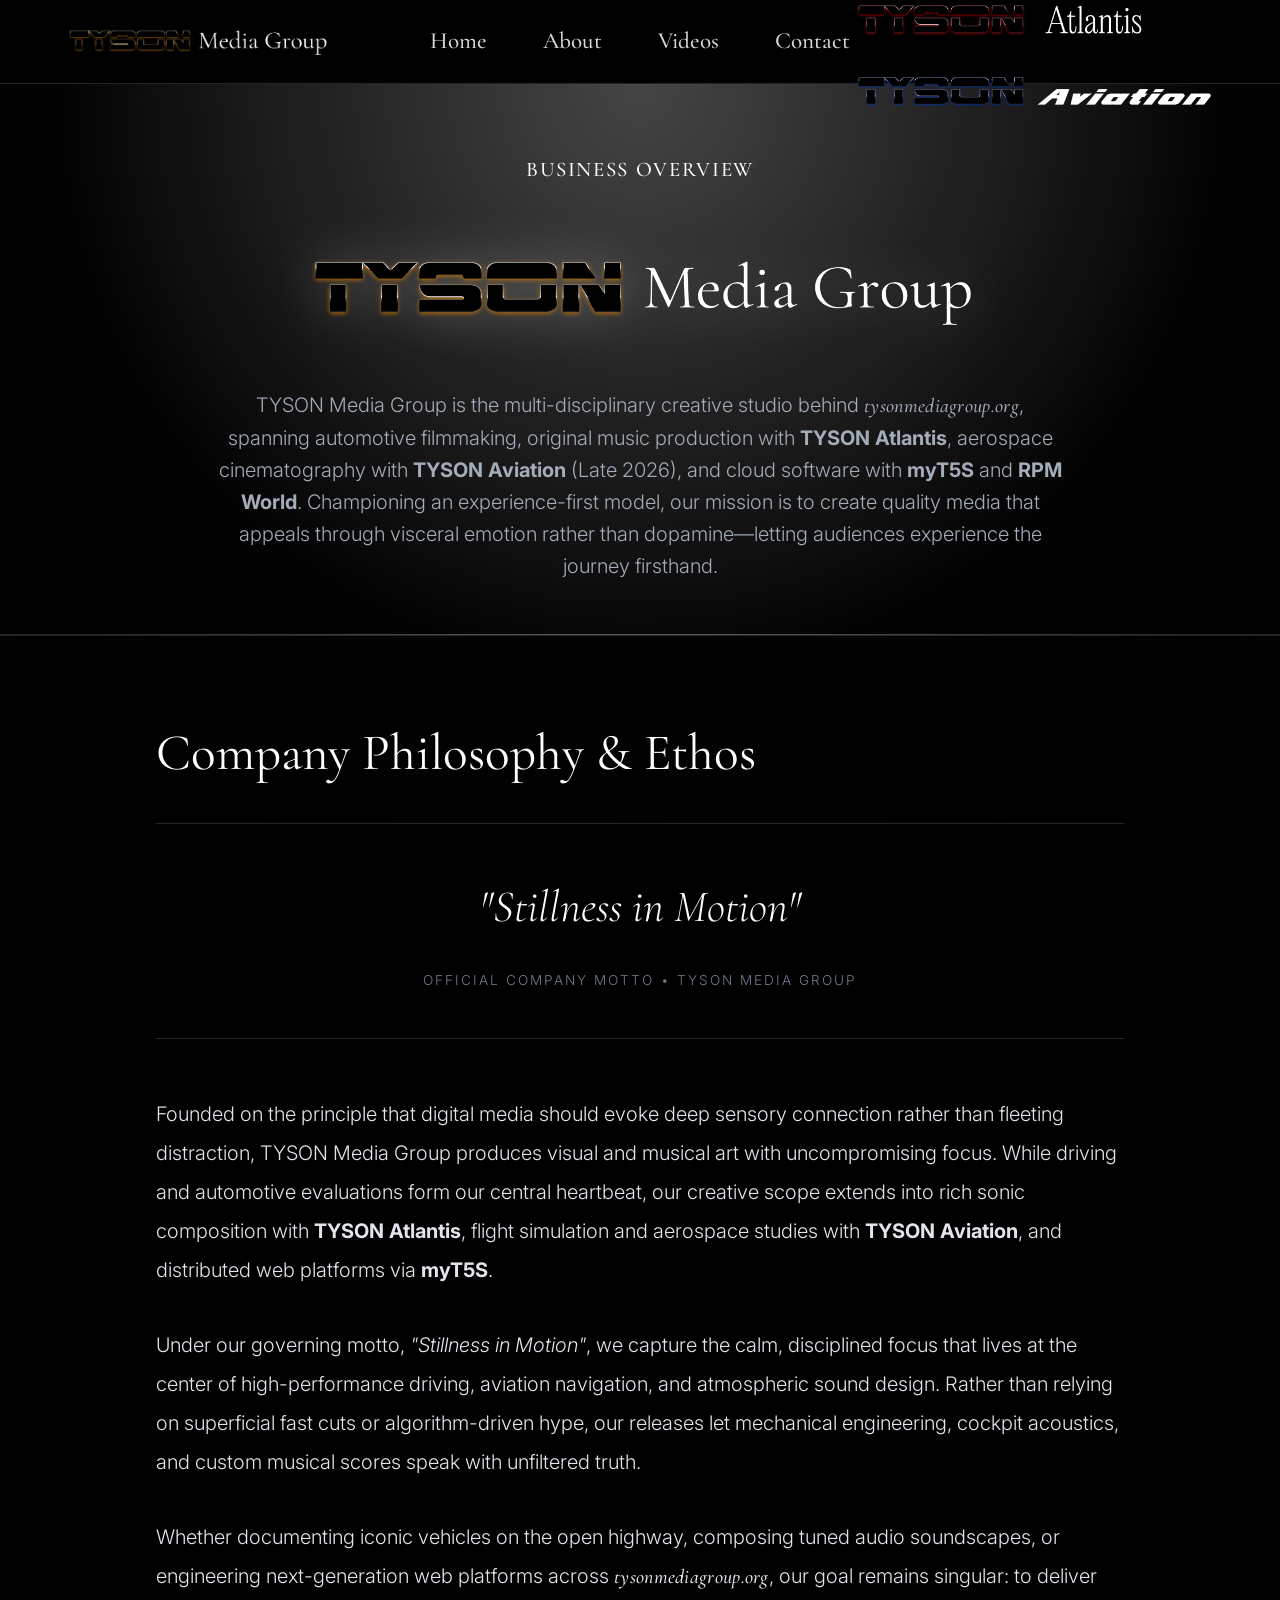
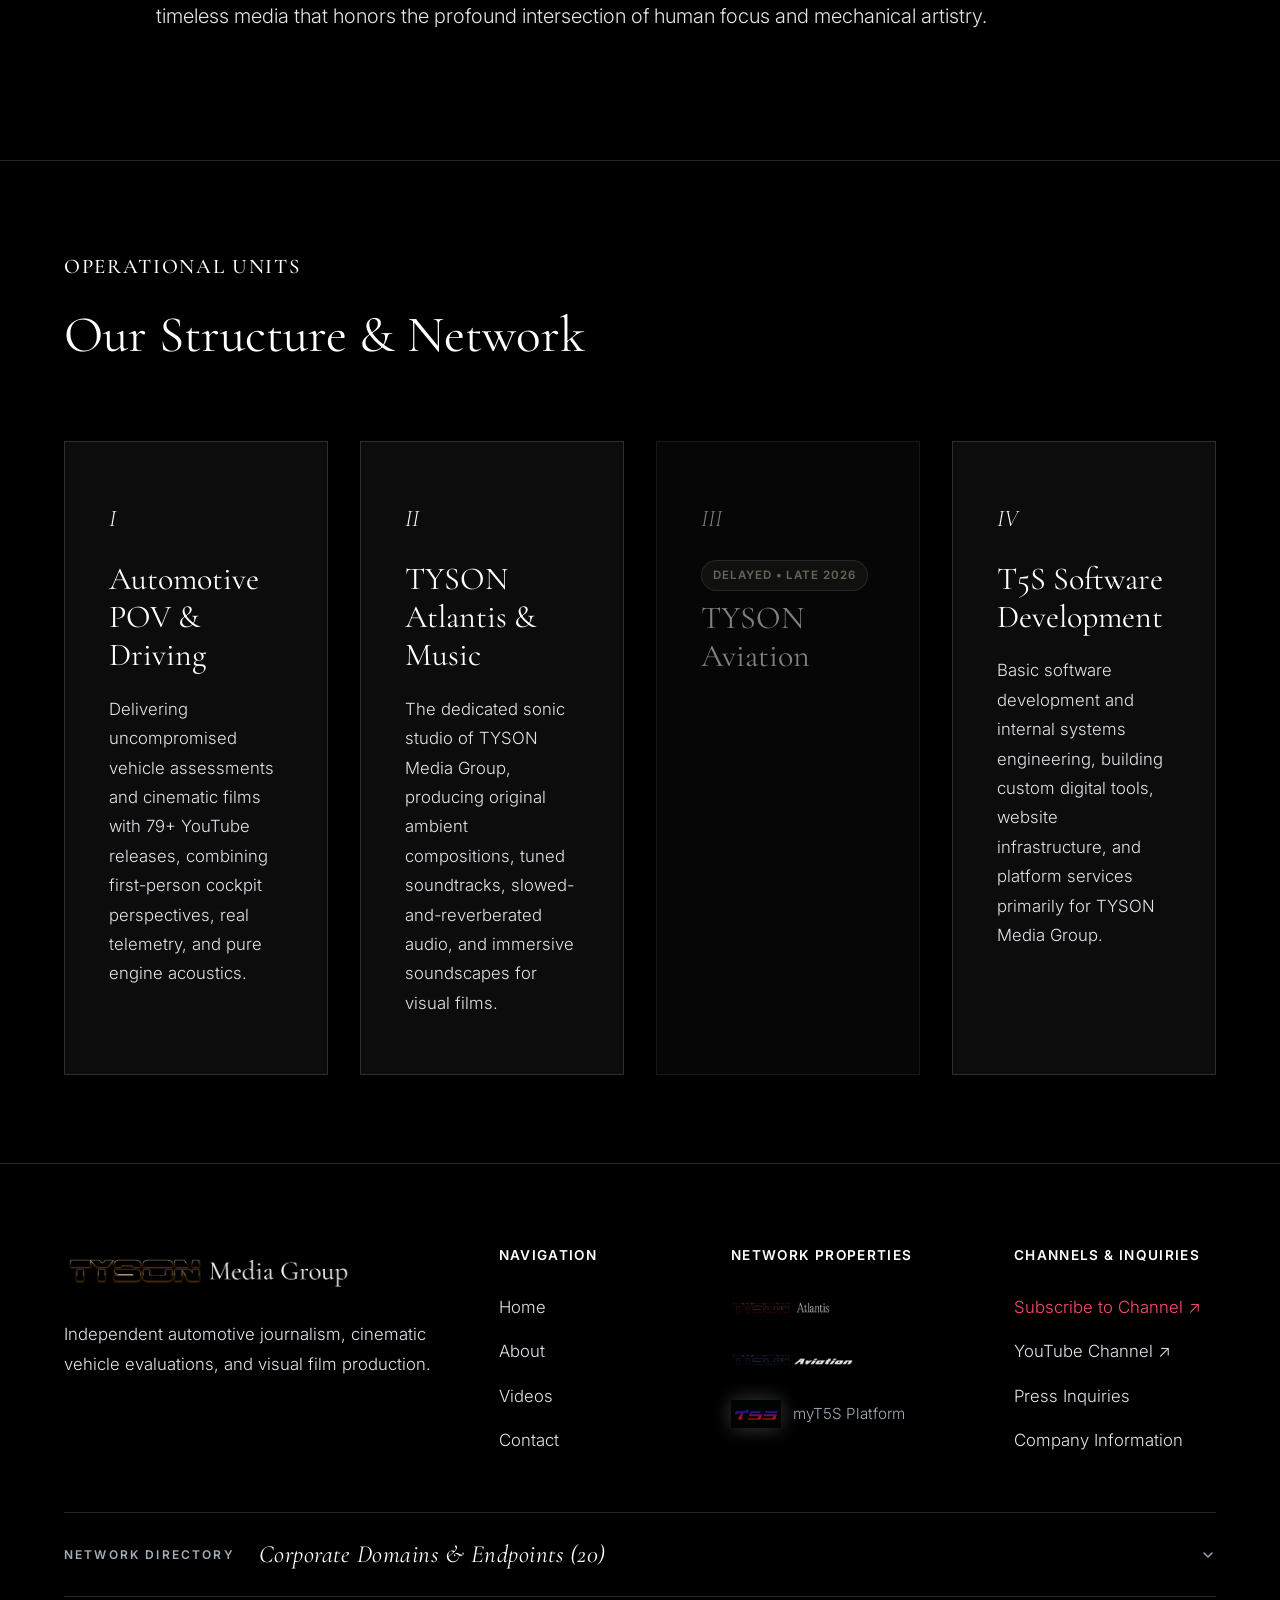
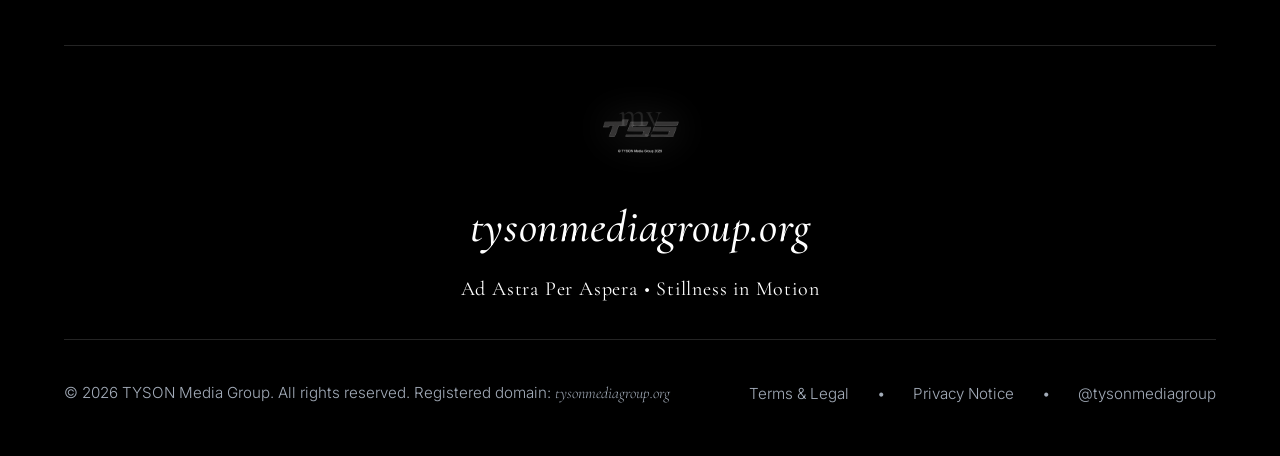
<file: about.html>
<!DOCTYPE html>
<html lang="en">
<head>
    <meta charset="UTF-8">
    <meta name="viewport" content="width=device-width, initial-scale=1.0">
    <title>About | TYSON Media Group - Company Philosophy</title>
    <meta name="description" content="About TYSON Media Group. Company overview, philosophy, network properties, and automotive media disciplines.">
    <link rel="preconnect" href="https://fonts.googleapis.com">
    <link rel="preconnect" href="https://fonts.gstatic.com" crossorigin>
    <link href="https://fonts.googleapis.com/css2?family=Cormorant+Garamond:ital,wght@0,300;0,400;0,500;0,600;1,300;1,400&family=Inter:wght@300;400;500;600&display=swap" rel="stylesheet">
    <link rel="stylesheet" href="styles.css?v=42">
</head>
<body>
    <!-- Main Header -->
    <header class="main-header" id="header">
        <div class="header-inner">
            <a href="index.html" class="brand-logo">
                <img src="assets/LOGOSFORGEMINI/TYSONMediaGroupBanner.png" alt="TYSON Media Group" class="logo-img">
            </a>

            <nav class="main-nav" id="main-nav">
                <a href="index.html" class="nav-link">Home</a>
                <a href="about.html" class="nav-link active">About</a>
                <a href="videos.html" class="nav-link">Videos</a>
                <a href="contact.html" class="nav-link">Contact</a>
            </nav>

            <div class="header-actions">
                <div class="subsidiaries-group">
                    <span class="subsidiaries-label">NETWORK</span>
                    <a href="https://atlantis.tysonmediagroup.org" target="_blank" class="subsidiary-btn" title="TYSON Atlantis">
                        <img src="assets/LOGOSFORGEMINI/TYSONAtlantisBanner.png" alt="TYSON Atlantis">
                    </a>
                    <a href="https://aviation.tysonmediagroup.org" target="_blank" class="subsidiary-btn" title="TYSON Aviation">
                        <img src="assets/LOGOSFORGEMINI/TYSONAviationBanner.png" alt="TYSON Aviation">
                    </a>
                </div>
                <button class="mobile-toggle" id="mobile-toggle" aria-label="Toggle Menu">
                    <span></span>
                    <span></span>
                    <span></span>
                </button>
            </div>
        </div>
    </header>

    <main>
        <!-- Page Header -->
        <section class="page-header">
            <div class="container-wide">
                <span class="editorial-tag">BUSINESS OVERVIEW</span>
                <h1 class="page-title" style="margin: 0.5rem 0 1.5rem 0;">
                    <img src="assets/LOGOSFORGEMINI/TYSONMediaGroupBanner.png" alt="TYSON Media Group" class="about-banner-logo">
                </h1>
                <p class="page-subtitle">
                    TYSON Media Group is the multi-disciplinary creative studio behind <span class="brand-tmg-domain">tysonmediagroup.org</span>, spanning automotive filmmaking, original music production with <strong>TYSON Atlantis</strong>, aerospace cinematography with <strong>TYSON Aviation</strong> (Late 2026), and cloud software with <strong>myT5S</strong> and <strong>RPM World</strong>. Championing an experience-first model, our mission is to create quality media that appeals through visceral emotion rather than dopamine—letting audiences experience the journey firsthand.
                </p>
            </div>
        </section>

        <!-- Company Narrative Section -->
        <section class="section-padding">
            <div class="container" style="max-width: 1080px;">
                <h2 class="editorial-title text-center">Company Philosophy & Ethos</h2>
                <div style="font-size: 1.25rem; line-height: 1.95; color: var(--text-body); margin-top: 2.5rem;">
                    <div class="modal-callout" style="margin: 2.5rem 0 3.5rem 0; text-align: center; border-left: none; border-top: 1px solid var(--border-subtle); border-bottom: 1px solid var(--border-subtle); padding: 2.5rem 2rem;">
                        <span style="font-family: var(--font-heading); font-size: 2.8rem; font-style: italic; color: var(--text-white); display: block; margin-bottom: 0.5rem;">
                            "Stillness in Motion"
                        </span>
                        <span style="font-size: 0.85rem; color: var(--text-dim); letter-spacing: 0.15em; text-transform: uppercase;">
                            Official Company Motto &bull; TYSON Media Group
                        </span>
                    </div>

                    <p style="margin-bottom: 2.25rem;">
                        Founded on the principle that digital media should evoke deep sensory connection rather than fleeting distraction, TYSON Media Group produces visual and musical art with uncompromising focus. While driving and automotive evaluations form our central heartbeat, our creative scope extends into rich sonic composition with <strong>TYSON Atlantis</strong>, flight simulation and aerospace studies with <strong>TYSON Aviation</strong>, and distributed web platforms via <strong>myT5S</strong>.
                    </p>
                    <p style="margin-bottom: 2.25rem;">
                        Under our governing motto, <em>"Stillness in Motion"</em>, we capture the calm, disciplined focus that lives at the center of high-performance driving, aviation navigation, and atmospheric sound design. Rather than relying on superficial fast cuts or algorithm-driven hype, our releases let mechanical engineering, cockpit acoustics, and custom musical scores speak with unfiltered truth.
                    </p>
                    <p style="margin-bottom: 2.25rem;">
                        Whether documenting iconic vehicles on the open highway, composing tuned audio soundscapes, or engineering next-generation web platforms across <span class="brand-tmg-domain">tysonmediagroup.org</span>, our goal remains singular: to deliver timeless media that honors the profound intersection of human focus and mechanical artistry.
                    </p>
                </div>
            </div>
        </section>

        <!-- Core Divisions Grid -->
        <section class="section-padding">
            <div class="container-wide">
                <div class="section-header-row">
                    <div>
                        <span class="editorial-tag">OPERATIONAL UNITS</span>
                        <h2 class="editorial-title">Our Structure & Network</h2>
                    </div>
                </div>

                <div class="grid-4">
                    <div class="card">
                        <span class="card-num">I</span>
                        <h3>Automotive POV &amp; Driving</h3>
                        <p>Delivering uncompromised vehicle assessments and cinematic films with 79+ YouTube releases, combining first-person cockpit perspectives, real telemetry, and pure engine acoustics.</p>
                    </div>

                    <div class="card">
                        <span class="card-num">II</span>
                        <h3>TYSON Atlantis &amp; Music</h3>
                        <p>The dedicated sonic studio of TYSON Media Group, producing original ambient compositions, tuned soundtracks, slowed-and-reverberated audio, and immersive soundscapes for visual films.</p>
                    </div>

                    <div class="card card-delayed" style="opacity: 0.5; filter: grayscale(0.85);">
                        <span class="card-num">III</span>
                        <span class="status-badge status-badge-warning" style="margin-bottom: 0.5rem; display: inline-block;">Delayed &bull; Late 2026</span>
                        <h3>TYSON Aviation</h3>
                    </div>

                    <div class="card">
                        <span class="card-num">IV</span>
                        <h3>T5S Software Development</h3>
                        <p>Basic software development and internal systems engineering, building custom digital tools, website infrastructure, and platform services primarily for TYSON Media Group.</p>
                    </div>
                </div>
            </div>
        </section>
    </main>

    <!-- Footer -->
    <footer class="main-footer">
        <div class="container-wide">
            <div class="footer-top">
                <div class="footer-brand">
                    <img src="assets/LOGOSFORGEMINI/TYSONMediaGroupBanner.png" alt="TYSON Media Group" class="footer-logo">
                    <p class="footer-mission">
                        Independent automotive journalism, cinematic vehicle evaluations, and visual film production.
                    </p>
                </div>

                <div class="footer-nav-col">
                    <h4>Navigation</h4>
                    <ul>
                        <li><a href="index.html">Home</a></li>
                        <li><a href="about.html">About</a></li>
                        <li><a href="videos.html">Videos</a></li>
                        <li><a href="contact.html">Contact</a></li>
                    </ul>
                </div>

                <div class="footer-nav-col">
                    <h4>Network Properties</h4>
                    <div class="footer-properties-list">
                        <a href="https://atlantis.tysonmediagroup.org" target="_blank" class="footer-prop-item">
                            <img src="assets/LOGOSFORGEMINI/TYSONAtlantisBanner.png" alt="TYSON Atlantis" class="footer-property-img">
                        </a>
                        <a href="https://aviation.tysonmediagroup.org" target="_blank" class="footer-prop-item">
                            <img src="assets/LOGOSFORGEMINI/TYSONAviationBanner.png" alt="TYSON Aviation" class="footer-property-img">
                        </a>
                        <div class="footer-prop-item" style="gap: 0.75rem; align-items: center;">
                            <img src="assets/LOGOSFORGEMINI/myt5s_logo.png" alt="myT5S" class="footer-t5s-img">
                            <span style="font-size: 0.95rem; color: var(--text-muted);">myT5S Platform</span>
                        </div>
                    </div>
                </div>

                <div class="footer-nav-col">
                    <h4>Channels & Inquiries</h4>
                    <ul>
                        <li><a href="https://www.youtube.com/@tysonmediagroup/?sub_confirmation=1" target="_blank" style="color: #ff4d6d;">Subscribe to Channel &nearr;</a></li>
                        <li><a href="https://youtube.com/@tysonmediagroup" target="_blank">YouTube Channel &nearr;</a></li>
                        <li><a href="contact.html">Press Inquiries</a></li>
                        <li><a href="about.html">Company Information</a></li>
                    </ul>
                </div>
            </div>

            <!-- Corporate Network & Domain Directory (Branded Accordion) -->
            <details class="footer-domain-dropdown">
                <summary class="footer-domain-summary">
                    <span class="footer-domain-summary-tag">NETWORK DIRECTORY</span>
                    <span class="footer-domain-summary-title">Corporate Domains &amp; Endpoints (20)</span>
                    <svg class="footer-domain-chevron" width="16" height="16" viewBox="0 0 24 24" fill="none" stroke="currentColor" stroke-width="2" stroke-linecap="round" stroke-linejoin="round">
                        <polyline points="6 9 12 15 18 9"></polyline>
                    </svg>
                </summary>
                <div class="footer-domain-dropdown-body">
                    <div class="footer-domain-columns">
                        <div class="footer-domain-col">
                            <h4>TYSON Media Group Network</h4>
                            <ul>
                                <li><a href="https://tysonmediagroup.org" target="_blank" rel="noopener">tysonmediagroup.org &nearr;</a></li>
                                <li><a href="https://atlantis.tysonmediagroup.org" target="_blank" rel="noopener">atlantis.tysonmediagroup.org &nearr;</a></li>
                                <li><a href="https://aviation.tysonmediagroup.org" target="_blank" rel="noopener">aviation.tysonmediagroup.org &nearr;</a></li>
                                <li><a href="https://rpm.tysonmediagroup.org" target="_blank" rel="noopener">rpm.tysonmediagroup.org &nearr;</a></li>
                                <li><a href="https://myt5s.tysonmediagroup.org" target="_blank" rel="noopener">myt5s.tysonmediagroup.org &nearr;</a></li>
                                <li><a href="https://publish.myt5s.tysonmediagroup.org" target="_blank" rel="noopener">publish.myt5s.tysonmediagroup.org &nearr;</a></li>
                                <li><a href="https://malik.myt5s.tysonmediagroup.org" target="_blank" rel="noopener">malik.myt5s.tysonmediagroup.org &nearr;</a></li>
                                <li><a href="https://stim.t5s.tysonmediagroup.org" target="_blank" rel="noopener">stim.t5s.tysonmediagroup.org &nearr;</a></li>
                            </ul>
                        </div>
                        <div class="footer-domain-col">
                            <h4>myT5S Cloud Platform</h4>
                            <ul>
                                <li><a href="https://myt5s.app" target="_blank" rel="noopener">myt5s.app &nearr;</a></li>
                                <li><a href="https://media.myt5s.app" target="_blank" rel="noopener">media.myt5s.app &nearr;</a></li>
                                <li><a href="https://tmg.myt5s.app" target="_blank" rel="noopener">tmg.myt5s.app &nearr;</a></li>
                                <li><a href="https://tysonmediagroup.myt5s.app" target="_blank" rel="noopener">tysonmediagroup.myt5s.app &nearr;</a></li>
                                <li><a href="https://dev.myt5s.app" target="_blank" rel="noopener">dev.myt5s.app &nearr;</a></li>
                                <li><a href="https://rmm.myt5s.app" target="_blank" rel="noopener">rmm.myt5s.app &nearr;</a></li>
                                <li><a href="https://rmm.cloud.myt5s.app" target="_blank" rel="noopener">rmm.cloud.myt5s.app &nearr;</a></li>
                            </ul>
                        </div>
                        <div class="footer-domain-col">
                            <h4>Services &amp; Publishing</h4>
                            <ul>
                                <li><a href="https://publisher.web.myt5s.app" target="_blank" rel="noopener">publisher.web.myt5s.app &nearr;</a></li>
                                <li><a href="https://publisher.cli.myt5s.app" target="_blank" rel="noopener">publisher.cli.myt5s.app &nearr;</a></li>
                                <li><a href="https://custine.myt5s.app" target="_blank" rel="noopener">custine.myt5s.app &nearr;</a></li>
                                <li><a href="https://custine1.myt5s.app" target="_blank" rel="noopener">custine1.myt5s.app &nearr;</a></li>
                                <li><a href="https://airjedi.custine.myt5s.app" target="_blank" rel="noopener">airjedi.custine.myt5s.app &nearr;</a></li>
                            </ul>
                        </div>
                    </div>
                </div>
            </details>

            <!-- Centered Italic tysonmediagroup.org Centerpiece with Bottom Trace Logo -->
            <div class="footer-domain-centerpiece">
                <img src="assets/logoforbottomofintrotrace.png" alt="TYSON Media Group" class="footer-trace-logo">
                <div class="footer-domain-title">tysonmediagroup.org</div>
                <div class="footer-domain-subtext">Ad Astra Per Aspera &bull; Stillness in Motion</div>
            </div>

            <div class="footer-bottom">
                <div>&copy; 2026 TYSON Media Group. All rights reserved. Registered domain: <code>tysonmediagroup.org</code></div>
                <div class="footer-legal-links">
                    <a href="terms.html">Terms & Legal</a>
                    <span>&bull;</span>
                    <a href="privacy.html">Privacy Notice</a>
                    <span>&bull;</span>
                    <a href="https://youtube.com/@tysonmediagroup" target="_blank">@tysonmediagroup</a>
                </div>
            </div>
        </div>
    </footer>

    <script src="script.js?v=23"></script>
</body>
</html>
</file>
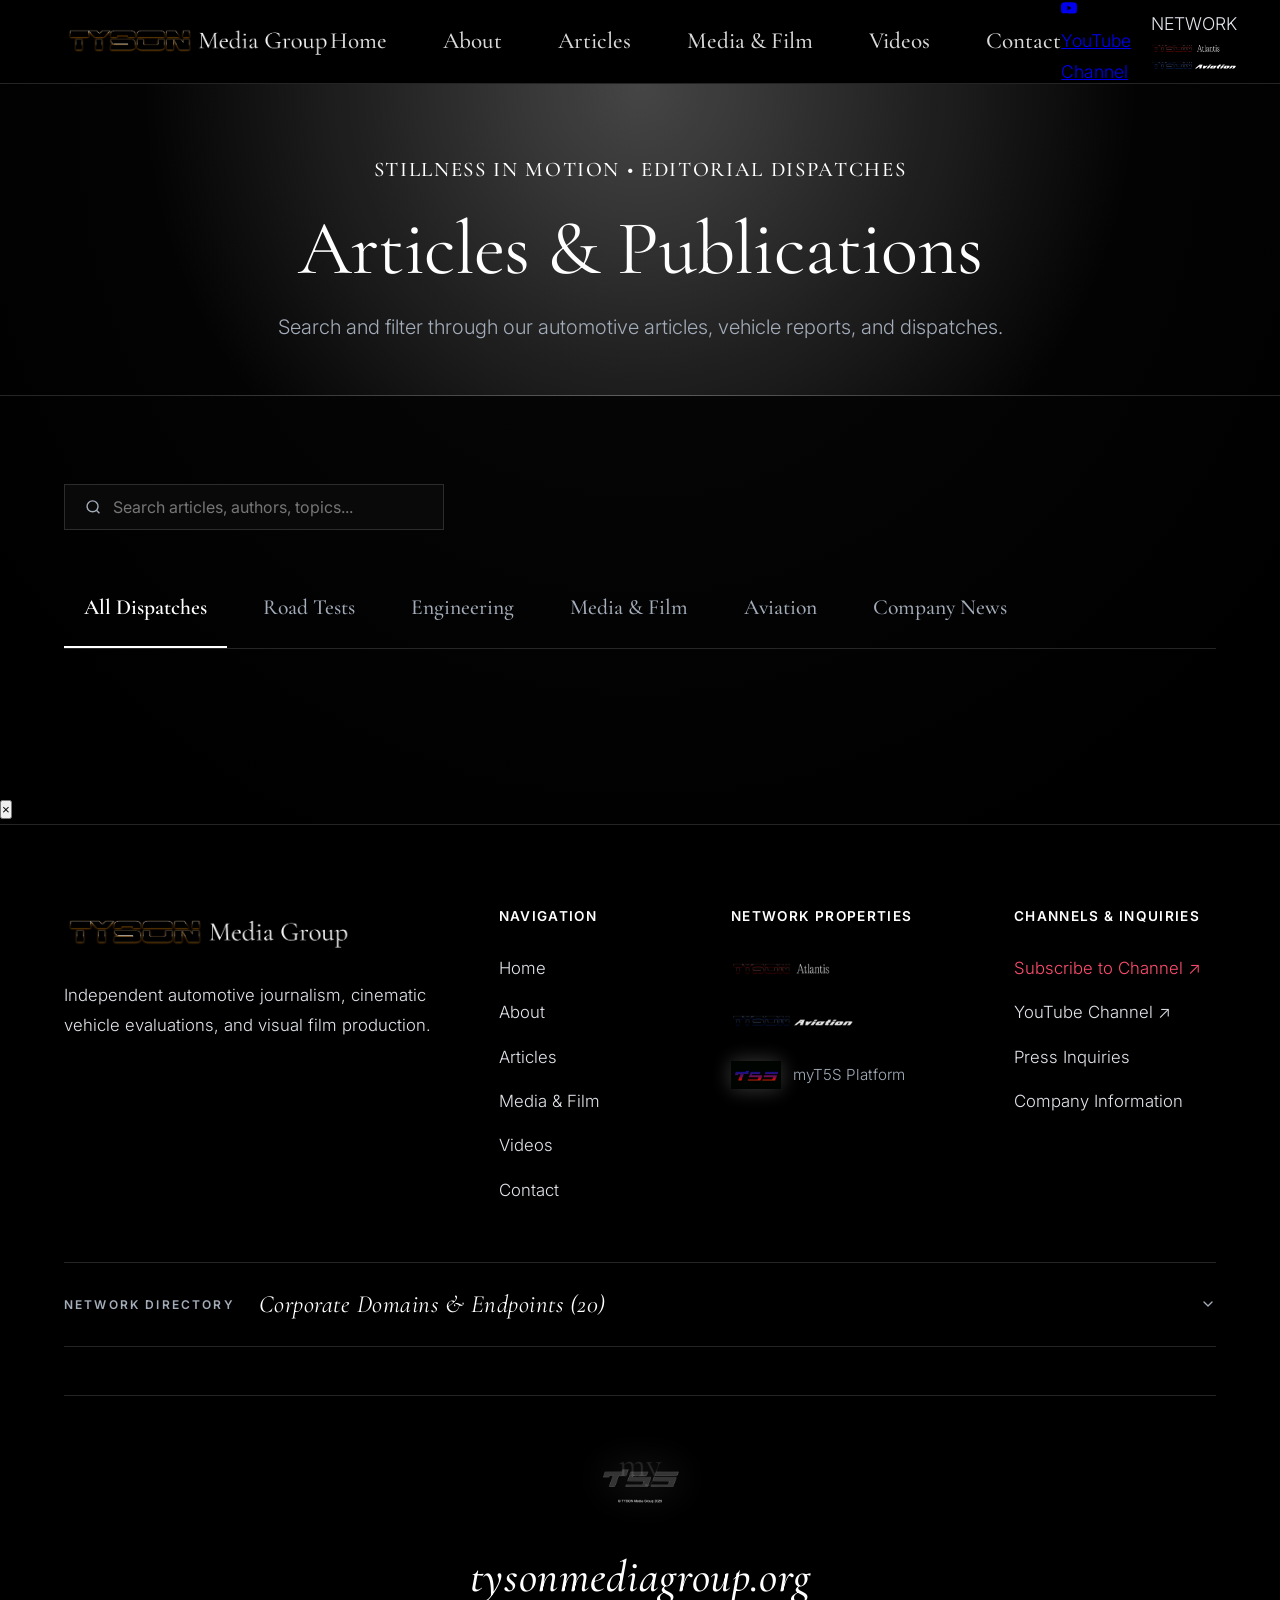
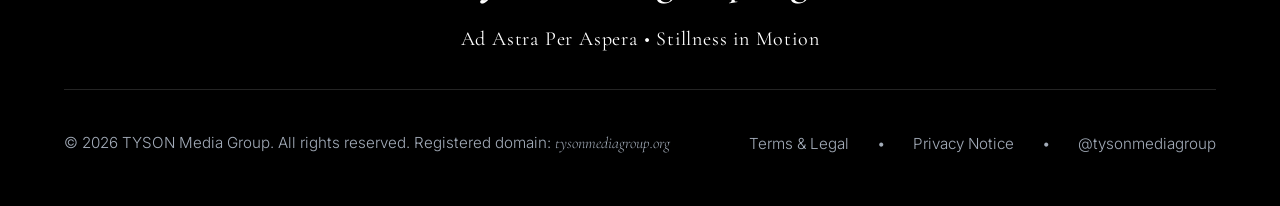
<file: articles.html>
<!DOCTYPE html>
<html lang="en">
<head>
    <meta charset="UTF-8">
    <meta name="viewport" content="width=device-width, initial-scale=1.0">
    <title>Articles & Dispatches | TYSON Media Group - Stillness in Motion</title>
    <meta name="description" content="Articles and editorial dispatches from TYSON Media Group - Stillness in Motion.">
    <link rel="preconnect" href="https://fonts.googleapis.com">
    <link rel="preconnect" href="https://fonts.gstatic.com" crossorigin>
    <link href="https://fonts.googleapis.com/css2?family=Cormorant+Garamond:ital,wght@0,300;0,400;0,500;0,600;1,300;1,400&family=Inter:wght@300;400;500;600&family=JetBrains+Mono:wght@400;500&display=swap" rel="stylesheet">
    <link rel="stylesheet" href="styles.css?v=12">
</head>
<body>
    <!-- Main Header -->
    <header class="main-header" id="header">
        <div class="header-inner">
            <a href="index.html" class="brand-logo">
                <img src="assets/LOGOSFORGEMINI/TYSONMediaGroupBanner.png" alt="TYSON Media Group" class="logo-img">
            </a>

            <nav class="main-nav" id="main-nav">
                <a href="index.html" class="nav-link">Home</a>
                <a href="about.html" class="nav-link">About</a>
                <a href="articles.html" class="nav-link active">Articles</a>
                <a href="media.html" class="nav-link">Media & Film</a>
                <a href="videos.html" class="nav-link">Videos</a>
                <a href="contact.html" class="nav-link">Contact</a>
            </nav>

            <div class="header-actions">
                <a href="https://youtube.com/@tysonmediagroup" target="_blank" class="youtube-nav-link" title="Visit @tysonmediagroup on YouTube">
                    <svg width="16" height="16" viewBox="0 0 24 24" fill="currentColor"><path d="M23.498 6.186a3.016 3.016 0 0 0-2.122-2.136C19.505 3.545 12 3.545 12 3.545s-7.505 0-9.377.505A3.017 3.017 0 0 0 .502 6.186C0 8.07 0 12 0 12s0 3.93.502 5.814a3.016 3.016 0 0 0 2.122 2.136c1.871.505 9.376.505 9.376.505s7.505 0 9.377-.505a3.015 3.015 0 0 0 2.122-2.136C24 15.93 24 12 24 12s0-3.93-.502-5.814zM9.545 15.568V8.432L15.818 12l-6.273 3.568z"/></svg>
                    <span>YouTube Channel</span>
                </a>

                <div class="subsidiaries-group">
                    <span class="subsidiaries-label">NETWORK</span>
                    <a href="https://atlantis.tysonmediagroup.org" target="_blank" class="subsidiary-btn" title="TYSON Atlantis">
                        <img src="assets/LOGOSFORGEMINI/TYSONAtlantisBanner.png" alt="TYSON Atlantis">
                    </a>
                    <a href="https://aviation.tysonmediagroup.org" target="_blank" class="subsidiary-btn" title="TYSON Aviation">
                        <img src="assets/LOGOSFORGEMINI/TYSONAviationBanner.png" alt="TYSON Aviation">
                    </a>
                </div>
                <button class="mobile-toggle" id="mobile-toggle" aria-label="Toggle Menu">
                    <span></span>
                    <span></span>
                    <span></span>
                </button>
            </div>
        </div>
    </header>

    <main>
        <!-- Page Header -->
        <section class="page-header">
            <div class="container-wide">
                <span class="editorial-tag">STILLNESS IN MOTION &bull; EDITORIAL DISPATCHES</span>
                <h1 class="page-title">Articles & Publications</h1>
                <p class="page-subtitle">
                    Search and filter through our automotive articles, vehicle reports, and dispatches.
                </p>
            </div>
        </section>

        <!-- Articles Section -->
        <section class="section-padding" style="border-top: none;">
            <div class="container-wide">
                <div class="section-header-row">
                    <!-- Search Input -->
                    <div class="search-box">
                        <svg width="18" height="18" viewBox="0 0 24 24" fill="none" stroke="currentColor" stroke-width="2"><circle cx="11" cy="11" r="8"></circle><line x1="21" y1="21" x2="16.65" y2="16.65"></line></svg>
                        <input type="text" id="article-search" placeholder="Search articles, authors, topics...">
                    </div>
                </div>

                <!-- Category Filters -->
                <div class="category-filters" id="category-filters">
                    <button class="filter-tab active" data-category="all">All Dispatches</button>
                    <button class="filter-tab" data-category="Road Tests">Road Tests</button>
                    <button class="filter-tab" data-category="Engineering">Engineering</button>
                    <button class="filter-tab" data-category="Media">Media & Film</button>
                    <button class="filter-tab" data-category="Aviation">Aviation</button>
                    <button class="filter-tab" data-category="News">Company News</button>
                </div>

                <!-- Articles Grid (Full Width) -->
                <div class="grid-3" id="articles-container">
                    <!-- Loaded dynamically via script.js -->
                </div>
            </div>
        </section>
    </main>

    <!-- Article Modal Viewer -->
    <div id="article-modal" class="modal-backdrop" aria-hidden="true">
        <div class="modal-dialog">
            <button class="modal-close" id="modal-close-btn" aria-label="Close Article">&times;</button>
            <div class="modal-content-area" id="modal-content"></div>
        </div>
    </div>

    <!-- Footer -->
    <footer class="main-footer">
        <div class="container-wide">
            <div class="footer-top">
                <div class="footer-brand">
                    <img src="assets/LOGOSFORGEMINI/TYSONMediaGroupBanner.png" alt="TYSON Media Group" class="footer-logo">
                    <p class="footer-mission">
                        Independent automotive journalism, cinematic vehicle evaluations, and visual film production.
                    </p>
                </div>

                <div class="footer-nav-col">
                    <h4>Navigation</h4>
                    <ul>
                        <li><a href="index.html">Home</a></li>
                        <li><a href="about.html">About</a></li>
                        <li><a href="articles.html">Articles</a></li>
                        <li><a href="media.html">Media & Film</a></li>
                        <li><a href="videos.html">Videos</a></li>
                        <li><a href="contact.html">Contact</a></li>
                    </ul>
                </div>

                <div class="footer-nav-col">
                    <h4>Network Properties</h4>
                    <div class="footer-properties-list">
                        <a href="https://atlantis.tysonmediagroup.org" target="_blank" class="footer-prop-item">
                            <img src="assets/LOGOSFORGEMINI/TYSONAtlantisBanner.png" alt="TYSON Atlantis" class="footer-property-img">
                        </a>
                        <a href="https://aviation.tysonmediagroup.org" target="_blank" class="footer-prop-item">
                            <img src="assets/LOGOSFORGEMINI/TYSONAviationBanner.png" alt="TYSON Aviation" class="footer-property-img">
                        </a>
                        <div class="footer-prop-item" style="gap: 0.75rem; align-items: center;">
                            <img src="assets/LOGOSFORGEMINI/myt5s_logo.png" alt="myT5S" class="footer-t5s-img">
                            <span style="font-size: 0.95rem; color: var(--text-muted);">myT5S Platform</span>
                        </div>
                    </div>
                </div>

                <div class="footer-nav-col">
                    <h4>Channels & Inquiries</h4>
                    <ul>
                        <li><a href="https://www.youtube.com/@tysonmediagroup/?sub_confirmation=1" target="_blank" style="color: #ff4d6d;">Subscribe to Channel &nearr;</a></li>
                        <li><a href="https://youtube.com/@tysonmediagroup" target="_blank">YouTube Channel &nearr;</a></li>
                        <li><a href="contact.html">Press Inquiries</a></li>
                        <li><a href="about.html">Company Information</a></li>
                    </ul>
                </div>
            </div>

            <!-- Corporate Network & Domain Directory (Branded Accordion) -->
            <details class="footer-domain-dropdown">
                <summary class="footer-domain-summary">
                    <span class="footer-domain-summary-tag">NETWORK DIRECTORY</span>
                    <span class="footer-domain-summary-title">Corporate Domains &amp; Endpoints (20)</span>
                    <svg class="footer-domain-chevron" width="16" height="16" viewBox="0 0 24 24" fill="none" stroke="currentColor" stroke-width="2" stroke-linecap="round" stroke-linejoin="round">
                        <polyline points="6 9 12 15 18 9"></polyline>
                    </svg>
                </summary>
                <div class="footer-domain-dropdown-body">
                    <div class="footer-domain-columns">
                        <div class="footer-domain-col">
                            <h4>TYSON Media Group Network</h4>
                            <ul>
                                <li><a href="https://tysonmediagroup.org" target="_blank" rel="noopener">tysonmediagroup.org &nearr;</a></li>
                                <li><a href="https://atlantis.tysonmediagroup.org" target="_blank" rel="noopener">atlantis.tysonmediagroup.org &nearr;</a></li>
                                <li><a href="https://aviation.tysonmediagroup.org" target="_blank" rel="noopener">aviation.tysonmediagroup.org &nearr;</a></li>
                                <li><a href="https://rpm.tysonmediagroup.org" target="_blank" rel="noopener">rpm.tysonmediagroup.org &nearr;</a></li>
                                <li><a href="https://myt5s.tysonmediagroup.org" target="_blank" rel="noopener">myt5s.tysonmediagroup.org &nearr;</a></li>
                                <li><a href="https://publish.myt5s.tysonmediagroup.org" target="_blank" rel="noopener">publish.myt5s.tysonmediagroup.org &nearr;</a></li>
                                <li><a href="https://malik.myt5s.tysonmediagroup.org" target="_blank" rel="noopener">malik.myt5s.tysonmediagroup.org &nearr;</a></li>
                                <li><a href="https://stim.t5s.tysonmediagroup.org" target="_blank" rel="noopener">stim.t5s.tysonmediagroup.org &nearr;</a></li>
                            </ul>
                        </div>
                        <div class="footer-domain-col">
                            <h4>myT5S Cloud Platform</h4>
                            <ul>
                                <li><a href="https://myt5s.app" target="_blank" rel="noopener">myt5s.app &nearr;</a></li>
                                <li><a href="https://media.myt5s.app" target="_blank" rel="noopener">media.myt5s.app &nearr;</a></li>
                                <li><a href="https://tmg.myt5s.app" target="_blank" rel="noopener">tmg.myt5s.app &nearr;</a></li>
                                <li><a href="https://tysonmediagroup.myt5s.app" target="_blank" rel="noopener">tysonmediagroup.myt5s.app &nearr;</a></li>
                                <li><a href="https://dev.myt5s.app" target="_blank" rel="noopener">dev.myt5s.app &nearr;</a></li>
                                <li><a href="https://rmm.myt5s.app" target="_blank" rel="noopener">rmm.myt5s.app &nearr;</a></li>
                                <li><a href="https://rmm.cloud.myt5s.app" target="_blank" rel="noopener">rmm.cloud.myt5s.app &nearr;</a></li>
                            </ul>
                        </div>
                        <div class="footer-domain-col">
                            <h4>Services &amp; Publishing</h4>
                            <ul>
                                <li><a href="https://publisher.web.myt5s.app" target="_blank" rel="noopener">publisher.web.myt5s.app &nearr;</a></li>
                                <li><a href="https://publisher.cli.myt5s.app" target="_blank" rel="noopener">publisher.cli.myt5s.app &nearr;</a></li>
                                <li><a href="https://custine.myt5s.app" target="_blank" rel="noopener">custine.myt5s.app &nearr;</a></li>
                                <li><a href="https://custine1.myt5s.app" target="_blank" rel="noopener">custine1.myt5s.app &nearr;</a></li>
                                <li><a href="https://airjedi.custine.myt5s.app" target="_blank" rel="noopener">airjedi.custine.myt5s.app &nearr;</a></li>
                            </ul>
                        </div>
                    </div>
                </div>
            </details>

            <!-- Centered Italic tysonmediagroup.org Centerpiece with Bottom Trace Logo -->
            <div class="footer-domain-centerpiece">
                <img src="assets/logoforbottomofintrotrace.png" alt="TYSON Media Group" class="footer-trace-logo">
                <div class="footer-domain-title">tysonmediagroup.org</div>
                <div class="footer-domain-subtext">Ad Astra Per Aspera &bull; Stillness in Motion</div>
            </div>

            <div class="footer-bottom">
                <div>&copy; 2026 TYSON Media Group. All rights reserved. Registered domain: <code>tysonmediagroup.org</code></div>
                <div class="footer-legal-links">
                    <a href="terms.html">Terms & Legal</a>
                    <span>&bull;</span>
                    <a href="privacy.html">Privacy Notice</a>
                    <span>&bull;</span>
                    <a href="https://youtube.com/@tysonmediagroup" target="_blank">@tysonmediagroup</a>
                </div>
            </div>
        </div>
    </footer>

    <script src="script.js?v=12"></script>
</body>
</html>
</file>
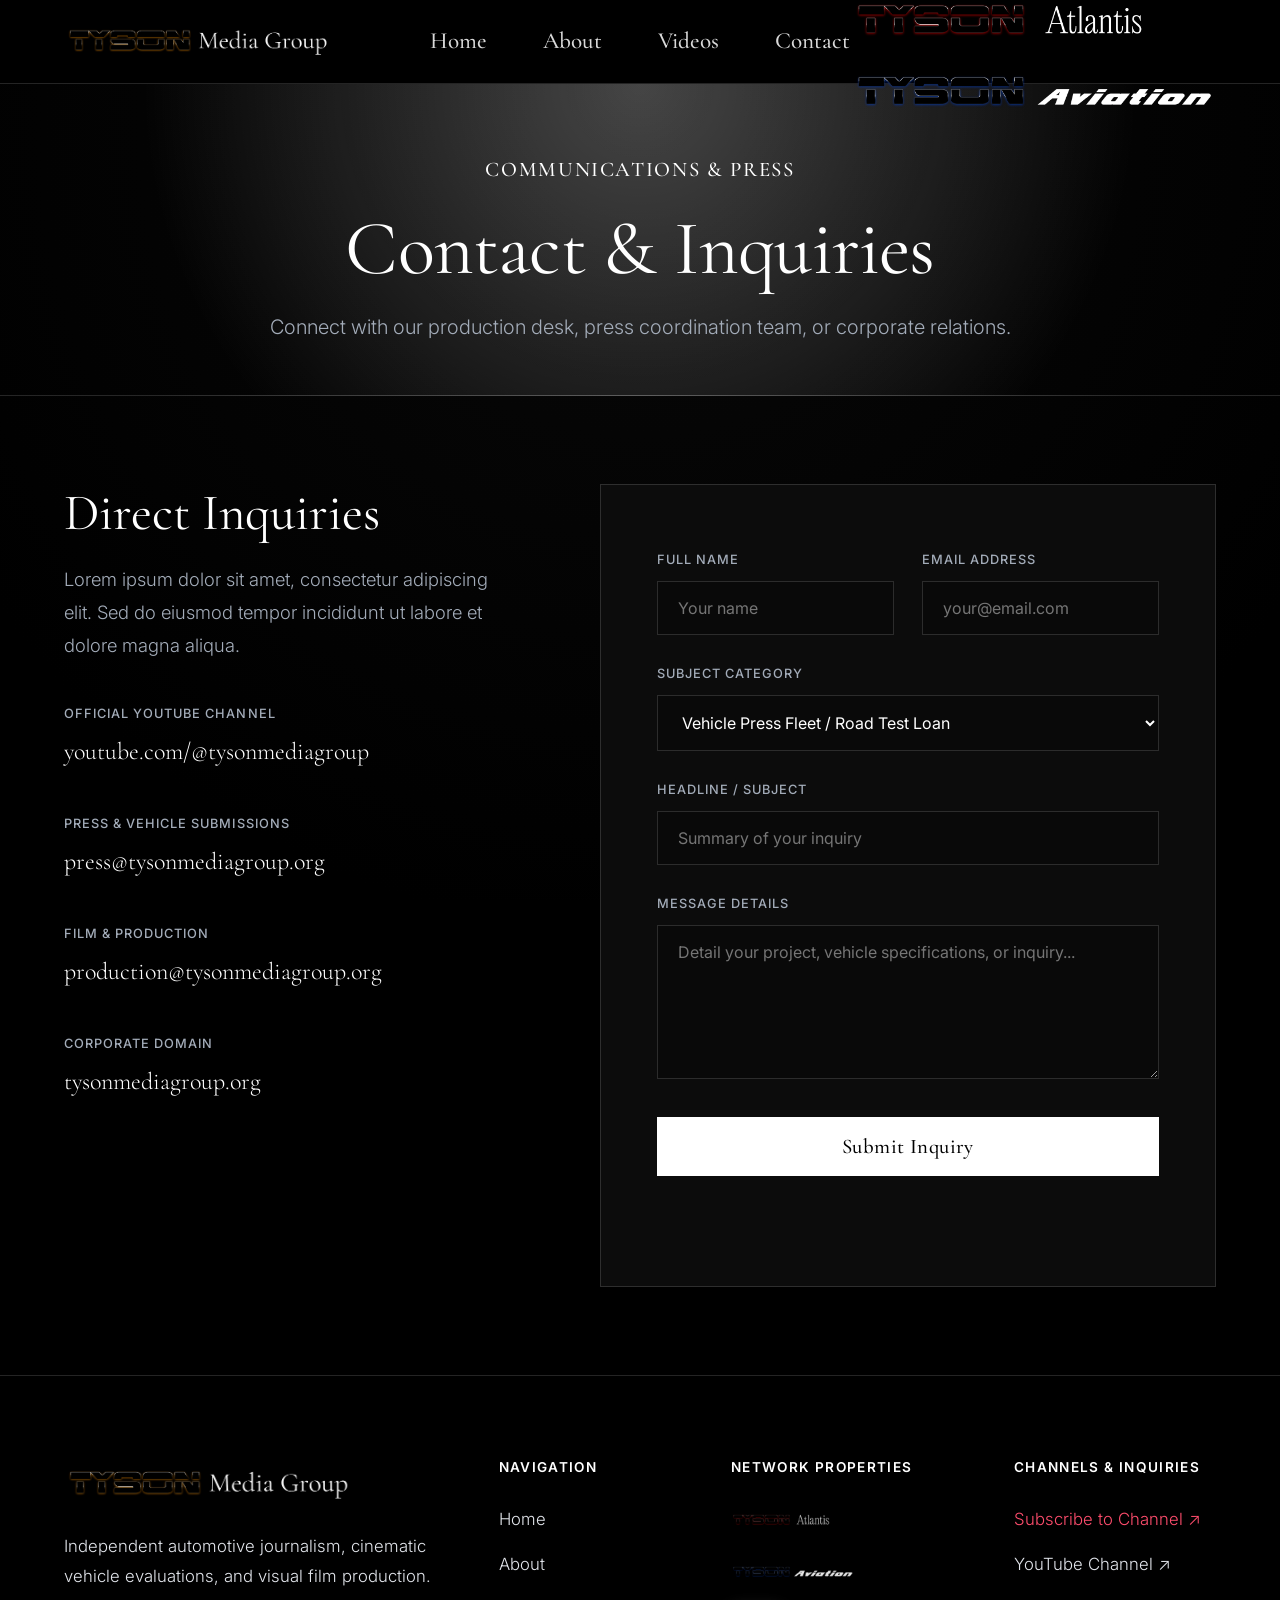
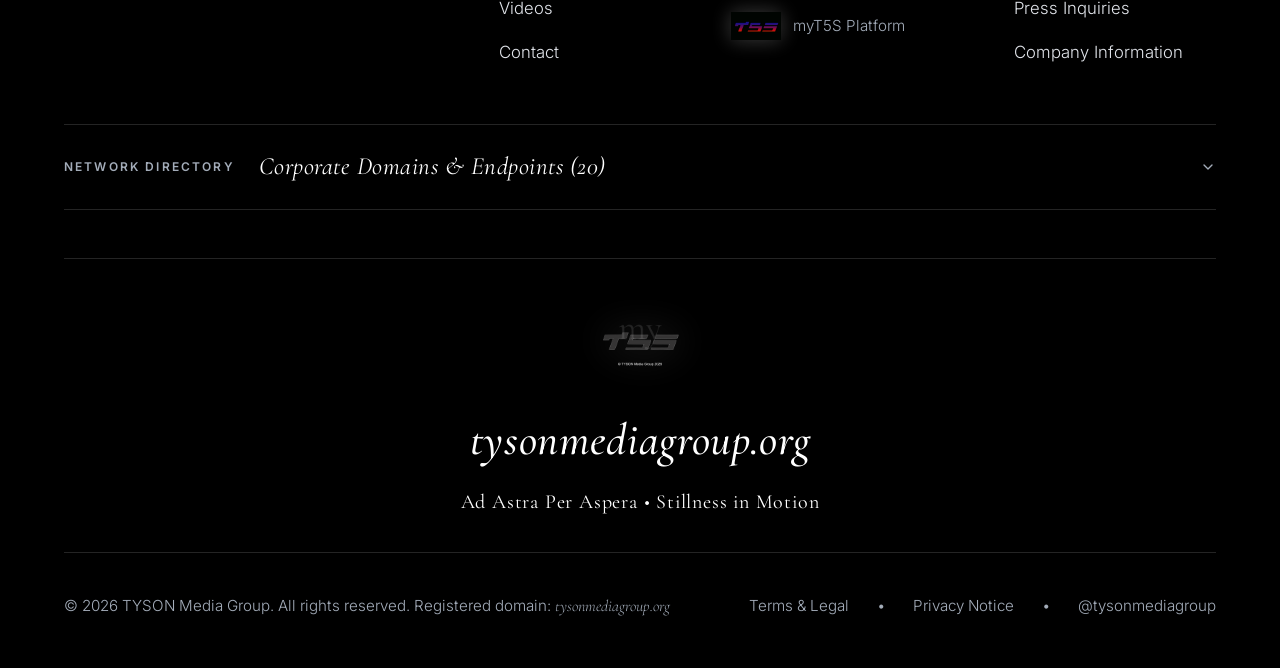
<file: contact.html>
<!DOCTYPE html>
<html lang="en">
<head>
    <meta charset="UTF-8">
    <meta name="viewport" content="width=device-width, initial-scale=1.0">
    <title>Contact & Inquiries | TYSON Media Group</title>
    <meta name="description" content="Contact TYSON Media Group. Press relations, vehicle loan submissions, and production inquiries.">
    <link rel="preconnect" href="https://fonts.googleapis.com">
    <link rel="preconnect" href="https://fonts.gstatic.com" crossorigin>
    <link href="https://fonts.googleapis.com/css2?family=Cormorant+Garamond:ital,wght@0,300;0,400;0,500;0,600;1,300;1,400&family=Inter:wght@300;400;500;600&display=swap" rel="stylesheet">
    <link rel="stylesheet" href="styles.css?v=23">
</head>
<body>
    <!-- Main Header -->
    <header class="main-header" id="header">
        <div class="header-inner">
            <a href="index.html" class="brand-logo">
                <img src="assets/LOGOSFORGEMINI/TYSONMediaGroupBanner.png" alt="TYSON Media Group" class="logo-img">
            </a>

            <nav class="main-nav" id="main-nav">
                <a href="index.html" class="nav-link">Home</a>
                <a href="about.html" class="nav-link">About</a>
                <a href="videos.html" class="nav-link">Videos</a>
                <a href="contact.html" class="nav-link active">Contact</a>
            </nav>

            <div class="header-actions">
                <div class="subsidiaries-group">
                    <span class="subsidiaries-label">NETWORK</span>
                    <a href="https://atlantis.tysonmediagroup.org" target="_blank" class="subsidiary-btn" title="TYSON Atlantis">
                        <img src="assets/LOGOSFORGEMINI/TYSONAtlantisBanner.png" alt="TYSON Atlantis">
                    </a>
                    <a href="https://aviation.tysonmediagroup.org" target="_blank" class="subsidiary-btn" title="TYSON Aviation">
                        <img src="assets/LOGOSFORGEMINI/TYSONAviationBanner.png" alt="TYSON Aviation">
                    </a>
                </div>
                <button class="mobile-toggle" id="mobile-toggle" aria-label="Toggle Menu">
                    <span></span>
                    <span></span>
                    <span></span>
                </button>
            </div>
        </div>
    </header>

    <main>
        <!-- Page Header -->
        <section class="page-header">
            <div class="container-wide">
                <span class="editorial-tag">COMMUNICATIONS & PRESS</span>
                <h1 class="page-title">Contact & Inquiries</h1>
                <p class="page-subtitle">
                    Connect with our production desk, press coordination team, or corporate relations.
                </p>
            </div>
        </section>

        <!-- Contact Section -->
        <section class="section-padding" style="border-top: none;">
            <div class="container-wide">
                <div class="contact-layout">
                    <!-- Info Panel -->
                    <div>
                        <h2 class="editorial-title">Direct Inquiries</h2>
                        <p style="color: var(--text-muted); font-size: 1.15rem; margin-bottom: 2.5rem; line-height: 1.8;">
                            Lorem ipsum dolor sit amet, consectetur adipiscing elit. Sed do eiusmod tempor incididunt ut labore et dolore magna aliqua.
                        </p>

                        <div class="contact-info-list">
                            <div class="contact-info-item">
                                <span>Official YouTube Channel</span>
                                <span>youtube.com/@tysonmediagroup</span>
                            </div>
                            <div class="contact-info-item">
                                <span>Press & Vehicle Submissions</span>
                                <span>press@tysonmediagroup.org</span>
                            </div>
                            <div class="contact-info-item">
                                <span>Film & Production</span>
                                <span>production@tysonmediagroup.org</span>
                            </div>
                            <div class="contact-info-item">
                                <span>Corporate Domain</span>
                                <span>tysonmediagroup.org</span>
                            </div>
                        </div>
                    </div>

                    <!-- Form Panel -->
                    <div>
                        <form id="contact-form" class="editorial-form">
                            <div class="form-grid-2">
                                <div class="form-field">
                                    <label for="contact-name">Full Name</label>
                                    <input type="text" id="contact-name" placeholder="Your name" required>
                                </div>
                                <div class="form-field">
                                    <label for="contact-email">Email Address</label>
                                    <input type="email" id="contact-email" placeholder="your@email.com" required>
                                </div>
                            </div>

                            <div class="form-field">
                                <label for="contact-dept">Subject Category</label>
                                <select id="contact-dept" required>
                                    <option value="Vehicle Press Fleet / Road Test Loan">Vehicle Press Fleet / Road Test Loan</option>
                                    <option value="Automotive Film Production Inquiry">Automotive Film Production Inquiry</option>
                                    <option value="Commercial & Brand Partnership">Commercial & Brand Partnership</option>
                                    <option value="General Corporate Inquiry">General Corporate Inquiry</option>
                                </select>
                            </div>

                            <div class="form-field">
                                <label for="contact-subject">Headline / Subject</label>
                                <input type="text" id="contact-subject" placeholder="Summary of your inquiry" required>
                            </div>

                            <div class="form-field">
                                <label for="contact-message">Message Details</label>
                                <textarea id="contact-message" rows="6" placeholder="Detail your project, vehicle specifications, or inquiry..." required></textarea>
                            </div>

                            <button type="submit" class="btn btn-primary btn-block" id="contact-submit-btn">
                                <span>Submit Inquiry</span>
                            </button>
                            <div id="contact-status" class="form-feedback"></div>
                        </form>
                    </div>
                </div>
            </div>
        </section>
    </main>

    <!-- Footer -->
    <footer class="main-footer">
        <div class="container-wide">
            <div class="footer-top">
                <div class="footer-brand">
                    <img src="assets/LOGOSFORGEMINI/TYSONMediaGroupBanner.png" alt="TYSON Media Group" class="footer-logo">
                    <p class="footer-mission">
                        Independent automotive journalism, cinematic vehicle evaluations, and visual film production.
                    </p>
                </div>

                <div class="footer-nav-col">
                    <h4>Navigation</h4>
                    <ul>
                        <li><a href="index.html">Home</a></li>
                        <li><a href="about.html">About</a></li>
                        <li><a href="videos.html">Videos</a></li>
                        <li><a href="contact.html">Contact</a></li>
                    </ul>
                </div>

                <div class="footer-nav-col">
                    <h4>Network Properties</h4>
                    <div class="footer-properties-list">
                        <a href="https://atlantis.tysonmediagroup.org" target="_blank" class="footer-prop-item">
                            <img src="assets/LOGOSFORGEMINI/TYSONAtlantisBanner.png" alt="TYSON Atlantis" class="footer-property-img">
                        </a>
                        <a href="https://aviation.tysonmediagroup.org" target="_blank" class="footer-prop-item">
                            <img src="assets/LOGOSFORGEMINI/TYSONAviationBanner.png" alt="TYSON Aviation" class="footer-property-img">
                        </a>
                        <div class="footer-prop-item" style="gap: 0.75rem; align-items: center;">
                            <img src="assets/LOGOSFORGEMINI/myt5s_logo.png" alt="myT5S" class="footer-t5s-img">
                            <span style="font-size: 0.95rem; color: var(--text-muted);">myT5S Platform</span>
                        </div>
                    </div>
                </div>

                <div class="footer-nav-col">
                    <h4>Channels & Inquiries</h4>
                    <ul>
                        <li><a href="https://www.youtube.com/@tysonmediagroup/?sub_confirmation=1" target="_blank" style="color: #ff4d6d;">Subscribe to Channel &nearr;</a></li>
                        <li><a href="https://youtube.com/@tysonmediagroup" target="_blank">YouTube Channel &nearr;</a></li>
                        <li><a href="contact.html">Press Inquiries</a></li>
                        <li><a href="about.html">Company Information</a></li>
                    </ul>
                </div>
            </div>

            <!-- Corporate Network & Domain Directory (Branded Accordion) -->
            <details class="footer-domain-dropdown">
                <summary class="footer-domain-summary">
                    <span class="footer-domain-summary-tag">NETWORK DIRECTORY</span>
                    <span class="footer-domain-summary-title">Corporate Domains &amp; Endpoints (20)</span>
                    <svg class="footer-domain-chevron" width="16" height="16" viewBox="0 0 24 24" fill="none" stroke="currentColor" stroke-width="2" stroke-linecap="round" stroke-linejoin="round">
                        <polyline points="6 9 12 15 18 9"></polyline>
                    </svg>
                </summary>
                <div class="footer-domain-dropdown-body">
                    <div class="footer-domain-columns">
                        <div class="footer-domain-col">
                            <h4>TYSON Media Group Network</h4>
                            <ul>
                                <li><a href="https://tysonmediagroup.org" target="_blank" rel="noopener">tysonmediagroup.org &nearr;</a></li>
                                <li><a href="https://atlantis.tysonmediagroup.org" target="_blank" rel="noopener">atlantis.tysonmediagroup.org &nearr;</a></li>
                                <li><a href="https://aviation.tysonmediagroup.org" target="_blank" rel="noopener">aviation.tysonmediagroup.org &nearr;</a></li>
                                <li><a href="https://rpm.tysonmediagroup.org" target="_blank" rel="noopener">rpm.tysonmediagroup.org &nearr;</a></li>
                                <li><a href="https://myt5s.tysonmediagroup.org" target="_blank" rel="noopener">myt5s.tysonmediagroup.org &nearr;</a></li>
                                <li><a href="https://publish.myt5s.tysonmediagroup.org" target="_blank" rel="noopener">publish.myt5s.tysonmediagroup.org &nearr;</a></li>
                                <li><a href="https://malik.myt5s.tysonmediagroup.org" target="_blank" rel="noopener">malik.myt5s.tysonmediagroup.org &nearr;</a></li>
                                <li><a href="https://stim.t5s.tysonmediagroup.org" target="_blank" rel="noopener">stim.t5s.tysonmediagroup.org &nearr;</a></li>
                            </ul>
                        </div>
                        <div class="footer-domain-col">
                            <h4>myT5S Cloud Platform</h4>
                            <ul>
                                <li><a href="https://myt5s.app" target="_blank" rel="noopener">myt5s.app &nearr;</a></li>
                                <li><a href="https://media.myt5s.app" target="_blank" rel="noopener">media.myt5s.app &nearr;</a></li>
                                <li><a href="https://tmg.myt5s.app" target="_blank" rel="noopener">tmg.myt5s.app &nearr;</a></li>
                                <li><a href="https://tysonmediagroup.myt5s.app" target="_blank" rel="noopener">tysonmediagroup.myt5s.app &nearr;</a></li>
                                <li><a href="https://dev.myt5s.app" target="_blank" rel="noopener">dev.myt5s.app &nearr;</a></li>
                                <li><a href="https://rmm.myt5s.app" target="_blank" rel="noopener">rmm.myt5s.app &nearr;</a></li>
                                <li><a href="https://rmm.cloud.myt5s.app" target="_blank" rel="noopener">rmm.cloud.myt5s.app &nearr;</a></li>
                            </ul>
                        </div>
                        <div class="footer-domain-col">
                            <h4>Services &amp; Publishing</h4>
                            <ul>
                                <li><a href="https://publisher.web.myt5s.app" target="_blank" rel="noopener">publisher.web.myt5s.app &nearr;</a></li>
                                <li><a href="https://publisher.cli.myt5s.app" target="_blank" rel="noopener">publisher.cli.myt5s.app &nearr;</a></li>
                                <li><a href="https://custine.myt5s.app" target="_blank" rel="noopener">custine.myt5s.app &nearr;</a></li>
                                <li><a href="https://custine1.myt5s.app" target="_blank" rel="noopener">custine1.myt5s.app &nearr;</a></li>
                                <li><a href="https://airjedi.custine.myt5s.app" target="_blank" rel="noopener">airjedi.custine.myt5s.app &nearr;</a></li>
                            </ul>
                        </div>
                    </div>
                </div>
            </details>

            <!-- Centered Italic tysonmediagroup.org Centerpiece with Bottom Trace Logo -->
            <div class="footer-domain-centerpiece">
                <img src="assets/logoforbottomofintrotrace.png" alt="TYSON Media Group" class="footer-trace-logo">
                <div class="footer-domain-title">tysonmediagroup.org</div>
                <div class="footer-domain-subtext">Ad Astra Per Aspera &bull; Stillness in Motion</div>
            </div>

            <div class="footer-bottom">
                <div>&copy; 2026 TYSON Media Group. All rights reserved. Registered domain: <code>tysonmediagroup.org</code></div>
                <div class="footer-legal-links">
                    <a href="terms.html">Terms & Legal</a>
                    <span>&bull;</span>
                    <a href="privacy.html">Privacy Notice</a>
                    <span>&bull;</span>
                    <a href="https://youtube.com/@tysonmediagroup" target="_blank">@tysonmediagroup</a>
                </div>
            </div>
        </div>
    </footer>

    <script src="script.js?v=23"></script>
</body>
</html>
</file>
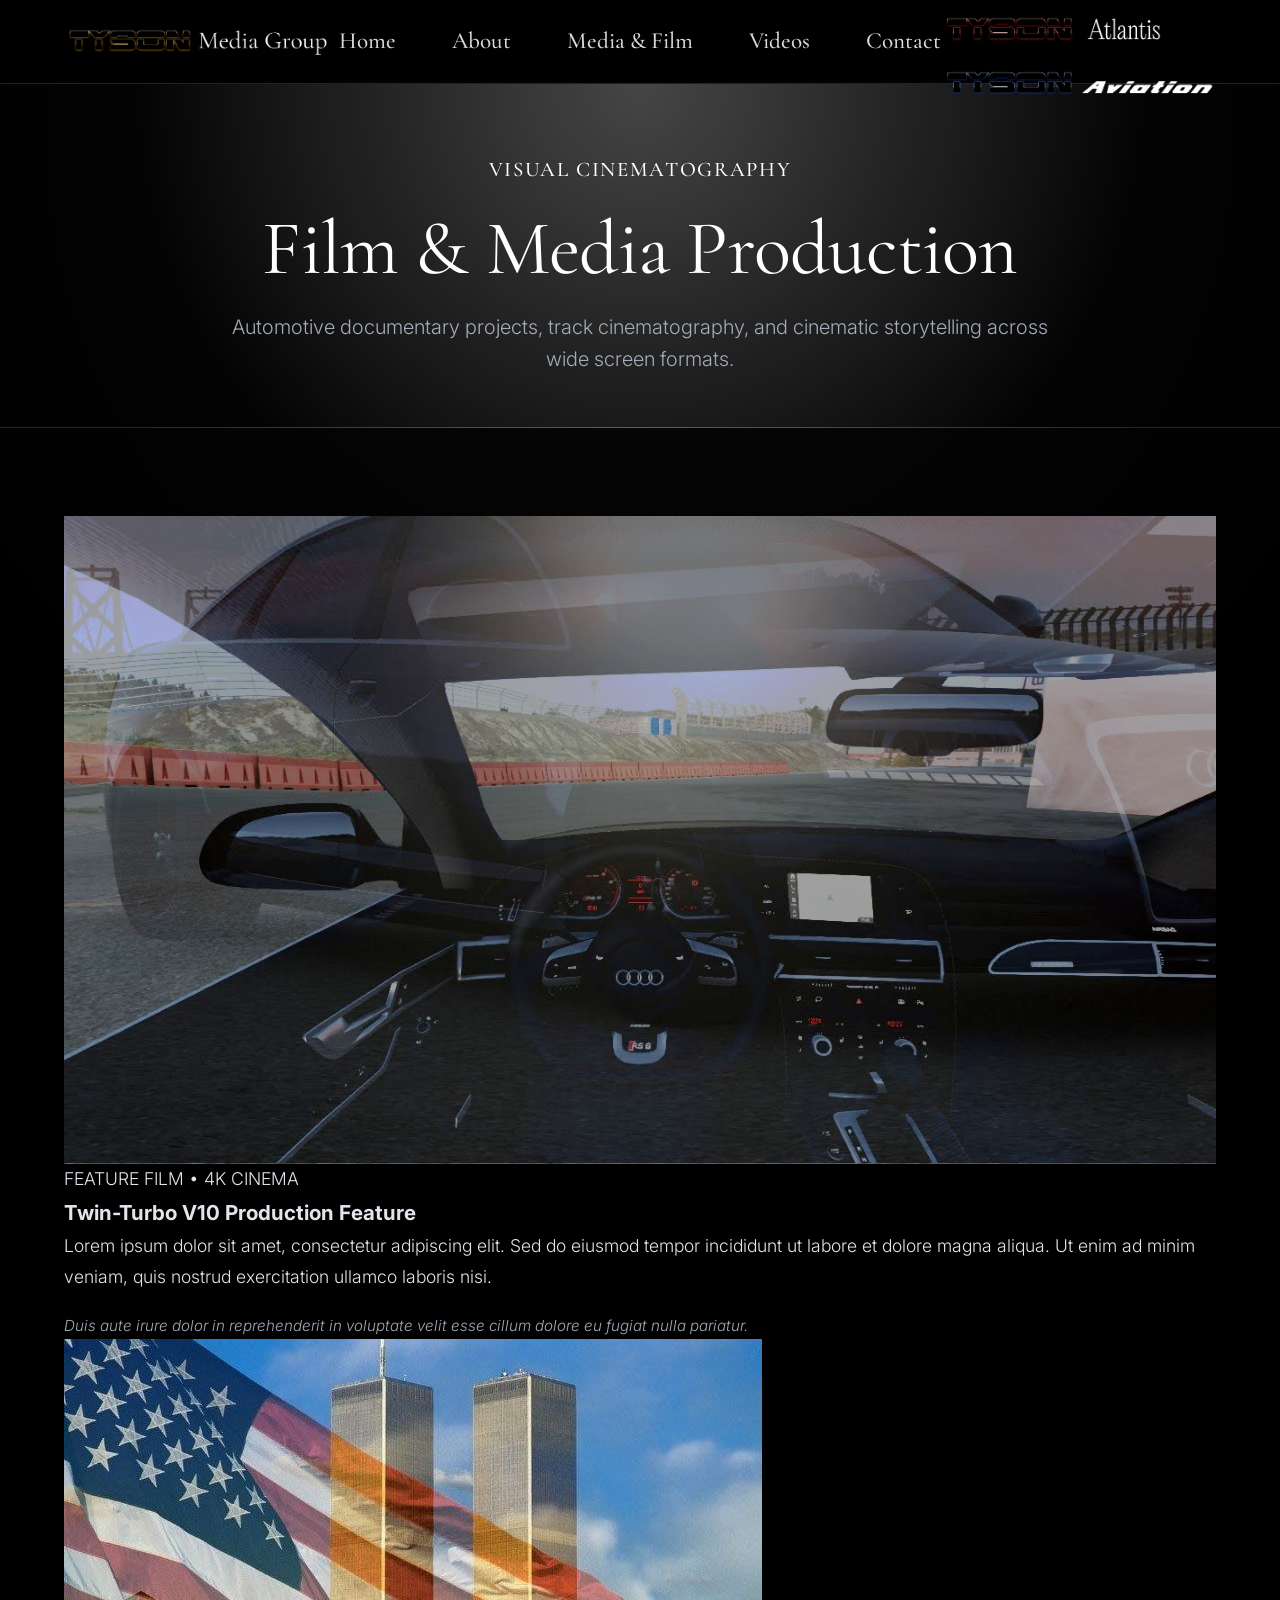
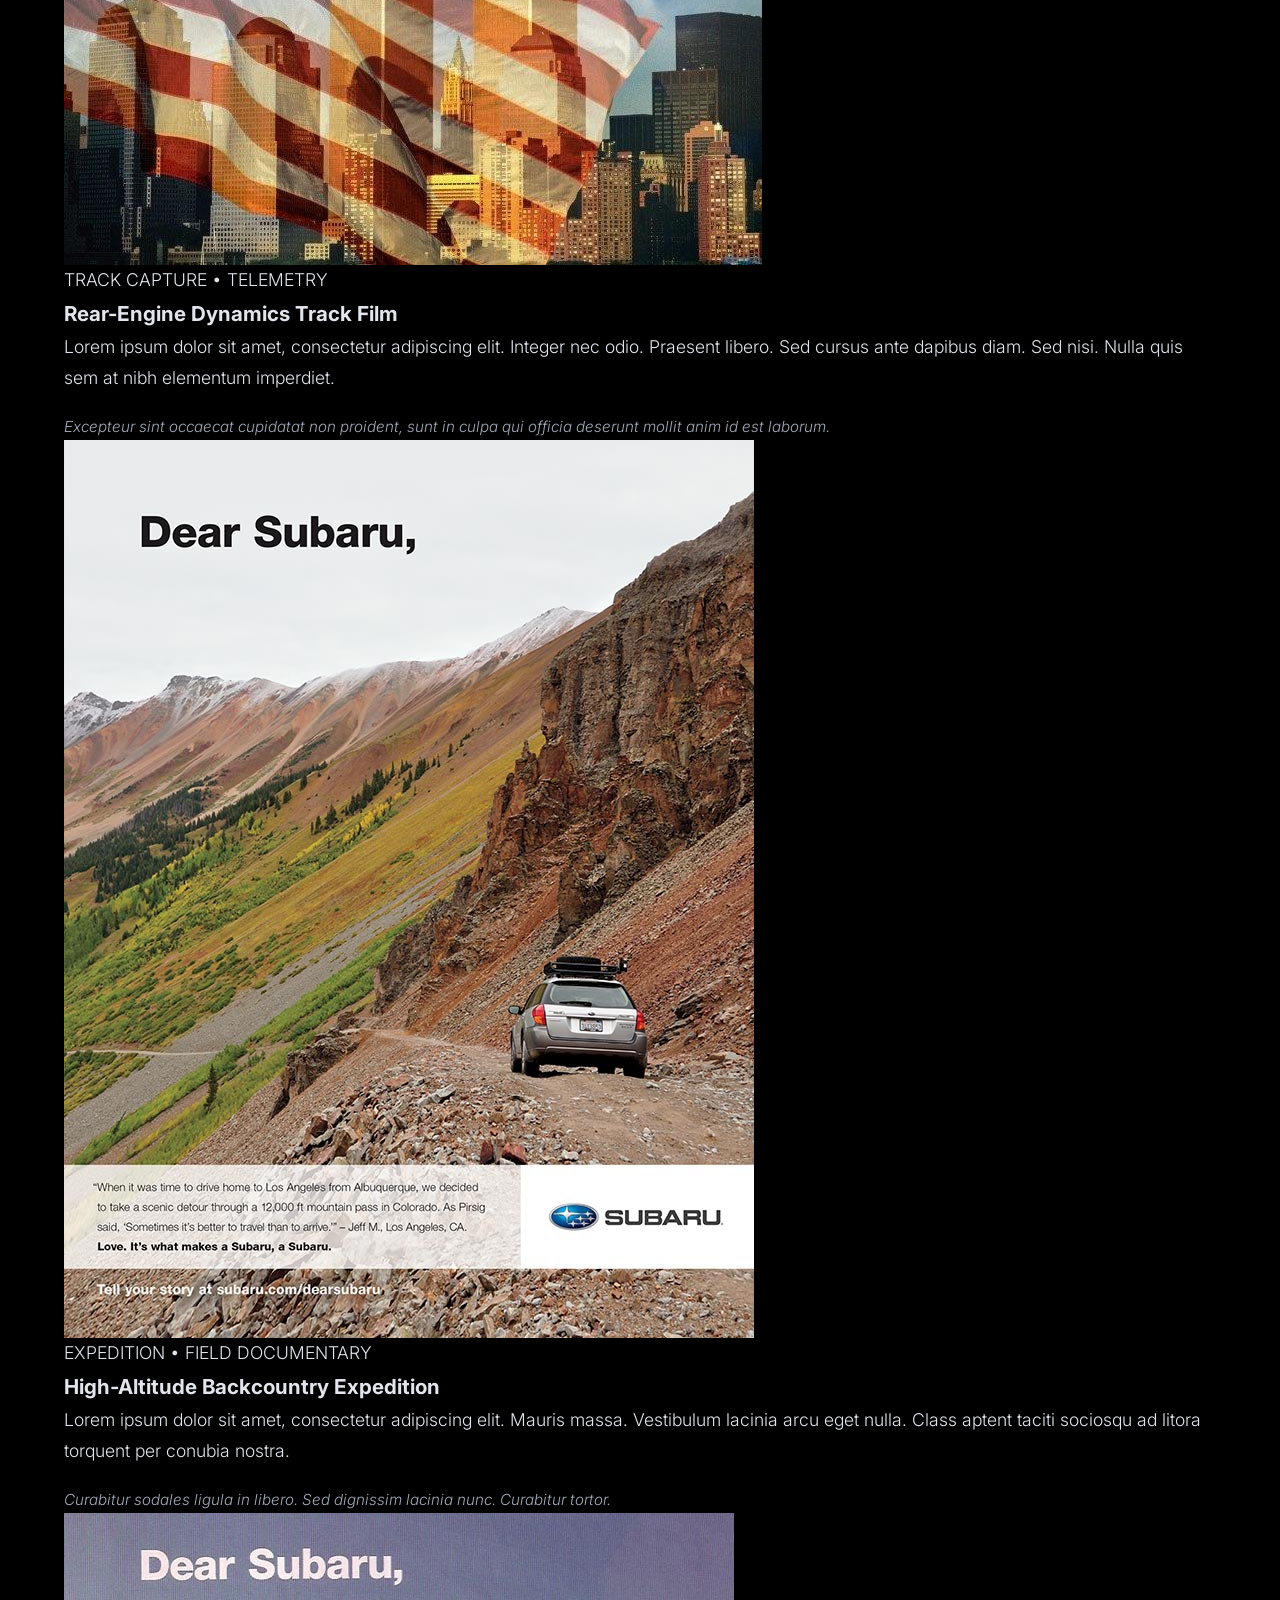
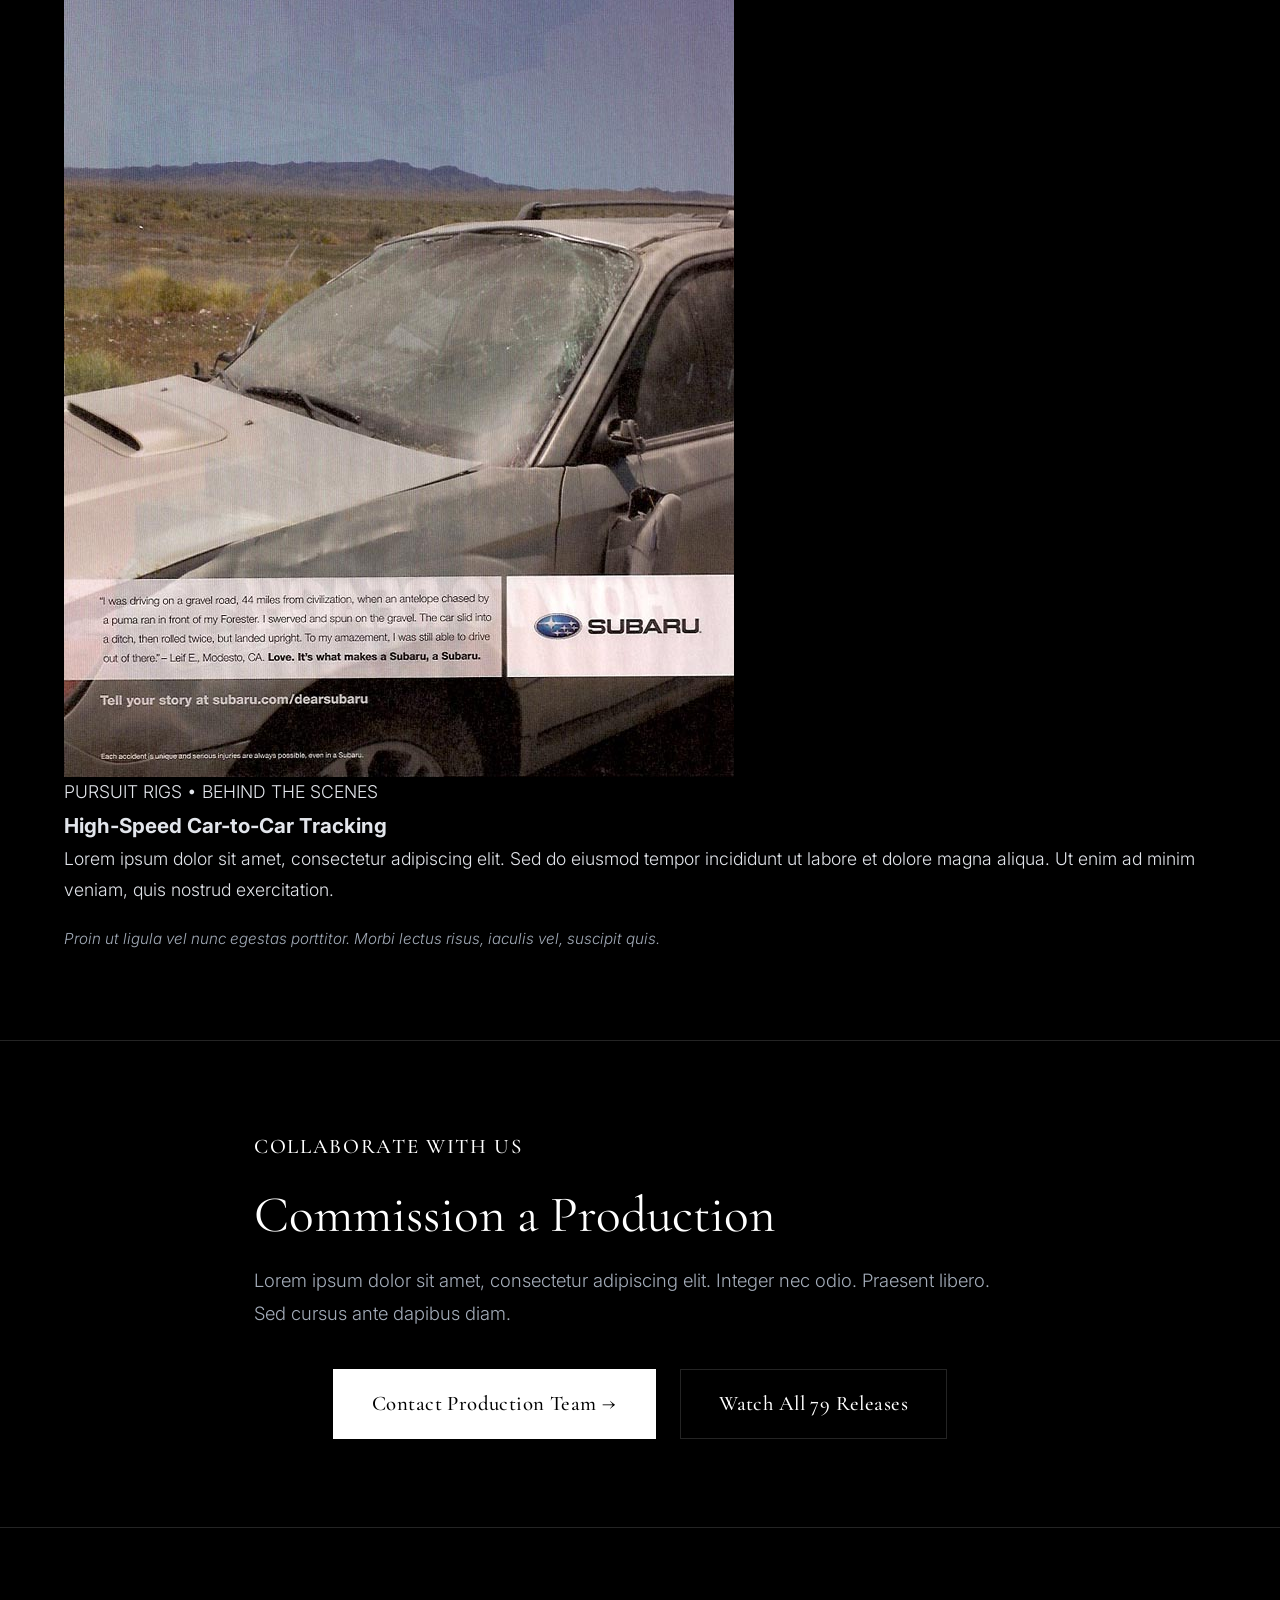
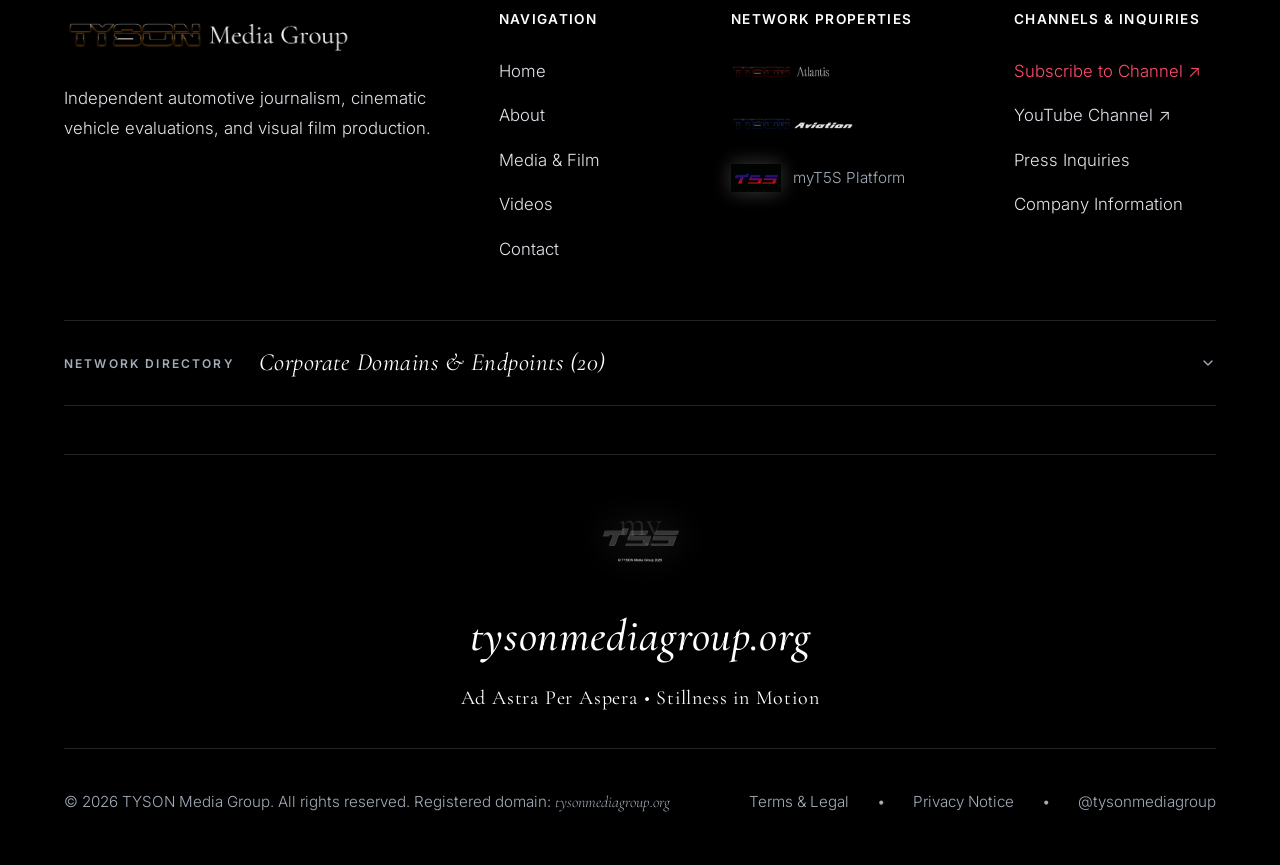
<file: media.html>
<!DOCTYPE html>
<html lang="en">
<head>
    <meta charset="UTF-8">
    <meta name="viewport" content="width=device-width, initial-scale=1.0">
    <title>Media & Film Production | TYSON Media Group</title>
    <meta name="description" content="Automotive film production, visual cinematography, and official projects by TYSON Media Group.">
    <link rel="preconnect" href="https://fonts.googleapis.com">
    <link rel="preconnect" href="https://fonts.gstatic.com" crossorigin>
    <link href="https://fonts.googleapis.com/css2?family=Cormorant+Garamond:ital,wght@0,300;0,400;0,500;0,600;1,300;1,400&family=Inter:wght@300;400;500;600&display=swap" rel="stylesheet">
    <link rel="stylesheet" href="styles.css?v=22">
</head>
<body>
    <!-- Main Header -->
    <header class="main-header" id="header">
        <div class="header-inner">
            <a href="index.html" class="brand-logo">
                <img src="assets/LOGOSFORGEMINI/TYSONMediaGroupBanner.png" alt="TYSON Media Group" class="logo-img">
            </a>

            <nav class="main-nav" id="main-nav">
                <a href="index.html" class="nav-link">Home</a>
                <a href="about.html" class="nav-link">About</a>
                <a href="media.html" class="nav-link active">Media & Film</a>
                <a href="videos.html" class="nav-link">Videos</a>
                <a href="contact.html" class="nav-link">Contact</a>
            </nav>

            <div class="header-actions">
                <div class="subsidiaries-group">
                    <span class="subsidiaries-label">NETWORK</span>
                    <a href="https://atlantis.tysonmediagroup.org" target="_blank" class="subsidiary-btn" title="TYSON Atlantis">
                        <img src="assets/LOGOSFORGEMINI/TYSONAtlantisBanner.png" alt="TYSON Atlantis">
                    </a>
                    <a href="https://aviation.tysonmediagroup.org" target="_blank" class="subsidiary-btn" title="TYSON Aviation">
                        <img src="assets/LOGOSFORGEMINI/TYSONAviationBanner.png" alt="TYSON Aviation">
                    </a>
                </div>
                <button class="mobile-toggle" id="mobile-toggle" aria-label="Toggle Menu">
                    <span></span>
                    <span></span>
                    <span></span>
                </button>
            </div>
        </div>
    </header>

    <main>
        <!-- Page Header -->
        <section class="page-header">
            <div class="container-wide">
                <span class="editorial-tag">VISUAL CINEMATOGRAPHY</span>
                <h1 class="page-title">Film & Media Production</h1>
                <p class="page-subtitle">
                    Automotive documentary projects, track cinematography, and cinematic storytelling across wide screen formats.
                </p>
            </div>
        </section>

        <!-- Film Projects Showcase (Full Width Grid) -->
        <section class="section-padding" style="border-top: none;">
            <div class="container-wide">
                <div class="media-showcase-grid">
                    <!-- Project 1 -->
                    <div class="media-card">
                        <div class="media-thumb-container">
                            <img src="assets/2011 Audi RS6 EDITED Thumbnail_01.JPG" alt="Audi RS6 Feature Film" class="media-thumb-img">
                        </div>
                        <div class="media-body">
                            <span class="media-meta-tag">FEATURE FILM &bull; 4K CINEMA</span>
                            <h3>Twin-Turbo V10 Production Feature</h3>
                            <p>Lorem ipsum dolor sit amet, consectetur adipiscing elit. Sed do eiusmod tempor incididunt ut labore et dolore magna aliqua. Ut enim ad minim veniam, quis nostrud exercitation ullamco laboris nisi.</p>
                            <p class="lorem-placeholder">Duis aute irure dolor in reprehenderit in voluptate velit esse cillum dolore eu fugiat nulla pariatur.</p>
                        </div>
                    </div>

                    <!-- Project 2 -->
                    <div class="media-card">
                        <div class="media-thumb-container">
                            <img src="assets/911.JPG" alt="Porsche 911 Dynamics" class="media-thumb-img">
                        </div>
                        <div class="media-body">
                            <span class="media-meta-tag">TRACK CAPTURE &bull; TELEMETRY</span>
                            <h3>Rear-Engine Dynamics Track Film</h3>
                            <p>Lorem ipsum dolor sit amet, consectetur adipiscing elit. Integer nec odio. Praesent libero. Sed cursus ante dapibus diam. Sed nisi. Nulla quis sem at nibh elementum imperdiet.</p>
                            <p class="lorem-placeholder">Excepteur sint occaecat cupidatat non proident, sunt in culpa qui officia deserunt mollit anim id est laborum.</p>
                        </div>
                    </div>

                    <!-- Project 3 -->
                    <div class="media-card">
                        <div class="media-thumb-container">
                            <img src="assets/DearSubaru_Detour_690x898.jpg" alt="Subaru AWD Expedition" class="media-thumb-img">
                        </div>
                        <div class="media-body">
                            <span class="media-meta-tag">EXPEDITION &bull; FIELD DOCUMENTARY</span>
                            <h3>High-Altitude Backcountry Expedition</h3>
                            <p>Lorem ipsum dolor sit amet, consectetur adipiscing elit. Mauris massa. Vestibulum lacinia arcu eget nulla. Class aptent taciti sociosqu ad litora torquent per conubia nostra.</p>
                            <p class="lorem-placeholder">Curabitur sodales ligula in libero. Sed dignissim lacinia nunc. Curabitur tortor.</p>
                        </div>
                    </div>

                    <!-- Project 4 -->
                    <div class="media-card">
                        <div class="media-thumb-container">
                            <img src="assets/ads_subaru_Forester311.jpg" alt="Car-to-Car Cinematography" class="media-thumb-img">
                        </div>
                        <div class="media-body">
                            <span class="media-meta-tag">PURSUIT RIGS &bull; BEHIND THE SCENES</span>
                            <h3>High-Speed Car-to-Car Tracking</h3>
                            <p>Lorem ipsum dolor sit amet, consectetur adipiscing elit. Sed do eiusmod tempor incididunt ut labore et dolore magna aliqua. Ut enim ad minim veniam, quis nostrud exercitation.</p>
                            <p class="lorem-placeholder">Proin ut ligula vel nunc egestas porttitor. Morbi lectus risus, iaculis vel, suscipit quis.</p>
                        </div>
                    </div>
                </div>
            </div>
        </section>

        <!-- Production Inquiries CTA -->
        <section class="section-padding text-center">
            <div class="container-wide" style="max-width: 900px;">
                <span class="editorial-tag">COLLABORATE WITH US</span>
                <h2 class="editorial-title">Commission a Production</h2>
                <p style="color: var(--text-muted); margin-bottom: 2.5rem; font-size: 1.15rem;">
                    Lorem ipsum dolor sit amet, consectetur adipiscing elit. Integer nec odio. Praesent libero. Sed cursus ante dapibus diam.
                </p>
                <div style="display: flex; justify-content: center; gap: 1.5rem; flex-wrap: wrap;">
                    <a href="contact.html" class="btn btn-primary">Contact Production Team &rarr;</a>
                    <a href="videos.html" class="btn btn-secondary">Watch All 79 Releases</a>
                </div>
            </div>
        </section>
    </main>

    <!-- Footer -->
    <footer class="main-footer">
        <div class="container-wide">
            <div class="footer-top">
                <div class="footer-brand">
                    <img src="assets/LOGOSFORGEMINI/TYSONMediaGroupBanner.png" alt="TYSON Media Group" class="footer-logo">
                    <p class="footer-mission">
                        Independent automotive journalism, cinematic vehicle evaluations, and visual film production.
                    </p>
                </div>

                <div class="footer-nav-col">
                    <h4>Navigation</h4>
                    <ul>
                        <li><a href="index.html">Home</a></li>
                        <li><a href="about.html">About</a></li>
                        <li><a href="media.html">Media & Film</a></li>
                        <li><a href="videos.html">Videos</a></li>
                        <li><a href="contact.html">Contact</a></li>
                    </ul>
                </div>

                <div class="footer-nav-col">
                    <h4>Network Properties</h4>
                    <div class="footer-properties-list">
                        <a href="https://atlantis.tysonmediagroup.org" target="_blank" class="footer-prop-item">
                            <img src="assets/LOGOSFORGEMINI/TYSONAtlantisBanner.png" alt="TYSON Atlantis" class="footer-property-img">
                        </a>
                        <a href="https://aviation.tysonmediagroup.org" target="_blank" class="footer-prop-item">
                            <img src="assets/LOGOSFORGEMINI/TYSONAviationBanner.png" alt="TYSON Aviation" class="footer-property-img">
                        </a>
                        <div class="footer-prop-item" style="gap: 0.75rem; align-items: center;">
                            <img src="assets/LOGOSFORGEMINI/myt5s_logo.png" alt="myT5S" class="footer-t5s-img">
                            <span style="font-size: 0.95rem; color: var(--text-muted);">myT5S Platform</span>
                        </div>
                    </div>
                </div>

                <div class="footer-nav-col">
                    <h4>Channels & Inquiries</h4>
                    <ul>
                        <li><a href="https://www.youtube.com/@tysonmediagroup/?sub_confirmation=1" target="_blank" style="color: #ff4d6d;">Subscribe to Channel &nearr;</a></li>
                        <li><a href="https://youtube.com/@tysonmediagroup" target="_blank">YouTube Channel &nearr;</a></li>
                        <li><a href="contact.html">Press Inquiries</a></li>
                        <li><a href="about.html">Company Information</a></li>
                    </ul>
                </div>
            </div>

            <!-- Corporate Network & Domain Directory (Branded Accordion) -->
            <details class="footer-domain-dropdown">
                <summary class="footer-domain-summary">
                    <span class="footer-domain-summary-tag">NETWORK DIRECTORY</span>
                    <span class="footer-domain-summary-title">Corporate Domains &amp; Endpoints (20)</span>
                    <svg class="footer-domain-chevron" width="16" height="16" viewBox="0 0 24 24" fill="none" stroke="currentColor" stroke-width="2" stroke-linecap="round" stroke-linejoin="round">
                        <polyline points="6 9 12 15 18 9"></polyline>
                    </svg>
                </summary>
                <div class="footer-domain-dropdown-body">
                    <div class="footer-domain-columns">
                        <div class="footer-domain-col">
                            <h4>TYSON Media Group Network</h4>
                            <ul>
                                <li><a href="https://tysonmediagroup.org" target="_blank" rel="noopener">tysonmediagroup.org &nearr;</a></li>
                                <li><a href="https://atlantis.tysonmediagroup.org" target="_blank" rel="noopener">atlantis.tysonmediagroup.org &nearr;</a></li>
                                <li><a href="https://aviation.tysonmediagroup.org" target="_blank" rel="noopener">aviation.tysonmediagroup.org &nearr;</a></li>
                                <li><a href="https://rpm.tysonmediagroup.org" target="_blank" rel="noopener">rpm.tysonmediagroup.org &nearr;</a></li>
                                <li><a href="https://myt5s.tysonmediagroup.org" target="_blank" rel="noopener">myt5s.tysonmediagroup.org &nearr;</a></li>
                                <li><a href="https://publish.myt5s.tysonmediagroup.org" target="_blank" rel="noopener">publish.myt5s.tysonmediagroup.org &nearr;</a></li>
                                <li><a href="https://malik.myt5s.tysonmediagroup.org" target="_blank" rel="noopener">malik.myt5s.tysonmediagroup.org &nearr;</a></li>
                                <li><a href="https://stim.t5s.tysonmediagroup.org" target="_blank" rel="noopener">stim.t5s.tysonmediagroup.org &nearr;</a></li>
                            </ul>
                        </div>
                        <div class="footer-domain-col">
                            <h4>myT5S Cloud Platform</h4>
                            <ul>
                                <li><a href="https://myt5s.app" target="_blank" rel="noopener">myt5s.app &nearr;</a></li>
                                <li><a href="https://media.myt5s.app" target="_blank" rel="noopener">media.myt5s.app &nearr;</a></li>
                                <li><a href="https://tmg.myt5s.app" target="_blank" rel="noopener">tmg.myt5s.app &nearr;</a></li>
                                <li><a href="https://tysonmediagroup.myt5s.app" target="_blank" rel="noopener">tysonmediagroup.myt5s.app &nearr;</a></li>
                                <li><a href="https://dev.myt5s.app" target="_blank" rel="noopener">dev.myt5s.app &nearr;</a></li>
                                <li><a href="https://rmm.myt5s.app" target="_blank" rel="noopener">rmm.myt5s.app &nearr;</a></li>
                                <li><a href="https://rmm.cloud.myt5s.app" target="_blank" rel="noopener">rmm.cloud.myt5s.app &nearr;</a></li>
                            </ul>
                        </div>
                        <div class="footer-domain-col">
                            <h4>Services &amp; Publishing</h4>
                            <ul>
                                <li><a href="https://publisher.web.myt5s.app" target="_blank" rel="noopener">publisher.web.myt5s.app &nearr;</a></li>
                                <li><a href="https://publisher.cli.myt5s.app" target="_blank" rel="noopener">publisher.cli.myt5s.app &nearr;</a></li>
                                <li><a href="https://custine.myt5s.app" target="_blank" rel="noopener">custine.myt5s.app &nearr;</a></li>
                                <li><a href="https://custine1.myt5s.app" target="_blank" rel="noopener">custine1.myt5s.app &nearr;</a></li>
                                <li><a href="https://airjedi.custine.myt5s.app" target="_blank" rel="noopener">airjedi.custine.myt5s.app &nearr;</a></li>
                            </ul>
                        </div>
                    </div>
                </div>
            </details>

            <!-- Centered Italic tysonmediagroup.org Centerpiece with Bottom Trace Logo -->
            <div class="footer-domain-centerpiece">
                <img src="assets/logoforbottomofintrotrace.png" alt="TYSON Media Group" class="footer-trace-logo">
                <div class="footer-domain-title">tysonmediagroup.org</div>
                <div class="footer-domain-subtext">Ad Astra Per Aspera &bull; Stillness in Motion</div>
            </div>

            <div class="footer-bottom">
                <div>&copy; 2026 TYSON Media Group. All rights reserved. Registered domain: <code>tysonmediagroup.org</code></div>
                <div class="footer-legal-links">
                    <a href="terms.html">Terms & Legal</a>
                    <span>&bull;</span>
                    <a href="privacy.html">Privacy Notice</a>
                    <span>&bull;</span>
                    <a href="https://youtube.com/@tysonmediagroup" target="_blank">@tysonmediagroup</a>
                </div>
            </div>
        </div>
    </footer>

    <script src="script.js?v=22"></script>
</body>
</html>
</file>
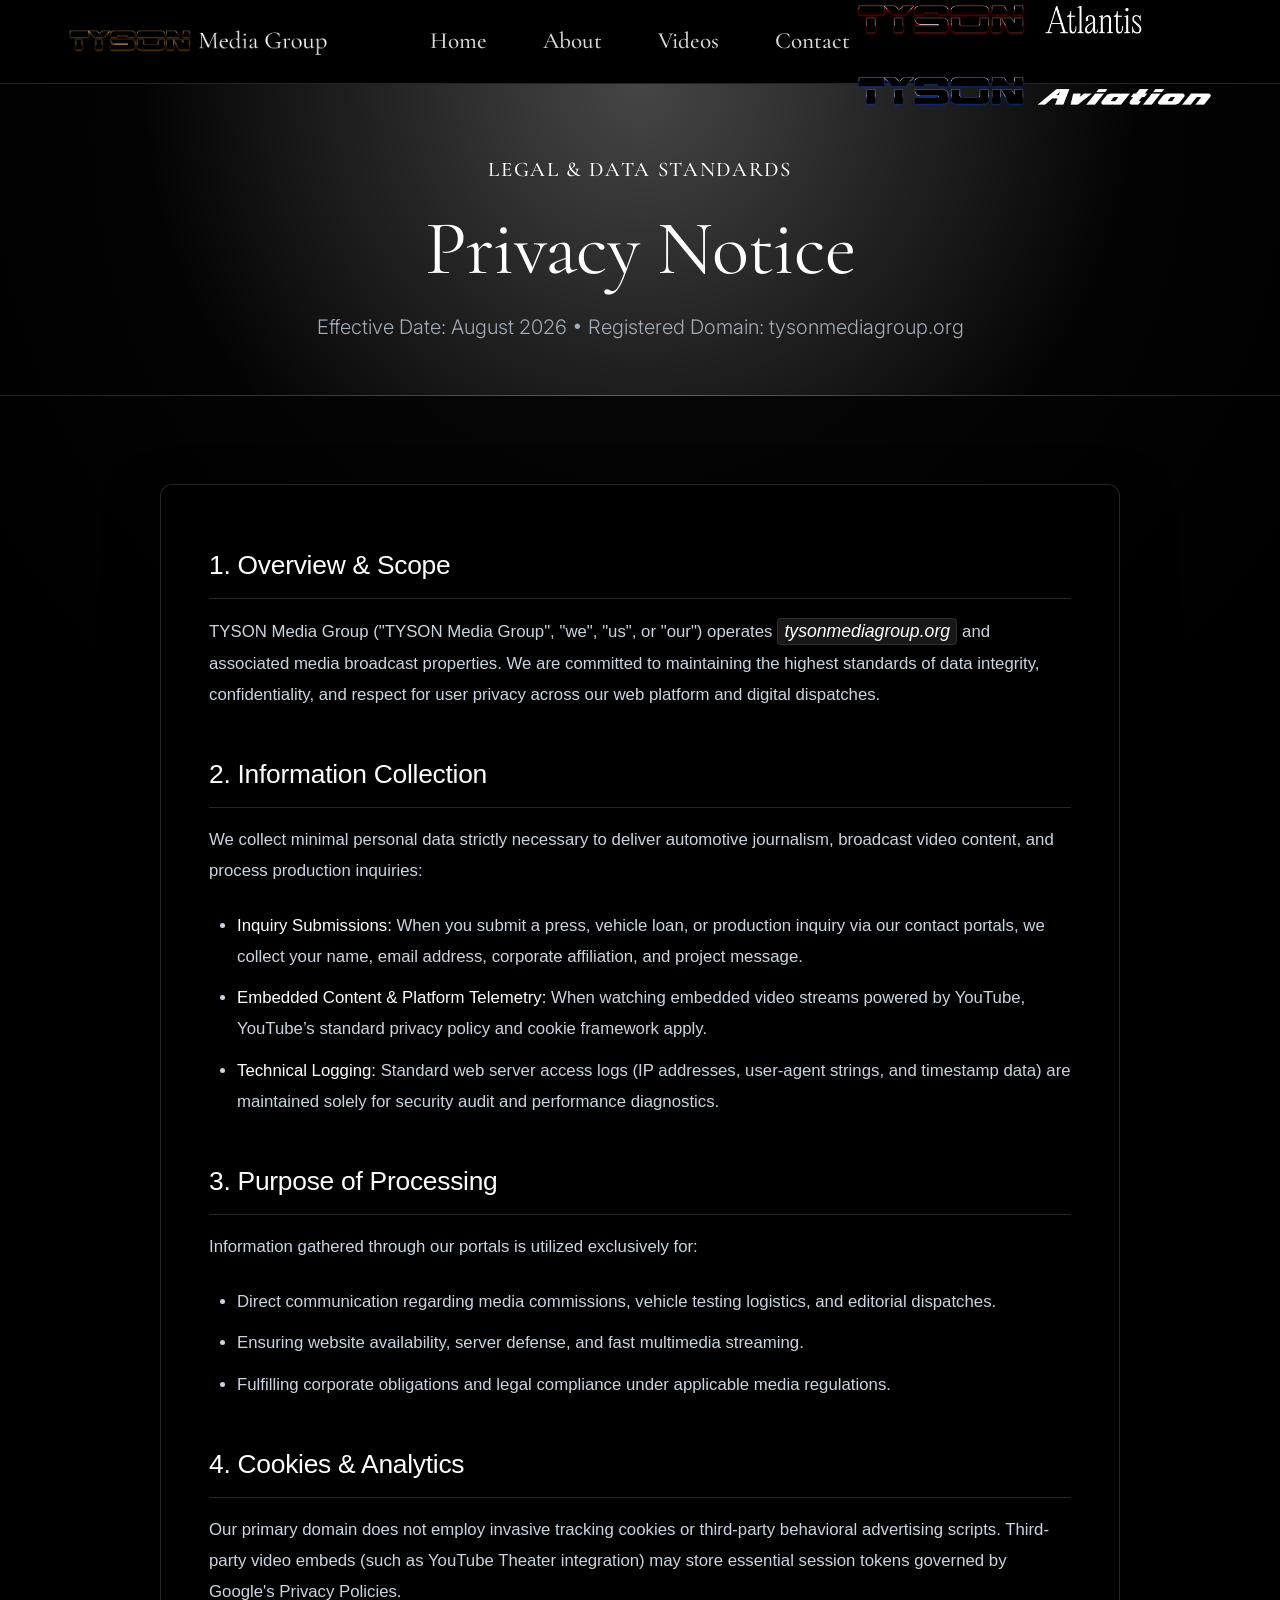
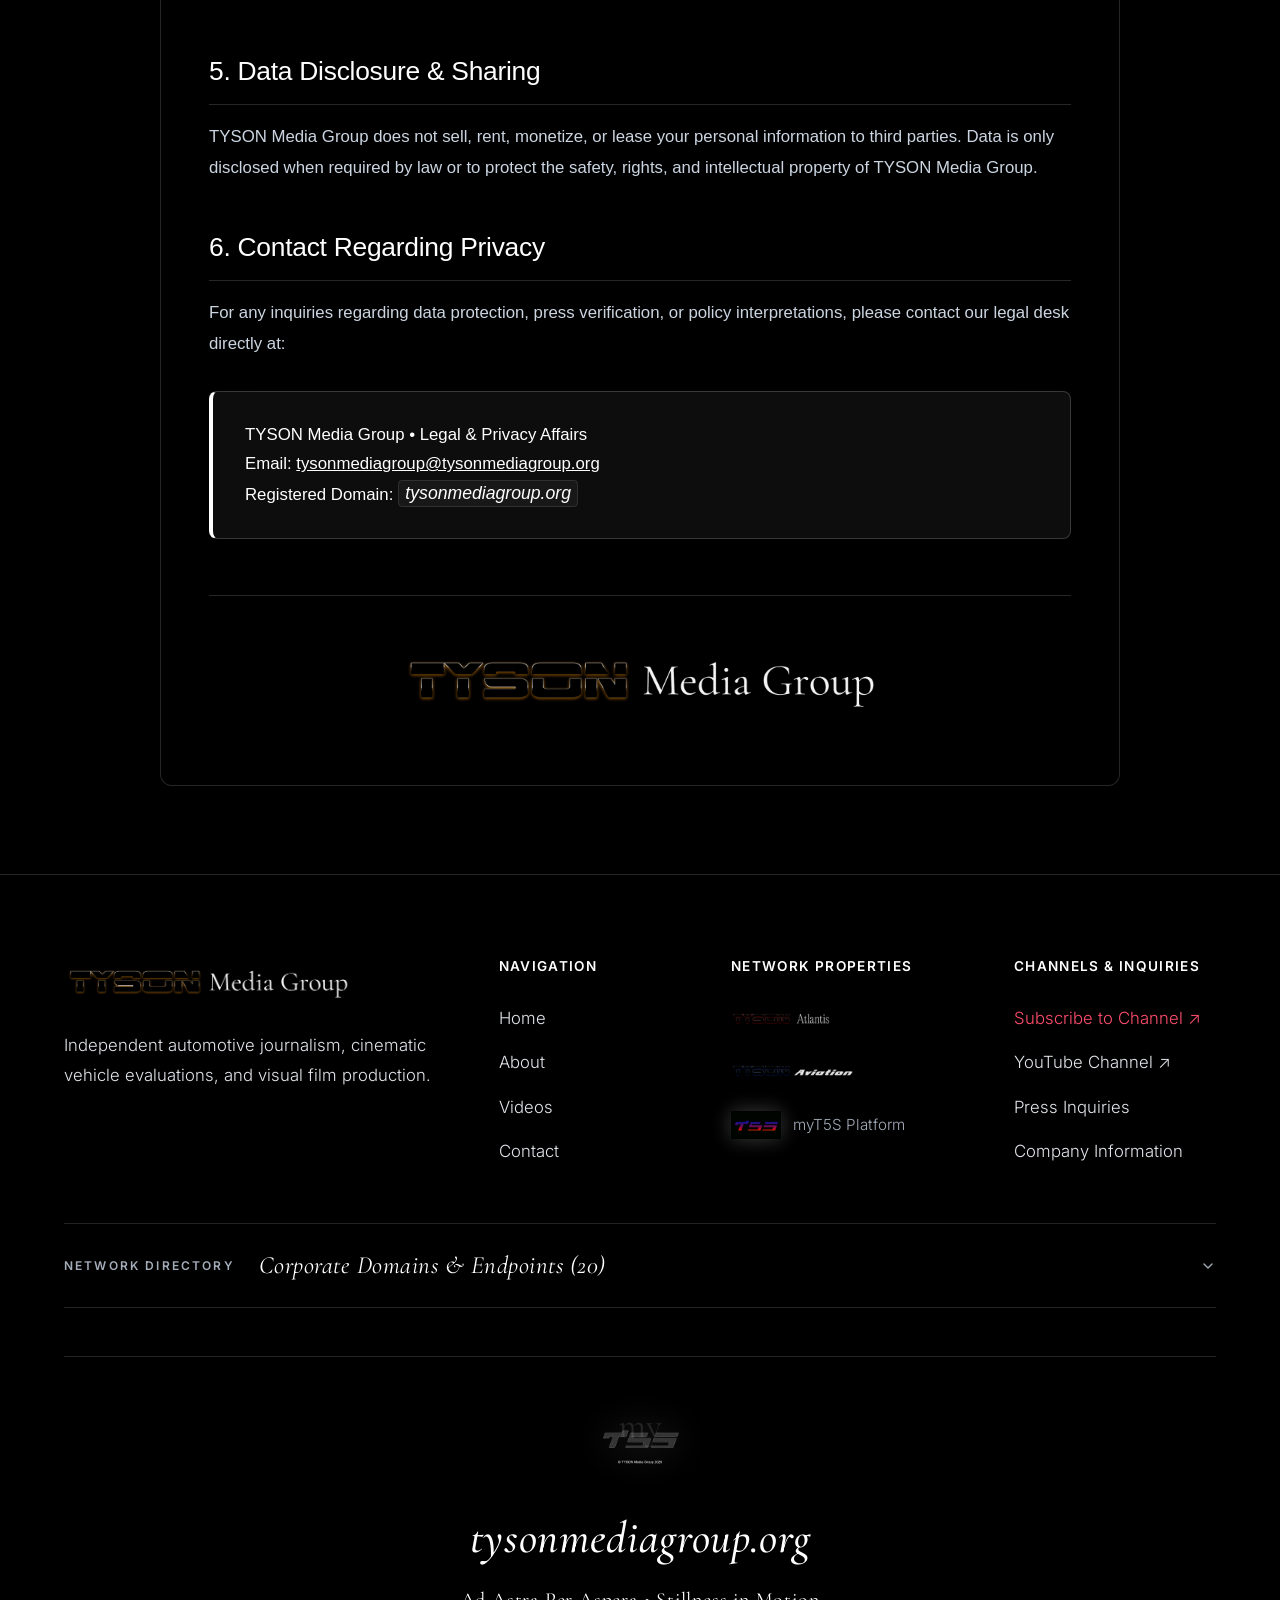
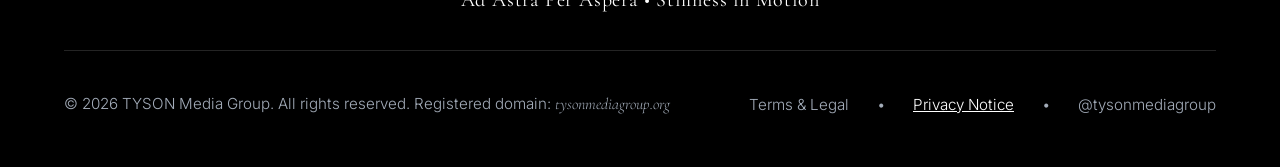
<file: privacy.html>
<!DOCTYPE html>
<html lang="en">
<head>
    <meta charset="UTF-8">
    <meta name="viewport" content="width=device-width, initial-scale=1.0">
    <title>Privacy Notice | TYSON Media Group</title>
    <meta name="description" content="Privacy Notice and data handling standards for TYSON Media Group (tysonmediagroup.org).">
    <link rel="preconnect" href="https://fonts.googleapis.com">
    <link rel="preconnect" href="https://fonts.gstatic.com" crossorigin>
    <link href="https://fonts.googleapis.com/css2?family=Cormorant+Garamond:ital,wght@0,300;0,400;0,500;0,600;1,300;1,400&family=Inter:wght@300;400;500;600&display=swap" rel="stylesheet">
    <link rel="stylesheet" href="styles.css?v=23">
</head>
<body>
    <!-- Main Header -->
    <header class="main-header" id="header">
        <div class="header-inner">
            <a href="index.html" class="brand-logo">
                <img src="assets/LOGOSFORGEMINI/TYSONMediaGroupBanner.png" alt="TYSON Media Group" class="logo-img">
            </a>

            <nav class="main-nav" id="main-nav">
                <a href="index.html" class="nav-link">Home</a>
                <a href="about.html" class="nav-link">About</a>
                <a href="videos.html" class="nav-link">Videos</a>
                <a href="contact.html" class="nav-link">Contact</a>
            </nav>

            <div class="header-actions">
                <div class="subsidiaries-group">
                    <span class="subsidiaries-label">NETWORK</span>
                    <a href="https://atlantis.tysonmediagroup.org" target="_blank" class="subsidiary-btn" title="TYSON Atlantis">
                        <img src="assets/LOGOSFORGEMINI/TYSONAtlantisBanner.png" alt="TYSON Atlantis">
                    </a>
                    <a href="https://aviation.tysonmediagroup.org" target="_blank" class="subsidiary-btn" title="TYSON Aviation">
                        <img src="assets/LOGOSFORGEMINI/TYSONAviationBanner.png" alt="TYSON Aviation">
                    </a>
                </div>
                <button class="mobile-toggle" id="mobile-toggle" aria-label="Toggle Menu">
                    <span></span>
                    <span></span>
                    <span></span>
                </button>
            </div>
        </div>
    </header>

    <main>
        <!-- Page Header -->
        <section class="page-header">
            <div class="container-wide">
                <span class="editorial-tag">LEGAL & DATA STANDARDS</span>
                <h1 class="page-title">Privacy Notice</h1>
                <p class="page-subtitle">
                    Effective Date: August 2026 &bull; Registered Domain: tysonmediagroup.org
                </p>
            </div>
        </section>

        <!-- Privacy Content Section -->
        <section class="section-padding" style="border-top: none;">
            <div class="container">
                <div class="legal-content-wrap">
                    <h2>1. Overview & Scope</h2>
                    <p>
                        TYSON Media Group ("TYSON Media Group", "we", "us", or "our") operates <code>tysonmediagroup.org</code> and associated media broadcast properties. We are committed to maintaining the highest standards of data integrity, confidentiality, and respect for user privacy across our web platform and digital dispatches.
                    </p>

                    <h2>2. Information Collection</h2>
                    <p>
                        We collect minimal personal data strictly necessary to deliver automotive journalism, broadcast video content, and process production inquiries:
                    </p>
                    <ul>
                        <li><strong>Inquiry Submissions:</strong> When you submit a press, vehicle loan, or production inquiry via our contact portals, we collect your name, email address, corporate affiliation, and project message.</li>
                        <li><strong>Embedded Content & Platform Telemetry:</strong> When watching embedded video streams powered by YouTube, YouTube’s standard privacy policy and cookie framework apply.</li>
                        <li><strong>Technical Logging:</strong> Standard web server access logs (IP addresses, user-agent strings, and timestamp data) are maintained solely for security audit and performance diagnostics.</li>
                    </ul>

                    <h2>3. Purpose of Processing</h2>
                    <p>
                        Information gathered through our portals is utilized exclusively for:
                    </p>
                    <ul>
                        <li>Direct communication regarding media commissions, vehicle testing logistics, and editorial dispatches.</li>
                        <li>Ensuring website availability, server defense, and fast multimedia streaming.</li>
                        <li>Fulfilling corporate obligations and legal compliance under applicable media regulations.</li>
                    </ul>

                    <h2>4. Cookies & Analytics</h2>
                    <p>
                        Our primary domain does not employ invasive tracking cookies or third-party behavioral advertising scripts. Third-party video embeds (such as YouTube Theater integration) may store essential session tokens governed by Google's Privacy Policies.
                    </p>

                    <h2>5. Data Disclosure & Sharing</h2>
                    <p>
                        TYSON Media Group does not sell, rent, monetize, or lease your personal information to third parties. Data is only disclosed when required by law or to protect the safety, rights, and intellectual property of TYSON Media Group.
                    </p>

                    <h2>6. Contact Regarding Privacy</h2>
                    <p>
                        For any inquiries regarding data protection, press verification, or policy interpretations, please contact our legal desk directly at:
                    </p>
                    <div class="modal-callout" style="font-family: Arial, Helvetica, sans-serif; font-size: 1.05rem; font-style: normal; margin: 2rem 0;">
                        <strong>TYSON Media Group &bull; Legal & Privacy Affairs</strong><br>
                        Email: <a href="mailto:tysonmediagroup@tysonmediagroup.org" style="color: #ffffff; text-decoration: underline;">tysonmediagroup@tysonmediagroup.org</a><br>
                        Registered Domain: <code>tysonmediagroup.org</code>
                    </div>

                    <div class="legal-bottom-brand">
                        <img src="assets/LOGOSFORGEMINI/TYSONMediaGroupBanner.png" alt="TYSON Media Group" class="legal-banner-logo">
                    </div>
                </div>
            </div>
        </section>
    </main>

    <!-- Footer -->
    <footer class="main-footer">
        <div class="container-wide">
            <div class="footer-top">
                <div class="footer-brand">
                    <img src="assets/LOGOSFORGEMINI/TYSONMediaGroupBanner.png" alt="TYSON Media Group" class="footer-logo">
                    <p class="footer-mission">
                        Independent automotive journalism, cinematic vehicle evaluations, and visual film production.
                    </p>
                </div>

                <div class="footer-nav-col">
                    <h4>Navigation</h4>
                    <ul>
                        <li><a href="index.html">Home</a></li>
                        <li><a href="about.html">About</a></li>
                        <li><a href="videos.html">Videos</a></li>
                        <li><a href="contact.html">Contact</a></li>
                    </ul>
                </div>

                <div class="footer-nav-col">
                    <h4>Network Properties</h4>
                    <div class="footer-properties-list">
                        <a href="https://atlantis.tysonmediagroup.org" target="_blank" class="footer-prop-item">
                            <img src="assets/LOGOSFORGEMINI/TYSONAtlantisBanner.png" alt="TYSON Atlantis" class="footer-property-img">
                        </a>
                        <a href="https://aviation.tysonmediagroup.org" target="_blank" class="footer-prop-item">
                            <img src="assets/LOGOSFORGEMINI/TYSONAviationBanner.png" alt="TYSON Aviation" class="footer-property-img">
                        </a>
                        <div class="footer-prop-item" style="gap: 0.75rem; align-items: center;">
                            <img src="assets/LOGOSFORGEMINI/myt5s_logo.png" alt="myT5S" class="footer-t5s-img">
                            <span style="font-size: 0.95rem; color: var(--text-muted);">myT5S Platform</span>
                        </div>
                    </div>
                </div>

                <div class="footer-nav-col">
                    <h4>Channels & Inquiries</h4>
                    <ul>
                        <li><a href="https://www.youtube.com/@tysonmediagroup/?sub_confirmation=1" target="_blank" style="color: #ff4d6d;">Subscribe to Channel &nearr;</a></li>
                        <li><a href="https://youtube.com/@tysonmediagroup" target="_blank">YouTube Channel &nearr;</a></li>
                        <li><a href="contact.html">Press Inquiries</a></li>
                        <li><a href="about.html">Company Information</a></li>
                    </ul>
                </div>
            </div>

            <!-- Corporate Network & Domain Directory (Branded Accordion) -->
            <details class="footer-domain-dropdown">
                <summary class="footer-domain-summary">
                    <span class="footer-domain-summary-tag">NETWORK DIRECTORY</span>
                    <span class="footer-domain-summary-title">Corporate Domains &amp; Endpoints (20)</span>
                    <svg class="footer-domain-chevron" width="16" height="16" viewBox="0 0 24 24" fill="none" stroke="currentColor" stroke-width="2" stroke-linecap="round" stroke-linejoin="round">
                        <polyline points="6 9 12 15 18 9"></polyline>
                    </svg>
                </summary>
                <div class="footer-domain-dropdown-body">
                    <div class="footer-domain-columns">
                        <div class="footer-domain-col">
                            <h4>TYSON Media Group Network</h4>
                            <ul>
                                <li><a href="https://tysonmediagroup.org" target="_blank" rel="noopener">tysonmediagroup.org &nearr;</a></li>
                                <li><a href="https://atlantis.tysonmediagroup.org" target="_blank" rel="noopener">atlantis.tysonmediagroup.org &nearr;</a></li>
                                <li><a href="https://aviation.tysonmediagroup.org" target="_blank" rel="noopener">aviation.tysonmediagroup.org &nearr;</a></li>
                                <li><a href="https://rpm.tysonmediagroup.org" target="_blank" rel="noopener">rpm.tysonmediagroup.org &nearr;</a></li>
                                <li><a href="https://myt5s.tysonmediagroup.org" target="_blank" rel="noopener">myt5s.tysonmediagroup.org &nearr;</a></li>
                                <li><a href="https://publish.myt5s.tysonmediagroup.org" target="_blank" rel="noopener">publish.myt5s.tysonmediagroup.org &nearr;</a></li>
                                <li><a href="https://malik.myt5s.tysonmediagroup.org" target="_blank" rel="noopener">malik.myt5s.tysonmediagroup.org &nearr;</a></li>
                                <li><a href="https://stim.t5s.tysonmediagroup.org" target="_blank" rel="noopener">stim.t5s.tysonmediagroup.org &nearr;</a></li>
                            </ul>
                        </div>
                        <div class="footer-domain-col">
                            <h4>myT5S Cloud Platform</h4>
                            <ul>
                                <li><a href="https://myt5s.app" target="_blank" rel="noopener">myt5s.app &nearr;</a></li>
                                <li><a href="https://media.myt5s.app" target="_blank" rel="noopener">media.myt5s.app &nearr;</a></li>
                                <li><a href="https://tmg.myt5s.app" target="_blank" rel="noopener">tmg.myt5s.app &nearr;</a></li>
                                <li><a href="https://tysonmediagroup.myt5s.app" target="_blank" rel="noopener">tysonmediagroup.myt5s.app &nearr;</a></li>
                                <li><a href="https://dev.myt5s.app" target="_blank" rel="noopener">dev.myt5s.app &nearr;</a></li>
                                <li><a href="https://rmm.myt5s.app" target="_blank" rel="noopener">rmm.myt5s.app &nearr;</a></li>
                                <li><a href="https://rmm.cloud.myt5s.app" target="_blank" rel="noopener">rmm.cloud.myt5s.app &nearr;</a></li>
                            </ul>
                        </div>
                        <div class="footer-domain-col">
                            <h4>Services &amp; Publishing</h4>
                            <ul>
                                <li><a href="https://publisher.web.myt5s.app" target="_blank" rel="noopener">publisher.web.myt5s.app &nearr;</a></li>
                                <li><a href="https://publisher.cli.myt5s.app" target="_blank" rel="noopener">publisher.cli.myt5s.app &nearr;</a></li>
                                <li><a href="https://custine.myt5s.app" target="_blank" rel="noopener">custine.myt5s.app &nearr;</a></li>
                                <li><a href="https://custine1.myt5s.app" target="_blank" rel="noopener">custine1.myt5s.app &nearr;</a></li>
                                <li><a href="https://airjedi.custine.myt5s.app" target="_blank" rel="noopener">airjedi.custine.myt5s.app &nearr;</a></li>
                            </ul>
                        </div>
                    </div>
                </div>
            </details>

            <!-- Centered Italic tysonmediagroup.org Centerpiece with Bottom Trace Logo -->
            <div class="footer-domain-centerpiece">
                <img src="assets/logoforbottomofintrotrace.png" alt="TYSON Media Group" class="footer-trace-logo">
                <div class="footer-domain-title">tysonmediagroup.org</div>
                <div class="footer-domain-subtext">Ad Astra Per Aspera &bull; Stillness in Motion</div>
            </div>

            <div class="footer-bottom">
                <div>&copy; 2026 TYSON Media Group. All rights reserved. Registered domain: <code>tysonmediagroup.org</code></div>
                <div class="footer-legal-links">
                    <a href="terms.html">Terms & Legal</a>
                    <span>&bull;</span>
                    <a href="privacy.html" style="color: #ffffff; text-decoration: underline;">Privacy Notice</a>
                    <span>&bull;</span>
                    <a href="https://youtube.com/@tysonmediagroup" target="_blank">@tysonmediagroup</a>
                </div>
            </div>
        </div>
    </footer>

    <script src="script.js?v=23"></script>
</body>
</html>
</file>
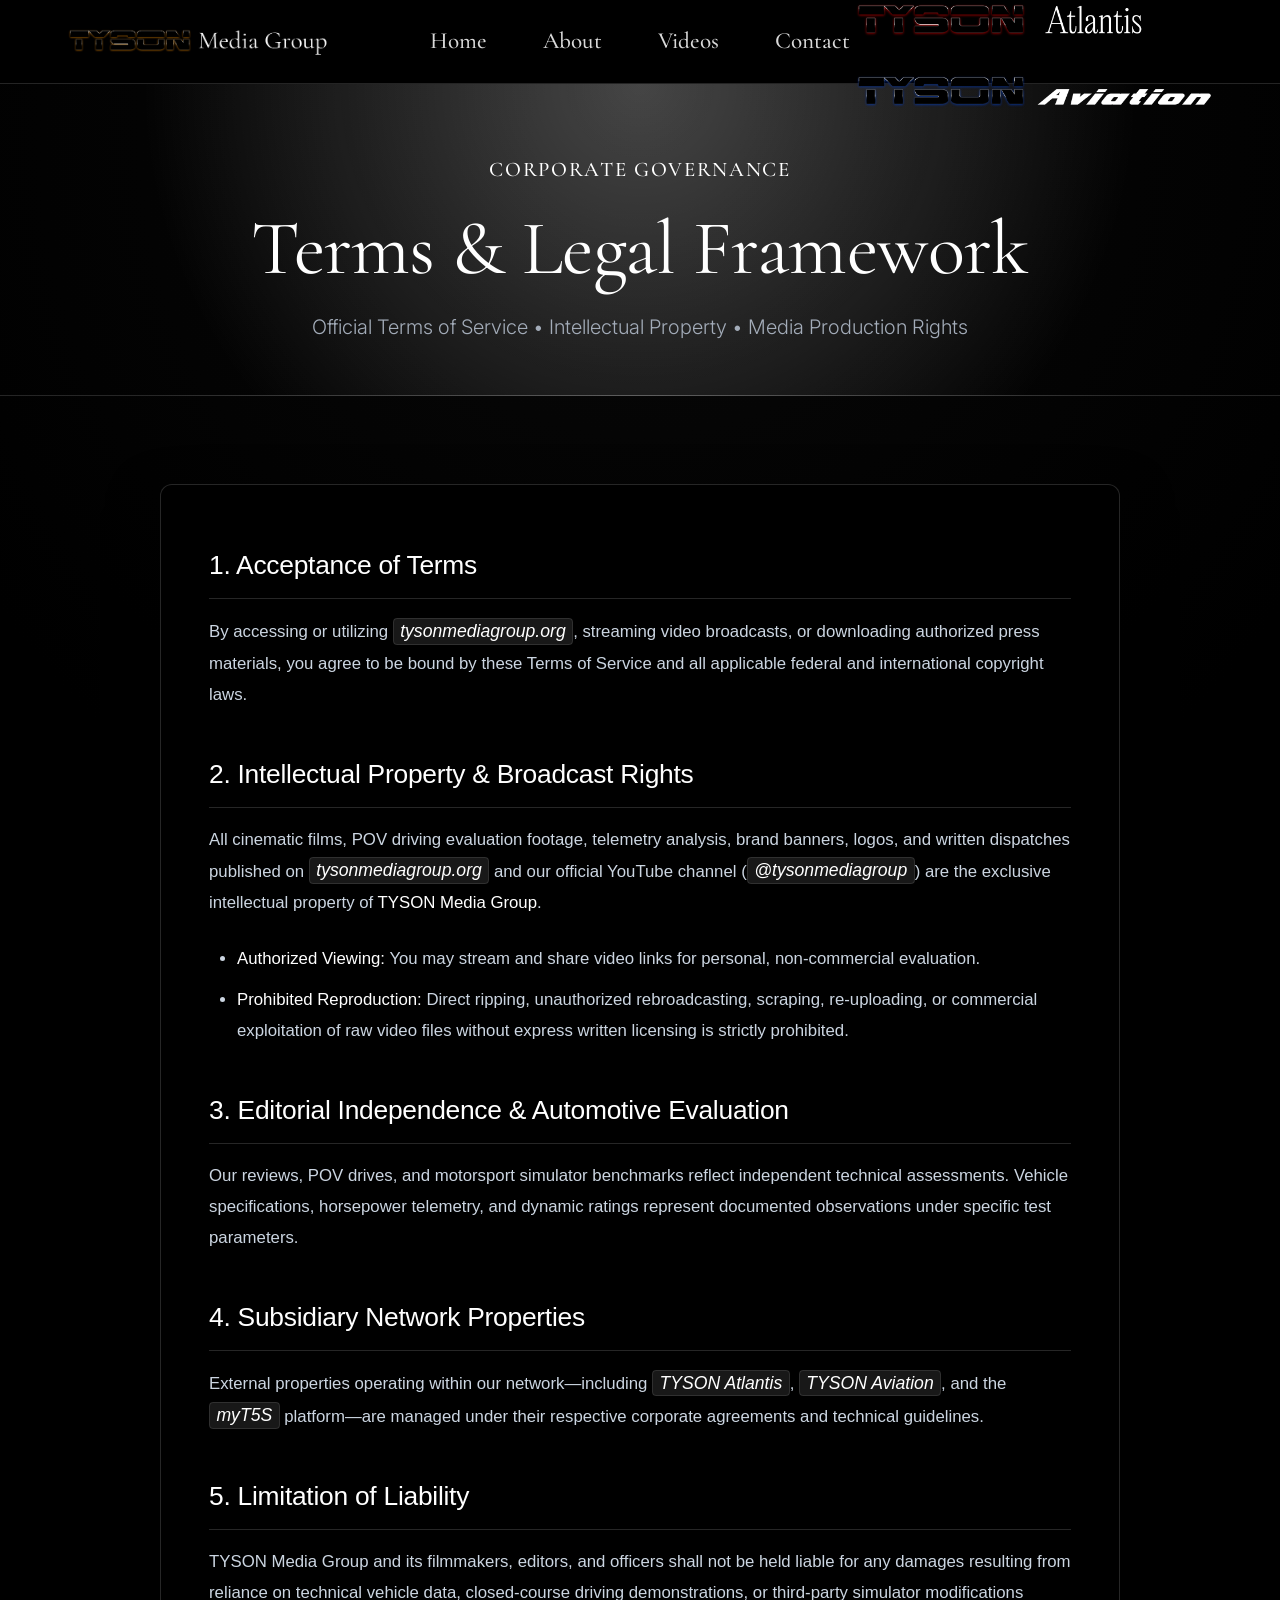
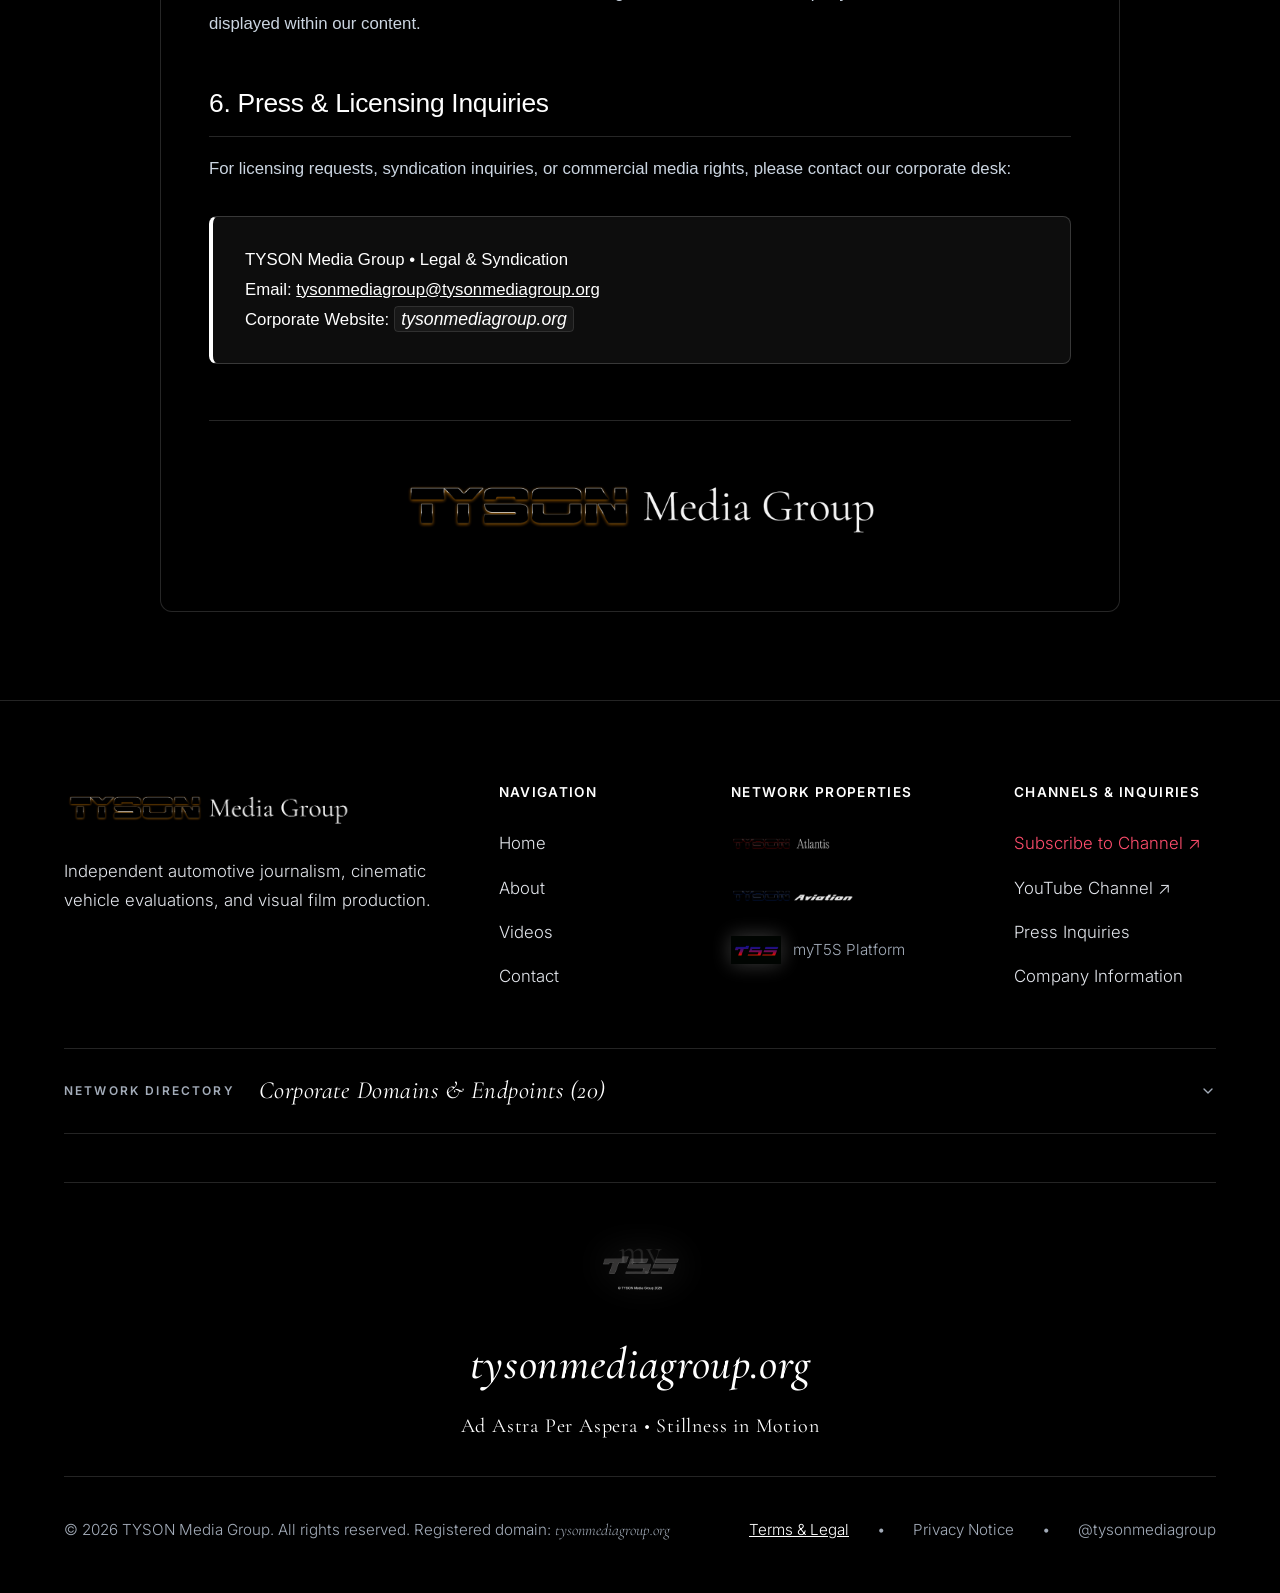
<file: terms.html>
<!DOCTYPE html>
<html lang="en">
<head>
    <meta charset="UTF-8">
    <meta name="viewport" content="width=device-width, initial-scale=1.0">
    <title>Terms of Service & Legal Notice | TYSON Media Group</title>
    <meta name="description" content="Terms of Service, intellectual property, media rights, and legal framework for TYSON Media Group (tysonmediagroup.org).">
    <link rel="preconnect" href="https://fonts.googleapis.com">
    <link rel="preconnect" href="https://fonts.gstatic.com" crossorigin>
    <link href="https://fonts.googleapis.com/css2?family=Cormorant+Garamond:ital,wght@0,300;0,400;0,500;0,600;1,300;1,400&family=Inter:wght@300;400;500;600&display=swap" rel="stylesheet">
    <link rel="stylesheet" href="styles.css?v=23">
</head>
<body>
    <!-- Main Header -->
    <header class="main-header" id="header">
        <div class="header-inner">
            <a href="index.html" class="brand-logo">
                <img src="assets/LOGOSFORGEMINI/TYSONMediaGroupBanner.png" alt="TYSON Media Group" class="logo-img">
            </a>

            <nav class="main-nav" id="main-nav">
                <a href="index.html" class="nav-link">Home</a>
                <a href="about.html" class="nav-link">About</a>
                <a href="videos.html" class="nav-link">Videos</a>
                <a href="contact.html" class="nav-link">Contact</a>
            </nav>

            <div class="header-actions">
                <div class="subsidiaries-group">
                    <span class="subsidiaries-label">NETWORK</span>
                    <a href="https://atlantis.tysonmediagroup.org" target="_blank" class="subsidiary-btn" title="TYSON Atlantis">
                        <img src="assets/LOGOSFORGEMINI/TYSONAtlantisBanner.png" alt="TYSON Atlantis">
                    </a>
                    <a href="https://aviation.tysonmediagroup.org" target="_blank" class="subsidiary-btn" title="TYSON Aviation">
                        <img src="assets/LOGOSFORGEMINI/TYSONAviationBanner.png" alt="TYSON Aviation">
                    </a>
                </div>
                <button class="mobile-toggle" id="mobile-toggle" aria-label="Toggle Menu">
                    <span></span>
                    <span></span>
                    <span></span>
                </button>
            </div>
        </div>
    </header>

    <main>
        <!-- Page Header -->
        <section class="page-header">
            <div class="container-wide">
                <span class="editorial-tag">CORPORATE GOVERNANCE</span>
                <h1 class="page-title">Terms & Legal Framework</h1>
                <p class="page-subtitle">
                    Official Terms of Service &bull; Intellectual Property &bull; Media Production Rights
                </p>
            </div>
        </section>

        <!-- Terms Content Section -->
        <section class="section-padding" style="border-top: none;">
            <div class="container">
                <div class="legal-content-wrap">
                    <h2>1. Acceptance of Terms</h2>
                    <p>
                        By accessing or utilizing <code>tysonmediagroup.org</code>, streaming video broadcasts, or downloading authorized press materials, you agree to be bound by these Terms of Service and all applicable federal and international copyright laws.
                    </p>

                    <h2>2. Intellectual Property & Broadcast Rights</h2>
                    <p>
                        All cinematic films, POV driving evaluation footage, telemetry analysis, brand banners, logos, and written dispatches published on <code>tysonmediagroup.org</code> and our official YouTube channel (<code>@tysonmediagroup</code>) are the exclusive intellectual property of <strong>TYSON Media Group</strong>.
                    </p>
                    <ul>
                        <li><strong>Authorized Viewing:</strong> You may stream and share video links for personal, non-commercial evaluation.</li>
                        <li><strong>Prohibited Reproduction:</strong> Direct ripping, unauthorized rebroadcasting, scraping, re-uploading, or commercial exploitation of raw video files without express written licensing is strictly prohibited.</li>
                    </ul>

                    <h2>3. Editorial Independence & Automotive Evaluation</h2>
                    <p>
                        Our reviews, POV drives, and motorsport simulator benchmarks reflect independent technical assessments. Vehicle specifications, horsepower telemetry, and dynamic ratings represent documented observations under specific test parameters.
                    </p>

                    <h2>4. Subsidiary Network Properties</h2>
                    <p>
                        External properties operating within our network—including <code>TYSON Atlantis</code>, <code>TYSON Aviation</code>, and the <code>myT5S</code> platform—are managed under their respective corporate agreements and technical guidelines.
                    </p>

                    <h2>5. Limitation of Liability</h2>
                    <p>
                        TYSON Media Group and its filmmakers, editors, and officers shall not be held liable for any damages resulting from reliance on technical vehicle data, closed-course driving demonstrations, or third-party simulator modifications displayed within our content.
                    </p>

                    <h2>6. Press & Licensing Inquiries</h2>
                    <p>
                        For licensing requests, syndication inquiries, or commercial media rights, please contact our corporate desk:
                    </p>
                    <div class="modal-callout" style="font-family: Arial, Helvetica, sans-serif; font-size: 1.05rem; font-style: normal; margin: 2rem 0;">
                        <strong>TYSON Media Group &bull; Legal & Syndication</strong><br>
                        Email: <a href="mailto:tysonmediagroup@tysonmediagroup.org" style="color: #ffffff; text-decoration: underline;">tysonmediagroup@tysonmediagroup.org</a><br>
                        Corporate Website: <code>tysonmediagroup.org</code>
                    </div>

                    <div class="legal-bottom-brand">
                        <img src="assets/LOGOSFORGEMINI/TYSONMediaGroupBanner.png" alt="TYSON Media Group" class="legal-banner-logo">
                    </div>
                </div>
            </div>
        </section>
    </main>

    <!-- Footer -->
    <footer class="main-footer">
        <div class="container-wide">
            <div class="footer-top">
                <div class="footer-brand">
                    <img src="assets/LOGOSFORGEMINI/TYSONMediaGroupBanner.png" alt="TYSON Media Group" class="footer-logo">
                    <p class="footer-mission">
                        Independent automotive journalism, cinematic vehicle evaluations, and visual film production.
                    </p>
                </div>

                <div class="footer-nav-col">
                    <h4>Navigation</h4>
                    <ul>
                        <li><a href="index.html">Home</a></li>
                        <li><a href="about.html">About</a></li>
                        <li><a href="videos.html">Videos</a></li>
                        <li><a href="contact.html">Contact</a></li>
                    </ul>
                </div>

                <div class="footer-nav-col">
                    <h4>Network Properties</h4>
                    <div class="footer-properties-list">
                        <a href="https://atlantis.tysonmediagroup.org" target="_blank" class="footer-prop-item">
                            <img src="assets/LOGOSFORGEMINI/TYSONAtlantisBanner.png" alt="TYSON Atlantis" class="footer-property-img">
                        </a>
                        <a href="https://aviation.tysonmediagroup.org" target="_blank" class="footer-prop-item">
                            <img src="assets/LOGOSFORGEMINI/TYSONAviationBanner.png" alt="TYSON Aviation" class="footer-property-img">
                        </a>
                        <div class="footer-prop-item" style="gap: 0.75rem; align-items: center;">
                            <img src="assets/LOGOSFORGEMINI/myt5s_logo.png" alt="myT5S" class="footer-t5s-img">
                            <span style="font-size: 0.95rem; color: var(--text-muted);">myT5S Platform</span>
                        </div>
                    </div>
                </div>

                <div class="footer-nav-col">
                    <h4>Channels & Inquiries</h4>
                    <ul>
                        <li><a href="https://www.youtube.com/@tysonmediagroup/?sub_confirmation=1" target="_blank" style="color: #ff4d6d;">Subscribe to Channel &nearr;</a></li>
                        <li><a href="https://youtube.com/@tysonmediagroup" target="_blank">YouTube Channel &nearr;</a></li>
                        <li><a href="contact.html">Press Inquiries</a></li>
                        <li><a href="about.html">Company Information</a></li>
                    </ul>
                </div>
            </div>

            <!-- Corporate Network & Domain Directory (Branded Accordion) -->
            <details class="footer-domain-dropdown">
                <summary class="footer-domain-summary">
                    <span class="footer-domain-summary-tag">NETWORK DIRECTORY</span>
                    <span class="footer-domain-summary-title">Corporate Domains &amp; Endpoints (20)</span>
                    <svg class="footer-domain-chevron" width="16" height="16" viewBox="0 0 24 24" fill="none" stroke="currentColor" stroke-width="2" stroke-linecap="round" stroke-linejoin="round">
                        <polyline points="6 9 12 15 18 9"></polyline>
                    </svg>
                </summary>
                <div class="footer-domain-dropdown-body">
                    <div class="footer-domain-columns">
                        <div class="footer-domain-col">
                            <h4>TYSON Media Group Network</h4>
                            <ul>
                                <li><a href="https://tysonmediagroup.org" target="_blank" rel="noopener">tysonmediagroup.org &nearr;</a></li>
                                <li><a href="https://atlantis.tysonmediagroup.org" target="_blank" rel="noopener">atlantis.tysonmediagroup.org &nearr;</a></li>
                                <li><a href="https://aviation.tysonmediagroup.org" target="_blank" rel="noopener">aviation.tysonmediagroup.org &nearr;</a></li>
                                <li><a href="https://rpm.tysonmediagroup.org" target="_blank" rel="noopener">rpm.tysonmediagroup.org &nearr;</a></li>
                                <li><a href="https://myt5s.tysonmediagroup.org" target="_blank" rel="noopener">myt5s.tysonmediagroup.org &nearr;</a></li>
                                <li><a href="https://publish.myt5s.tysonmediagroup.org" target="_blank" rel="noopener">publish.myt5s.tysonmediagroup.org &nearr;</a></li>
                                <li><a href="https://malik.myt5s.tysonmediagroup.org" target="_blank" rel="noopener">malik.myt5s.tysonmediagroup.org &nearr;</a></li>
                                <li><a href="https://stim.t5s.tysonmediagroup.org" target="_blank" rel="noopener">stim.t5s.tysonmediagroup.org &nearr;</a></li>
                            </ul>
                        </div>
                        <div class="footer-domain-col">
                            <h4>myT5S Cloud Platform</h4>
                            <ul>
                                <li><a href="https://myt5s.app" target="_blank" rel="noopener">myt5s.app &nearr;</a></li>
                                <li><a href="https://media.myt5s.app" target="_blank" rel="noopener">media.myt5s.app &nearr;</a></li>
                                <li><a href="https://tmg.myt5s.app" target="_blank" rel="noopener">tmg.myt5s.app &nearr;</a></li>
                                <li><a href="https://tysonmediagroup.myt5s.app" target="_blank" rel="noopener">tysonmediagroup.myt5s.app &nearr;</a></li>
                                <li><a href="https://dev.myt5s.app" target="_blank" rel="noopener">dev.myt5s.app &nearr;</a></li>
                                <li><a href="https://rmm.myt5s.app" target="_blank" rel="noopener">rmm.myt5s.app &nearr;</a></li>
                                <li><a href="https://rmm.cloud.myt5s.app" target="_blank" rel="noopener">rmm.cloud.myt5s.app &nearr;</a></li>
                            </ul>
                        </div>
                        <div class="footer-domain-col">
                            <h4>Services &amp; Publishing</h4>
                            <ul>
                                <li><a href="https://publisher.web.myt5s.app" target="_blank" rel="noopener">publisher.web.myt5s.app &nearr;</a></li>
                                <li><a href="https://publisher.cli.myt5s.app" target="_blank" rel="noopener">publisher.cli.myt5s.app &nearr;</a></li>
                                <li><a href="https://custine.myt5s.app" target="_blank" rel="noopener">custine.myt5s.app &nearr;</a></li>
                                <li><a href="https://custine1.myt5s.app" target="_blank" rel="noopener">custine1.myt5s.app &nearr;</a></li>
                                <li><a href="https://airjedi.custine.myt5s.app" target="_blank" rel="noopener">airjedi.custine.myt5s.app &nearr;</a></li>
                            </ul>
                        </div>
                    </div>
                </div>
            </details>

            <!-- Centered Italic tysonmediagroup.org Centerpiece with Bottom Trace Logo -->
            <div class="footer-domain-centerpiece">
                <img src="assets/logoforbottomofintrotrace.png" alt="TYSON Media Group" class="footer-trace-logo">
                <div class="footer-domain-title">tysonmediagroup.org</div>
                <div class="footer-domain-subtext">Ad Astra Per Aspera &bull; Stillness in Motion</div>
            </div>

            <div class="footer-bottom">
                <div>&copy; 2026 TYSON Media Group. All rights reserved. Registered domain: <code>tysonmediagroup.org</code></div>
                <div class="footer-legal-links">
                    <a href="terms.html" style="color: #ffffff; text-decoration: underline;">Terms & Legal</a>
                    <span>&bull;</span>
                    <a href="privacy.html">Privacy Notice</a>
                    <span>&bull;</span>
                    <a href="https://youtube.com/@tysonmediagroup" target="_blank">@tysonmediagroup</a>
                </div>
            </div>
        </div>
    </footer>

    <script src="script.js?v=23"></script>
</body>
</html>
</file>
<file: styles.css>
/* ==========================================================================
   TYSON Media Group - Unified Multi-Theme Corporate Portal Stylesheet
   Typography: Cormorant Garamond (Headers / Titles / Serif) & Inter (Body)
   Themes: Noir (Pure Black), Nintendo Wii (Channels), Frutiger Aero (Apple Skeuomorphic Aqua/Glass), Nature Botanical
   ========================================================================== */

/* ==========================================================================
   1. Dynamic Theme Variable Engine
   ========================================================================== */

@import url('https://fonts.googleapis.com/css2?family=Cormorant+Garamond:ital,wght@0,300;0,400;0,500;0,600;1,300;1,400;1,500;1,600&family=Inter:wght@300;400;500;600;700&family=M+PLUS+Rounded+1c:wght@400;500;700;800&family=Nunito:wght@400;600;700;800&display=block');

/* Universal Font Standards */
:root {
    --font-heading: 'Cormorant Garamond', Georgia, serif;
    --font-serif: 'Cormorant Garamond', Georgia, serif;
    --font-sans: 'Inter', -apple-system, BlinkMacSystemFont, 'Segoe UI', Roboto, sans-serif;
    --container-max-width: 1720px;
    --trans-fast: 0.2s ease;
    --trans-smooth: 0.35s cubic-bezier(0.16, 1, 0.3, 1);
}

/* Theme 1: Default Noir (Midnight Monochrome) */
:root, [data-theme="noir"] {
    --bg-black: #000000;
    --bg-body-gradient: radial-gradient(circle at 50% 15%, rgba(255, 255, 255, 0.03) 0%, #000000 80%);
    --bg-header: rgba(0, 0, 0, 0.98);
    --bg-surface: #090909;
    --bg-surface-hover: #141414;
    --bg-card: #0c0c0c;
    --bg-card-hover: #141414;
    --bg-yt-card: #0a0a0a;
    
    --text-white: #ffffff;
    --text-pure: #ffffff;
    --text-body: #e2e5eb;
    --text-muted: #a3acb9;
    --text-dim: #717a8a;
    
    --border-subtle: rgba(255, 255, 255, 0.14);
    --border-hover: rgba(255, 255, 255, 0.4);
    --accent-color: #ffffff;
    --accent-glow: rgba(255, 255, 255, 0.25);
    
    --card-radius: 0px;
    --btn-radius: 0px;
    --box-shadow-card: none;
}

/* Theme 2: Nintendo Wii (Authentic Wii System Menu, Sky Blue & Dark Elements) */
[data-theme="wii"] {
    --bg-black: #ebf0f5;
    --bg-body-gradient: 
        repeating-linear-gradient(0deg, transparent, transparent 38px, rgba(30, 41, 59, 0.04) 39px, transparent 40px),
        repeating-linear-gradient(90deg, transparent, transparent 38px, rgba(30, 41, 59, 0.04) 39px, transparent 40px),
        radial-gradient(circle at 50% 0%, #ffffff 0%, #e2e8f0 70%, #cbd5e1 100%);
    --bg-header: rgba(255, 255, 255, 0.96);
    --bg-surface: #ffffff;
    --bg-surface-hover: #e8f4fc;
    --bg-card: #ffffff;
    --bg-card-hover: #f0f9ff;
    --bg-yt-card: #ffffff;
    
    --text-white: #111827;
    --text-pure: #030712;
    --text-body: #374151;
    --text-muted: #6b7280;
    --text-dim: #9ca3af;
    
    --border-subtle: #1e293b;
    --border-hover: #00a6e2;
    --accent-color: #00a6e2;
    --accent-glow: rgba(0, 166, 226, 0.45);
    
    --card-radius: 24px;
    --btn-radius: 32px;
    --box-shadow-card: 0 8px 24px rgba(15, 23, 42, 0.08), inset 0 2px 0 #ffffff;
    --font-heading: 'M PLUS Rounded 1c', 'Nunito', 'Continuum Medium', system-ui, -apple-system, sans-serif;
    --font-serif: 'M PLUS Rounded 1c', 'Nunito', system-ui, sans-serif;
    --font-sans: 'M PLUS Rounded 1c', 'Nunito', system-ui, sans-serif;
}

[data-theme="wii"] body,
[data-theme="wii"] .page-title,
[data-theme="wii"] .editorial-title,
[data-theme="wii"] .editorial-tag,
[data-theme="wii"] .hero-tagline-title,
[data-theme="wii"] .nav-link,
[data-theme="wii"] .btn,
[data-theme="wii"] .card h3,
[data-theme="wii"] .card p,
[data-theme="wii"] .yt-card-title,
[data-theme="wii"] .yt-card-channel-name,
[data-theme="wii"] .filter-tab,
[data-theme="wii"] .footer-domain-title,
[data-theme="wii"] .footer-domain-subtext,
[data-theme="wii"] .settings-title {
    font-family: 'M PLUS Rounded 1c', 'Nunito', 'Continuum Medium', system-ui, -apple-system, sans-serif !important;
}

/* Theme 3: Frutiger Aero (Early Apple Skeuomorphic Aqua Glass & Tactile Hardware) */
[data-theme="frutiger"] {
    --bg-black: #061c30;
    --bg-body-gradient: radial-gradient(circle at 50% -10%, #1e6fa8 0%, #0d3b66 35%, #061c30 75%, #041424 100%);
    --bg-header: linear-gradient(180deg, #134975 0%, #0c3659 100%);
    --bg-surface: #0b3457;
    --bg-surface-hover: #104875;
    --bg-card: #092c4a;
    --bg-card-hover: #0e3d66;
    --bg-yt-card: #082947;
    
    --text-white: #ffffff;
    --text-pure: #ffffff;
    --text-body: #e0f2fe;
    --text-muted: #bae6fd;
    --text-dim: #7dd3fc;
    
    --border-subtle: #1e5a8a;
    --border-hover: #38bdf8;
    --accent-color: #38bdf8;
    --accent-glow: rgba(56, 189, 248, 0.45);
    
    --card-radius: 16px;
    --btn-radius: 22px;
    --box-shadow-card: 0 10px 28px rgba(0, 0, 0, 0.5), inset 0 1px 0 rgba(255, 255, 255, 0.35), inset 0 -1px 0 rgba(0, 0, 0, 0.4);
}

/* Theme 4: Nature Botanical (Living Arboretum, Deep Moss Evergreen) */
[data-theme="nature"] {
    --bg-black: #051208;
    --bg-body-gradient: radial-gradient(circle at 50% 10%, #0d2814 0%, #051208 85%);
    --bg-header: rgba(5, 22, 11, 0.96);
    --bg-surface: #0a2412;
    --bg-surface-hover: #13381c;
    --bg-card: #0b2212;
    --bg-card-hover: #143b1f;
    --bg-yt-card: #091e0f;
    
    --text-white: #f0fdf4;
    --text-pure: #ffffff;
    --text-body: #dcfce7;
    --text-muted: #86efac;
    --text-dim: #4ade80;
    
    --border-subtle: rgba(74, 222, 128, 0.25);
    --border-hover: rgba(74, 222, 128, 0.65);
    --accent-color: #22c55e;
    --accent-glow: rgba(34, 197, 94, 0.4);
    
    --card-radius: 12px;
    --btn-radius: 10px;
    --box-shadow-card: 0 10px 28px rgba(5, 36, 17, 0.5), inset 0 1px 1px rgba(74, 222, 128, 0.2);
}

/* Reset & Box Sizing */
*, *::before, *::after {
    box-sizing: border-box;
    margin: 0;
    padding: 0;
}

*, *::before, *::after {
    box-sizing: border-box;
}

html {
    scroll-behavior: smooth;
    font-size: 16px;
    background-color: var(--bg-black);
    transition: background-color 0.4s ease;
    width: 100%;
    max-width: 100vw;
    overflow-x: hidden;
    -webkit-text-size-adjust: 100%;
}

body {
    width: 100%;
    max-width: 100vw;
    background: var(--bg-black);
    background-image: var(--bg-body-gradient);
    background-attachment: fixed;
    color: var(--text-body);
    font-family: var(--font-sans);
    font-size: 1.1rem;
    line-height: 1.75;
    font-weight: 300;
    -webkit-font-smoothing: antialiased;
    overflow-x: hidden;
    min-height: 100vh;
    min-height: 100dvh;
    display: flex;
    flex-direction: column;
    position: relative;
    transition: background 0.4s ease, color 0.3s ease;
}

/* Authentic Wii Pointer Hand Cursor */
[data-theme="wii"], 
[data-theme="wii"] button, 
[data-theme="wii"] a, 
[data-theme="wii"] input, 
[data-theme="wii"] .yt-card, 
[data-theme="wii"] .filter-tab {
    cursor: url("data:image/svg+xml,%3Csvg xmlns='http://www.w3.org/2000/svg' width='32' height='32' viewBox='0 0 32 32'%3E%3Cpath d='M10 2a2 2 0 0 0-2 2v10.5L6.2 13a2.5 2.5 0 0 0-3.5 0 2.5 2.5 0 0 0 0 3.5l8.5 8.5a7 7 0 0 0 5 2h5.8a7 7 0 0 0 7-7v-6a2 2 0 0 0-2-2 2 2 0 0 0-1.8 1.1 2 2 0 0 0-2.2-.1 2 2 0 0 0-2-1.9 2 2 0 0 0-2-2.1V4a2 2 0 0 0-2-2z' fill='%23ffffff' stroke='%231e293b' stroke-width='2' stroke-linejoin='round'/%3E%3Ccircle cx='11' cy='7' r='1.5' fill='%2300a6e2'/%3E%3C/svg%3E"), auto !important;
}

main {
    flex: 1;
    position: relative;
    z-index: 2;
}

/* ==========================================================================
   2. Brand Logos & Assets
   ========================================================================== */
img {
    max-width: 100%;
    height: auto;
    display: block;
}

.logo-img {
    height: 52px !important;
    max-height: 52px !important;
    width: auto !important;
    max-width: 350px !important;
    object-fit: contain !important;
    opacity: 0.98;
    transition: var(--trans-fast);
}

[data-theme="wii"] .logo-img,
[data-theme="wii"] .division-banner-img,
[data-theme="wii"] .yt-banner-logo-img,
[data-theme="wii"] .about-banner-logo {
    filter: invert(1) hue-rotate(180deg) brightness(0.18);
}

.about-banner-logo {
    height: auto;
    max-height: 140px;
    width: 100%;
    max-width: 680px;
    object-fit: contain;
    margin: 1rem auto 2rem auto;
    display: block;
    filter: drop-shadow(0 0 25px var(--accent-glow));
    transition: transform var(--trans-smooth), filter var(--trans-smooth);
}

.about-banner-logo:hover {
    transform: scale(1.02);
    filter: drop-shadow(0 0 35px var(--accent-glow));
}

/* ==========================================================================
   Universal Brand Domain Typography Rule:
   Whenever anything on the website says 'tysonmediagroup.org', it is strictly
   styled in Cormorant Garamond Italic.
   ========================================================================== */
.brand-tmg-domain,
.tmg-domain-text,
code.brand-tmg-domain,
code.brand-domain,
a.brand-tmg-domain,
.footer-domain-title,
[data-domain="tmg"] {
    font-family: 'Cormorant Garamond', Georgia, serif !important;
    font-style: italic !important;
    font-weight: 500 !important;
    letter-spacing: 0.015em !important;
}

code {
    font-family: 'Cormorant Garamond', Georgia, serif;
    font-style: italic;
    font-size: 1.05em;
}

.logo-img:hover {
    opacity: 1;
    transform: scale(1.02);
}

.division-banner-img {
    height: 38px !important;
    max-height: 38px !important;
    width: auto !important;
    max-width: 260px !important;
    object-fit: contain !important;
}

.footer-logo {
    height: 56px !important;
    max-height: 56px !important;
    width: auto !important;
    max-width: 360px !important;
    object-fit: contain !important;
    opacity: 0.98;
    margin-bottom: 1.25rem;
}

.footer-property-img {
    height: 24px !important;
    max-height: 24px !important;
    width: auto !important;
    max-width: 160px !important;
    object-fit: contain !important;
    opacity: 0.9;
    transition: var(--trans-fast);
}

.footer-t5s-img {
    height: 28px !important;
    max-height: 28px !important;
    width: auto !important;
    max-width: 140px !important;
    object-fit: contain !important;
    opacity: 0.95;
    filter: drop-shadow(0 0 10px var(--accent-glow));
    transition: var(--trans-fast);
}

.footer-trace-logo {
    height: 90px !important;
    max-height: 90px !important;
    width: auto !important;
    max-width: 480px !important;
    object-fit: contain !important;
    margin: 0 auto 1rem auto;
    opacity: 0.95;
    filter: drop-shadow(0 0 20px var(--accent-glow));
}

.yt-banner-logo-img {
    height: 52px !important;
    max-height: 52px !important;
    width: auto !important;
    max-width: 340px !important;
    object-fit: contain !important;
    margin-bottom: 0.5rem;
}

/* ==========================================================================
   3. Full-Screen & Container Layouts
   ========================================================================== */
.container {
    width: 100%;
    max-width: var(--container-max-width);
    margin: 0 auto;
    padding: 0 3.5rem;
}

.container-wide {
    width: 100%;
    max-width: 1920px;
    margin: 0 auto;
    padding: 0 4rem;
}

.section-padding {
    padding: 5.5rem 0;
    border-top: 1px solid var(--border-subtle);
}

[data-theme="wii"] .section-padding {
    border-top: 2px solid #1e293b;
    box-shadow: 0 -1px 0 rgba(255, 255, 255, 0.9);
}

[data-theme="frutiger"] .section-padding {
    border-top: 1px solid #1a5686;
    box-shadow: inset 0 1px 0 rgba(255, 255, 255, 0.12);
}

/* SPA Page View Transitions */
.page-view {
    display: none;
    opacity: 0;
    transition: opacity 0.35s ease, transform 0.35s ease;
    transform: translateY(8px);
}

.page-view.active-view {
    display: block;
    opacity: 1;
    transform: translateY(0);
}

.page-header {
    padding: 4.25rem 0 3.25rem 0;
    text-align: center;
    border-bottom: 1px solid var(--border-subtle);
    background: radial-gradient(circle at 50% 0%, var(--accent-glow) 0%, transparent 70%);
}

[data-theme="wii"] .page-header {
    border-bottom: 2px solid #1e293b;
    background: linear-gradient(180deg, rgba(255, 255, 255, 0.9) 0%, #e2e8f0 100%);
}

[data-theme="frutiger"] .page-header {
    border-bottom: 1.5px solid #1f649c;
    background: linear-gradient(180deg, rgba(30, 111, 168, 0.4) 0%, rgba(6, 28, 48, 0.8) 100%);
    box-shadow: inset 0 -1px 0 rgba(0, 0, 0, 0.4);
}

.page-title {
    font-family: var(--font-heading);
    font-size: 4.8rem;
    font-weight: 400;
    line-height: 1.08;
    color: var(--text-white);
    margin-bottom: 1.25rem;
    letter-spacing: -0.01em;
}

[data-theme="frutiger"] .page-title,
[data-theme="frutiger"] .editorial-title,
[data-theme="frutiger"] .hero-tagline-title {
    text-shadow: 0 2px 4px rgba(0, 0, 0, 0.6);
}

.page-subtitle {
    font-size: 1.25rem;
    color: var(--text-muted);
    max-width: 850px;
    margin: 0 auto;
    font-weight: 300;
    line-height: 1.6;
}

.editorial-tag {
    display: inline-block;
    font-family: var(--font-heading);
    font-size: 1.3rem;
    font-weight: 500;
    letter-spacing: 0.08em;
    color: var(--text-white);
    text-transform: uppercase;
    margin-bottom: 1.25rem;
}

[data-theme="wii"] .editorial-tag {
    color: #00a6e2;
    font-weight: 600;
    letter-spacing: 0.12em;
}

[data-theme="frutiger"] .editorial-tag {
    color: #38bdf8;
    text-shadow: 0 1px 2px rgba(0, 0, 0, 0.6);
}

.editorial-title {
    font-family: var(--font-heading);
    font-size: 3.2rem;
    font-weight: 400;
    line-height: 1.15;
    color: var(--text-white);
    margin-bottom: 1.25rem;
}

/* ==========================================================================
   4. Permanent Centerpiece Launch Intro (tysonmediagroup.org)
   ========================================================================== */
.hero-domain-stage {
    display: flex;
    flex-direction: column;
    align-items: center;
    justify-content: center;
    margin: 0.25rem 0 0.5rem 0;
    width: 100%;
}

.domain-hero-svg {
    width: 100%;
    max-width: 980px;
    height: auto;
    min-height: 105px;
    display: block;
    overflow: visible;
    filter: drop-shadow(0 0 12px rgba(255, 255, 255, 0.18));
}

/* Continuous left-to-right glowing beam while page is loading / before intro finishes */
.intro-animated-page:not(.intro-complete) .domain-hero-svg {
    animation: loadingGlowSweep 2.2s cubic-bezier(0.4, 0, 0.2, 1) infinite;
}

@keyframes loadingGlowSweep {
    0% {
        filter: drop-shadow(-60px 0 15px rgba(255, 255, 255, 0.15)) drop-shadow(0 0 6px rgba(255, 255, 255, 0.2));
    }
    50% {
        filter: drop-shadow(0px 0 35px rgba(255, 255, 255, 0.95)) drop-shadow(0 0 60px var(--accent-glow));
    }
    100% {
        filter: drop-shadow(60px 0 15px rgba(255, 255, 255, 0.15)) drop-shadow(0 0 6px rgba(255, 255, 255, 0.2));
    }
}

.intro-animated-page.intro-complete .domain-hero-svg {
    animation: settleGlow 1.2s ease-out forwards;
}

@keyframes settleGlow {
    0% {
        filter: drop-shadow(0 0 30px rgba(255, 255, 255, 0.85)) drop-shadow(0 0 50px var(--accent-glow));
    }
    100% {
        filter: drop-shadow(0 0 12px rgba(255, 255, 255, 0.25));
    }
}

.domain-hero-text {
    font-family: 'Cormorant Garamond', Georgia, serif;
    font-style: italic;
    font-weight: 400;
    font-size: 78px;
    letter-spacing: 0.02em;
    text-anchor: middle;
}

.trace-char {
    display: inline;
    stroke: var(--text-white);
    stroke-width: 1.2px;
    fill: transparent;
    stroke-dasharray: 240;
    stroke-dashoffset: 240;
    opacity: 0;
    animation: drawIndividualChar 0.38s cubic-bezier(0.2, 0.8, 0.4, 1) forwards, fillIndividualChar 0.75s ease forwards;
}

@keyframes drawIndividualChar {
    0% {
        stroke-dashoffset: 240;
        opacity: 0;
        stroke-width: 1.8px;
    }
    20% {
        opacity: 1;
    }
    100% {
        stroke-dashoffset: 0;
        opacity: 1;
        stroke-width: 1.2px;
    }
}

@keyframes fillIndividualChar {
    0%, 65% {
        fill: transparent;
    }
    100% {
        fill: var(--text-white);
    }
}

/* Accelerated, smooth calligraphy pen-trace sequence across all 19 letters (completes in ~1.8s) */
.trace-c1  { animation-delay: 0.05s, 1.85s; }
.trace-c2  { animation-delay: 0.14s, 1.85s; }
.trace-c3  { animation-delay: 0.23s, 1.85s; }
.trace-c4  { animation-delay: 0.32s, 1.85s; }
.trace-c5  { animation-delay: 0.41s, 1.85s; }
.trace-c6  { animation-delay: 0.52s, 1.85s; }
.trace-c7  { animation-delay: 0.61s, 1.85s; }
.trace-c8  { animation-delay: 0.70s, 1.85s; }
.trace-c9  { animation-delay: 0.79s, 1.85s; }
.trace-c10 { animation-delay: 0.88s, 1.85s; }
.trace-c11 { animation-delay: 0.99s, 1.85s; }
.trace-c12 { animation-delay: 1.08s, 1.85s; }
.trace-c13 { animation-delay: 1.17s, 1.85s; }
.trace-c14 { animation-delay: 1.26s, 1.85s; }
.trace-c15 { animation-delay: 1.35s, 1.85s; }
.trace-c16 { animation-delay: 1.44s, 1.85s; }
.trace-c17 { animation-delay: 1.53s, 1.85s; }
.trace-c18 { animation-delay: 1.62s, 1.85s; }
.trace-c19 { animation-delay: 1.71s, 1.85s; }

.hero-tagline-title {
    font-family: var(--font-heading);
    font-size: 2.8rem;
    font-weight: 400;
    font-style: italic;
    color: var(--text-white);
    letter-spacing: 0.01em;
    margin-bottom: 1.75rem;
}

.intro-bottom-logo-wrap {
    position: fixed;
    bottom: 2rem;
    left: 50%;
    transform: translateX(-50%);
    z-index: 100;
    pointer-events: none;
    transition: opacity 0.8s ease, transform 0.8s ease;
    text-align: center;
    width: 95%;
    max-width: 1200px;
}

.intro-bottom-logo {
    height: 280px !important;
    max-height: 35vh !important;
    width: auto !important;
    max-width: 1100px !important;
    object-fit: contain !important;
    opacity: 0.96;
    margin: 0 auto;
    filter: drop-shadow(0 0 30px var(--accent-glow));
}

.intro-animated-page.intro-complete .intro-bottom-logo-wrap {
    opacity: 0;
    transform: translateX(-50%) translateY(20px);
    pointer-events: none;
}

.intro-animated-page .main-header,
.intro-animated-page .hero-tag-wrap,
.intro-animated-page .hero-tagline-title,
.intro-animated-page .hero-cta-group,
.intro-animated-page .home-content-section,
.intro-animated-page .main-footer {
    opacity: 0;
    transform: translateY(14px);
    transition: opacity 0.75s cubic-bezier(0.16, 1, 0.3, 1), transform 0.75s cubic-bezier(0.16, 1, 0.3, 1);
}

.intro-animated-page.intro-complete .main-header,
.intro-animated-page.intro-complete .hero-tag-wrap,
.intro-animated-page.intro-complete .hero-tagline-title,
.intro-animated-page.intro-complete .hero-cta-group,
.intro-animated-page.intro-complete .home-content-section,
.intro-animated-page.intro-complete .main-footer {
    opacity: 1;
    transform: translateY(0);
}

/* ==========================================================================
   5. Clean Navigation Header (No Network Clutter)
   ========================================================================== */
.main-header {
    position: sticky;
    top: 0;
    z-index: 1000;
    background: var(--bg-header);
    backdrop-filter: blur(24px);
    -webkit-backdrop-filter: blur(24px);
    border-bottom: 1px solid var(--border-subtle);
    height: 84px;
    display: flex;
    align-items: center;
    transition: background 0.3s ease, border-color 0.3s ease;
}

[data-theme="wii"] .main-header {
    background: #ffffff;
    box-shadow: 0 4px 18px rgba(0, 0, 0, 0.08);
    border-bottom: 2px solid #1e293b;
    position: relative;
}

[data-theme="wii"] .main-header::after {
    content: '';
    position: absolute;
    bottom: -5px;
    left: 0;
    width: 100%;
    height: 3px;
    background: #00a6e2;
}

/* Apple Aqua Machined Glass Chassis Header */
[data-theme="frutiger"] .main-header {
    background: linear-gradient(180deg, #134e7c 0%, #0e3b61 49%, #092a47 50%, #061e33 100%);
    box-shadow: 0 8px 24px rgba(0, 0, 0, 0.45), inset 0 1px 0 rgba(255, 255, 255, 0.4);
    border-bottom: 1.5px solid #1f649c;
}

.header-inner {
    padding: 0 4rem;
    display: grid;
    grid-template-columns: 1fr auto 1fr;
    align-items: center;
    width: 100%;
    max-width: 1920px;
    margin: 0 auto;
}

.brand-logo {
    display: flex;
    align-items: center;
    text-decoration: none;
    justify-self: start;
}

.main-nav {
    display: flex;
    align-items: center;
    justify-content: center;
    gap: 3.5rem;
    justify-self: center;
}

.nav-link {
    font-family: var(--font-heading);
    font-size: 1.45rem;
    font-weight: 500;
    color: var(--text-pure);
    text-decoration: none;
    transition: var(--trans-fast);
    padding: 0.35rem 0;
    position: relative;
    white-space: nowrap;
    opacity: 0.85;
}

.nav-link:hover {
    opacity: 1;
    color: var(--text-white);
}

.nav-link.active {
    opacity: 1;
    color: var(--text-white);
    font-weight: 600;
}

.nav-link.active::after {
    content: '';
    position: absolute;
    bottom: -4px;
    left: 0;
    width: 100%;
    height: 2px;
    background: var(--accent-color);
    box-shadow: 0 0 8px var(--accent-glow);
}

[data-theme="wii"] .nav-link.active {
    color: #00a6e2;
}

[data-theme="wii"] .nav-link.active::after {
    background: #00a6e2;
    height: 3px;
    box-shadow: 0 0 10px rgba(0, 166, 226, 0.6);
}

[data-theme="frutiger"] .nav-link {
    text-shadow: 0 1px 2px rgba(0, 0, 0, 0.6);
}

.header-actions {
    display: flex;
    align-items: center;
    gap: 1.25rem;
    flex-shrink: 0;
    justify-self: end;
}

/* Sleek Settings Gear Button */
.settings-toggle-btn {
    display: inline-flex;
    align-items: center;
    gap: 0.6rem;
    background: var(--bg-surface);
    color: var(--text-white);
    border: 1px solid var(--border-subtle);
    padding: 0.55rem 1.15rem;
    border-radius: var(--btn-radius);
    font-family: var(--font-sans);
    font-size: 0.9rem;
    font-weight: 500;
    cursor: pointer;
    transition: var(--trans-fast);
    box-shadow: var(--box-shadow-card);
}

.settings-toggle-btn svg {
    color: var(--accent-color);
    transition: transform 0.4s ease;
}

.settings-toggle-btn:hover {
    border-color: var(--border-hover);
    background: var(--bg-surface-hover);
    transform: translateY(-2px);
}

.settings-toggle-btn:hover svg {
    transform: rotate(45deg);
}

[data-theme="wii"] .settings-toggle-btn {
    border: 2px solid #1e293b;
    background: linear-gradient(180deg, #ffffff 0%, #e2e8f0 100%);
    color: #111827;
    font-weight: 600;
    box-shadow: 0 4px 10px rgba(0, 0, 0, 0.08), inset 0 1px 0 #ffffff;
}

[data-theme="wii"] .settings-toggle-btn:hover {
    border-color: #00a6e2;
    box-shadow: 0 0 14px rgba(0, 166, 226, 0.5);
}

/* Apple iOS Aqua Settings Button */
[data-theme="frutiger"] .settings-toggle-btn {
    background: linear-gradient(180deg, #1b5d94 0%, #12446d 49%, #0c3354 50%, #082640 100%);
    border: 1px solid #236fae;
    color: #ffffff;
    box-shadow: 0 4px 12px rgba(0, 0, 0, 0.4), inset 0 1px 0 rgba(255, 255, 255, 0.5);
    text-shadow: 0 1px 2px rgba(0, 0, 0, 0.6);
}

.mobile-toggle {
    display: none;
    background: var(--bg-surface);
    border: 1px solid var(--border-subtle);
    cursor: pointer;
    flex-direction: column;
    gap: 6px;
    padding: 0.75rem 0.85rem;
    border-radius: 6px;
}

.mobile-toggle span {
    display: block;
    width: 24px;
    height: 2px;
    background-color: var(--text-white);
    transition: transform var(--trans-fast);
}

/* ==========================================================================
   6. Buttons (Skeuomorphic, Cormorant Garamond & Tactile Gloss)
   ========================================================================== */
.btn {
    display: inline-flex;
    align-items: center;
    justify-content: center;
    gap: 0.75rem;
    padding: 1rem 2.4rem;
    font-family: var(--font-heading);
    font-size: 1.3rem;
    font-weight: 500;
    letter-spacing: 0.02em;
    text-decoration: none;
    cursor: pointer;
    transition: var(--trans-smooth);
    border: 1px solid transparent;
    border-radius: var(--btn-radius);
    user-select: none;
}

.btn-primary {
    background: var(--text-white);
    color: var(--bg-black);
    border: 1px solid var(--text-white);
}

/* Nintendo Wii Primary Button */
[data-theme="wii"] .btn-primary {
    background: linear-gradient(180deg, #73ccff 0%, #00a6e2 60%, #0088cc 100%);
    color: #ffffff;
    border: 2px solid #1e293b;
    box-shadow: 0 6px 18px rgba(0, 166, 226, 0.45), inset 0 2px 3px rgba(255, 255, 255, 0.9);
    font-weight: 600;
    text-shadow: 0 1px 2px rgba(0, 0, 0, 0.3);
}

/* Classic Apple Aqua Physical Candy Gel Button (iOS 1–6 / Mac OS X) */
[data-theme="frutiger"] .btn-primary {
    background: linear-gradient(180deg, #7ad4fc 0%, #38bdf8 49%, #0284c7 50%, #0369a1 100%);
    color: #ffffff;
    border: 1px solid #084c74;
    box-shadow: 0 8px 20px rgba(2, 132, 199, 0.45), inset 0 1px 1px #ffffff, inset 0 -1px 2px rgba(0, 0, 0, 0.4);
    font-weight: 600;
    text-shadow: 0 1px 2px rgba(0, 0, 0, 0.5);
}

[data-theme="frutiger"] .btn-primary:active {
    transform: translateY(2px);
    box-shadow: inset 0 2px 5px rgba(0, 0, 0, 0.6);
}

/* Nature Botanical Primary Button */
[data-theme="nature"] .btn-primary {
    background: linear-gradient(180deg, #4ade80 0%, #16a34a 100%);
    color: #041407;
    border: 1px solid #86efac;
    box-shadow: 0 6px 20px rgba(22, 163, 74, 0.45);
    font-weight: 600;
}

.btn-primary:hover {
    filter: brightness(1.08);
    transform: translateY(-2px);
}

.btn-secondary {
    background: transparent;
    color: var(--text-white);
    border: 1px solid var(--border-subtle);
}

[data-theme="wii"] .btn-secondary {
    background: linear-gradient(180deg, #ffffff 0%, #e2e8f0 100%);
    color: #1e293b;
    border: 2px solid #1e293b;
    box-shadow: 0 4px 12px rgba(0, 0, 0, 0.08), inset 0 1px 0 #ffffff;
}

[data-theme="wii"] .btn-secondary:hover {
    border-color: #00a6e2;
    box-shadow: 0 0 14px rgba(0, 166, 226, 0.4);
}

/* Apple Inset Glass Secondary Button */
[data-theme="frutiger"] .btn-secondary {
    background: linear-gradient(180deg, #154c79 0%, #0e375a 49%, #0a2945 50%, #061e33 100%);
    color: #ffffff;
    border: 1px solid #1f649c;
    box-shadow: 0 4px 12px rgba(0, 0, 0, 0.35), inset 0 1px 0 rgba(255, 255, 255, 0.4);
    text-shadow: 0 1px 2px rgba(0, 0, 0, 0.5);
}

.btn-secondary:hover {
    border-color: var(--border-hover);
    background: var(--bg-surface-hover);
    transform: translateY(-2px);
}

.btn-outline {
    background: transparent;
    color: var(--text-white);
    border: 1px solid var(--border-subtle);
}

[data-theme="wii"] .btn-outline {
    border: 2px solid #1e293b;
    color: #1e293b;
    background: #ffffff;
    box-shadow: 0 2px 6px rgba(0,0,0,0.05);
}

[data-theme="wii"] .btn-outline:hover {
    color: #00a6e2;
    border-color: #00a6e2;
    background: #ffffff;
    box-shadow: 0 0 12px rgba(0, 166, 226, 0.4);
}

[data-theme="frutiger"] .btn-outline {
    border: 1px solid #236fae;
    background: linear-gradient(180deg, rgba(27, 93, 148, 0.3) 0%, rgba(12, 51, 84, 0.5) 100%);
    box-shadow: inset 0 1px 0 rgba(255, 255, 255, 0.3);
}

.btn-outline:hover {
    color: var(--text-white);
    border-color: var(--border-hover);
    background: var(--bg-surface-hover);
    transform: translateY(-2px);
}

.btn-youtube-cta {
    background: var(--bg-surface);
    color: var(--text-white);
    border: 1px solid var(--border-subtle);
    font-family: var(--font-heading);
    font-size: 1.25rem;
}

[data-theme="wii"] .btn-youtube-cta {
    border: 2px solid #1e293b;
    background: #ffffff;
    color: #1e293b;
}

[data-theme="frutiger"] .btn-youtube-cta {
    background: linear-gradient(180deg, #154c79 0%, #0e375a 49%, #0a2945 50%, #061e33 100%);
    border: 1px solid #1f649c;
    box-shadow: 0 4px 12px rgba(0, 0, 0, 0.35), inset 0 1px 0 rgba(255, 255, 255, 0.4);
}

.btn-youtube-cta:hover {
    border-color: #ff0033;
    background: rgba(255, 0, 51, 0.1);
    color: #ffffff;
    transform: translateY(-2px);
}

.btn-youtube-pill {
    background: #ff0033;
    color: #fff;
    border: 1px solid #ff0033;
    font-family: var(--font-sans);
    font-size: 0.95rem;
    font-weight: 600;
    border-radius: 24px;
    padding: 0.65rem 1.6rem;
    display: inline-flex;
    align-items: center;
    gap: 0.5rem;
    text-decoration: none;
    transition: var(--trans-fast);
}

.btn-youtube-pill:hover {
    background: #cc0029;
    border-color: #cc0029;
    transform: translateY(-2px);
}

.btn-sm {
    padding: 0.65rem 1.6rem;
    font-size: 1.15rem;
}

.btn-block {
    width: 100%;
}

/* ==========================================================================
   7. Hero Section
   ========================================================================== */
.hero-section {
    padding: 4.5rem 0 4rem 0;
    text-align: center;
    background: radial-gradient(circle at 50% 20%, var(--accent-glow) 0%, transparent 70%);
}

.hero-container {
    max-width: 1300px;
}

.hero-tag-wrap {
    margin-bottom: 0.25rem;
}

.hero-cta-group {
    display: flex;
    align-items: center;
    justify-content: center;
    gap: 1.25rem;
    margin-bottom: 1rem;
    flex-wrap: wrap;
}

.section-header-row {
    display: flex;
    justify-content: space-between;
    align-items: flex-end;
    margin-bottom: 3.5rem;
    flex-wrap: wrap;
    gap: 2rem;
}

/* ==========================================================================
   8. YouTube Video Grid & Channel Tiles
   ========================================================================== */
.yt-channel-banner {
    background: var(--bg-surface);
    border-bottom: 1px solid var(--border-subtle);
    padding: 4.5rem 0 3.5rem 0;
    margin-bottom: 3rem;
    border-radius: var(--card-radius);
    box-shadow: var(--box-shadow-card);
}

[data-theme="wii"] .yt-channel-banner {
    border: 2px solid #1e293b;
    background: linear-gradient(180deg, #ffffff 0%, #e2e8f0 100%);
    box-shadow: 0 10px 30px rgba(0, 0, 0, 0.08), inset 0 2px 0 #ffffff;
}

[data-theme="frutiger"] .yt-channel-banner {
    background: linear-gradient(180deg, #0f3f69 0%, #092c4b 100%);
    border: 1.5px solid #1f649c;
    box-shadow: 0 12px 30px rgba(0, 0, 0, 0.45), inset 0 1px 0 rgba(255, 255, 255, 0.35);
}

.yt-channel-header-content {
    display: flex;
    align-items: center;
    justify-content: space-between;
    flex-wrap: wrap;
    gap: 2.5rem;
}

.yt-channel-user-info {
    display: flex;
    align-items: center;
    gap: 2rem;
}

.yt-avatar-large {
    width: 96px;
    height: 96px;
    border-radius: 50%;
    background: var(--bg-surface-hover);
    border: 2px solid var(--border-subtle);
    display: flex;
    align-items: center;
    justify-content: center;
    color: #ff0033;
    flex-shrink: 0;
}

[data-theme="wii"] .yt-avatar-large {
    border: 2px solid #1e293b;
    background: #ffffff;
    box-shadow: 0 4px 12px rgba(0,0,0,0.1);
}

[data-theme="frutiger"] .yt-avatar-large {
    border: 2px solid #257abf;
    background: linear-gradient(180deg, #154e7c 0%, #0b3152 100%);
    box-shadow: 0 6px 16px rgba(0,0,0,0.4), inset 0 1px 0 rgba(255,255,255,0.4);
}

.yt-channel-text-details {
    display: flex;
    flex-direction: column;
}

.yt-channel-meta-line {
    font-family: var(--font-sans);
    font-size: 0.95rem;
    color: var(--text-muted);
    display: flex;
    align-items: center;
    gap: 0.85rem;
    flex-wrap: wrap;
}

.yt-channel-meta-line span.dot {
    color: var(--text-dim);
}

.yt-channel-action-buttons {
    display: flex;
    align-items: center;
    gap: 1rem;
    flex-wrap: wrap;
}

/* YouTube Feed Video Grid (4 Columns Full Width) */
.yt-feed-grid {
    display: grid;
    grid-template-columns: repeat(4, 1fr);
    gap: 2.5rem 2rem;
}

/* Base Video Card */
.yt-card {
    display: flex;
    flex-direction: column;
    text-decoration: none;
    cursor: pointer;
    background: var(--bg-yt-card);
    border: 1px solid var(--border-subtle);
    border-radius: var(--card-radius);
    padding: 0.75rem;
    box-shadow: var(--box-shadow-card);
    transition: transform var(--trans-fast), border-color var(--trans-fast), box-shadow var(--trans-fast), background var(--trans-fast);
    position: relative;
    overflow: hidden;
}

.yt-card:hover {
    transform: translateY(-4px);
    border-color: var(--border-hover);
    background: var(--bg-surface-hover);
}

/* Nintendo Wii Channel Tiles */
[data-theme="wii"] .yt-feed-grid {
    gap: 2.5rem 2.25rem;
}

[data-theme="wii"] .yt-card {
    background: linear-gradient(180deg, #ffffff 0%, #f3f6f9 60%, #e2e8f0 100%);
    border: 2px solid #1e293b;
    border-radius: 28px;
    padding: 1.15rem;
    box-shadow: 0 8px 24px rgba(15, 23, 42, 0.12), inset 0 2px 4px #ffffff;
    position: relative;
}

[data-theme="wii"] .yt-card .yt-card-info-row {
    border-top: 1.5px solid #1e293b;
    padding-top: 0.85rem;
    margin-top: 0.25rem;
}

[data-theme="wii"] .yt-card:hover {
    transform: scale(1.05) translateY(-6px);
    border-color: #00a6e2;
    box-shadow: 0 16px 36px rgba(0, 166, 226, 0.45), 0 0 0 3px #00a6e2, inset 0 2px 4px #ffffff;
    background: #ffffff;
}

[data-theme="wii"] .yt-card-thumb-container {
    border-radius: 18px;
    border: 2px solid #1e293b;
}

[data-theme="wii"] .yt-duration-badge {
    background: #00a6e2;
    color: #ffffff;
    font-weight: 700;
    border: 1px solid #1e293b;
    border-radius: 12px;
    padding: 3px 9px;
}

[data-theme="wii"] .yt-play-overlay-icon {
    background: rgba(0, 166, 226, 0.9);
    border: 2px solid #ffffff;
    box-shadow: 0 0 12px rgba(0, 166, 226, 0.8);
}

/* Apple Aqua Physical Glass Cards (iOS 1–6 / Mac OS X) */
[data-theme="frutiger"] .yt-card {
    background: linear-gradient(180deg, #104875 0%, #0b3457 49%, #082947 50%, #062038 100%);
    border: 1.5px solid #20639b;
    border-radius: 16px;
    padding: 0.95rem;
    box-shadow: 0 10px 24px rgba(0, 0, 0, 0.5), inset 0 1px 0 rgba(255, 255, 255, 0.4), inset 0 -1px 0 rgba(0, 0, 0, 0.4);
    position: relative;
}

[data-theme="frutiger"] .yt-card::before {
    content: '';
    position: absolute;
    top: 0;
    left: 0;
    right: 0;
    height: 48%;
    background: linear-gradient(180deg, rgba(255, 255, 255, 0.28) 0%, rgba(255, 255, 255, 0.03) 100%);
    border-radius: 15px 15px 0 0;
    pointer-events: none;
}

[data-theme="frutiger"] .yt-card:hover {
    transform: translateY(-4px);
    border-color: #38bdf8;
    box-shadow: 0 16px 36px rgba(0, 0, 0, 0.6), 0 0 18px rgba(56, 189, 248, 0.35), inset 0 1px 0 #ffffff;
}

[data-theme="frutiger"] .yt-card-thumb-container {
    border: 1.5px solid #144f80;
    box-shadow: inset 0 2px 4px rgba(0, 0, 0, 0.5), 0 1px 0 rgba(255, 255, 255, 0.2);
}

[data-theme="frutiger"] .yt-duration-badge {
    background: linear-gradient(180deg, #38bdf8 0%, #0284c7 100%);
    border: 1px solid #0369a1;
    color: #ffffff;
    font-weight: 600;
    text-shadow: 0 1px 1px rgba(0, 0, 0, 0.5);
    box-shadow: 0 2px 6px rgba(0, 0, 0, 0.4), inset 0 1px 0 rgba(255, 255, 255, 0.4);
}

/* Nature Botanical Cards */
[data-theme="nature"] .yt-card {
    background: #0a2412;
    border: 1px solid rgba(74, 222, 128, 0.3);
    border-radius: 14px;
    box-shadow: 0 12px 30px rgba(5, 36, 17, 0.6);
}

[data-theme="nature"] .yt-card:hover {
    border-color: #4ade80;
    box-shadow: 0 16px 36px rgba(34, 197, 94, 0.4);
}

.yt-card-thumb-container {
    position: relative;
    width: 100%;
    aspect-ratio: 16/9;
    background: #000;
    border-radius: calc(var(--card-radius) - 4px);
    overflow: hidden;
    margin-bottom: 1rem;
    border: 1px solid rgba(255, 255, 255, 0.08);
}

.yt-card-thumb-img {
    width: 100%;
    height: 100%;
    object-fit: cover;
    transition: transform 0.4s ease;
}

.yt-card:hover .yt-card-thumb-img {
    transform: scale(1.04);
}

.yt-duration-badge {
    position: absolute;
    bottom: 8px;
    right: 8px;
    background: rgba(0, 0, 0, 0.85);
    color: #fff;
    font-family: var(--font-sans);
    font-size: 0.74rem;
    padding: 2px 7px;
    border-radius: 4px;
    font-weight: 500;
}

.badge-short {
    background: #ff0033 !important;
    color: #ffffff !important;
}

.yt-play-overlay-icon {
    position: absolute;
    top: 50%;
    left: 50%;
    transform: translate(-50%, -50%) scale(0.85);
    width: 48px;
    height: 48px;
    background: rgba(0, 0, 0, 0.75);
    border-radius: 50%;
    display: flex;
    align-items: center;
    justify-content: center;
    opacity: 0;
    transition: opacity var(--trans-fast), transform var(--trans-fast);
    backdrop-filter: blur(4px);
    border: 1px solid rgba(255, 255, 255, 0.2);
}

.yt-card:hover .yt-play-overlay-icon {
    opacity: 1;
    transform: translate(-50%, -50%) scale(1);
}

.yt-card-info-row {
    display: flex;
    gap: 0.9rem;
    align-items: flex-start;
}

.yt-card-avatar {
    width: 38px;
    height: 38px;
    border-radius: 50%;
    background: var(--bg-surface-hover);
    display: flex;
    align-items: center;
    justify-content: center;
    color: #ff0033;
    flex-shrink: 0;
    margin-top: 2px;
}

[data-theme="wii"] .yt-card-avatar {
    background: #1e293b;
    border: 1px solid #1e293b;
}

[data-theme="frutiger"] .yt-card-avatar {
    background: linear-gradient(180deg, #165385 0%, #0d385c 100%);
    border: 1px solid #236fae;
}

.yt-card-text {
    display: flex;
    flex-direction: column;
    overflow: hidden;
}

.yt-card-title {
    font-family: var(--font-sans);
    font-size: 1.05rem;
    font-weight: 600;
    line-height: 1.35;
    color: var(--text-white);
    margin-bottom: 0.4rem;
    display: -webkit-box;
    -webkit-line-clamp: 2;
    -webkit-box-orient: vertical;
    overflow: hidden;
}

.yt-card-channel-name {
    font-size: 0.88rem;
    color: var(--text-muted);
    margin-bottom: 0.2rem;
}

.yt-card-metrics {
    font-size: 0.85rem;
    color: var(--text-dim);
    display: flex;
    gap: 0.4rem;
}

/* YouTube Video Player Modal */
.yt-modal-backdrop {
    position: fixed;
    top: 0;
    left: 0;
    width: 100vw;
    height: 100vh;
    height: 100dvh;
    background: rgba(0, 0, 0, 0.95);
    backdrop-filter: blur(20px);
    -webkit-backdrop-filter: blur(20px);
    z-index: 3000;
    display: flex;
    align-items: center;
    justify-content: center;
    opacity: 0;
    pointer-events: none;
    transition: var(--trans-smooth);
    padding: 1.5rem;
    box-sizing: border-box;
    overflow-y: auto;
    -webkit-overflow-scrolling: touch;
}

.yt-modal-backdrop.active {
    opacity: 1;
    pointer-events: auto;
}

.yt-modal-dialog {
    width: 100%;
    max-width: 980px;
    max-height: calc(100vh - 3rem);
    max-height: calc(100dvh - 3rem);
    background: var(--bg-surface);
    border: 1px solid var(--border-subtle);
    border-radius: var(--card-radius);
    position: relative;
    box-shadow: 0 25px 60px rgba(0,0,0,0.9);
    display: flex;
    flex-direction: column;
    overflow: hidden;
    margin: auto;
}

[data-theme="wii"] .yt-modal-dialog {
    border: 3px solid #1e293b;
    box-shadow: 0 25px 60px rgba(0,0,0,0.4), 0 0 0 4px #00a6e2;
}

[data-theme="frutiger"] .yt-modal-dialog {
    border: 2px solid #20639b;
    background: #082947;
    box-shadow: 0 25px 60px rgba(0,0,0,0.8), inset 0 1px 0 rgba(255,255,255,0.4);
}

.yt-modal-player-wrap {
    position: relative;
    width: 100%;
    aspect-ratio: 16/9;
    background: #000;
    flex-shrink: 1;
    max-height: calc(85vh - 120px);
    max-height: calc(85dvh - 120px);
}

.yt-modal-player-wrap iframe {
    position: absolute;
    top: 0;
    left: 0;
    width: 100%;
    height: 100%;
    border: none;
}

.yt-modal-details {
    padding: 1.25rem 2rem;
    display: flex;
    justify-content: space-between;
    align-items: center;
    border-top: 1px solid var(--border-subtle);
    flex-wrap: wrap;
    gap: 1.25rem;
    flex-shrink: 0;
    background: var(--bg-card);
    overflow-y: auto;
}

[data-theme="wii"] .yt-modal-details {
    border-top: 2px solid #1e293b;
    background: linear-gradient(180deg, #ffffff 0%, #e2e8f0 100%);
}

[data-theme="frutiger"] .yt-modal-details {
    border-top: 1.5px solid #1f649c;
    background: linear-gradient(180deg, #104875 0%, #082947 100%);
}

.yt-modal-title {
    font-family: var(--font-heading);
    font-size: 1.5rem;
    font-weight: 500;
    color: var(--text-white);
    line-height: 1.25;
}

.yt-modal-close {
    position: absolute;
    top: 0.75rem;
    right: 0.75rem;
    background: rgba(0, 0, 0, 0.75);
    border: 1px solid rgba(255, 255, 255, 0.3);
    color: #ffffff;
    width: 40px;
    height: 40px;
    border-radius: 50%;
    display: flex;
    align-items: center;
    justify-content: center;
    font-size: 1.6rem;
    line-height: 1;
    cursor: pointer;
    z-index: 100;
    transition: var(--trans-fast);
    backdrop-filter: blur(8px);
    -webkit-backdrop-filter: blur(8px);
}

.yt-modal-close:hover {
    background: rgba(255, 255, 255, 0.25);
    transform: scale(1.05);
}

/* ==========================================================================
   9. Grids & Cards
   ========================================================================== */
.grid-4 {
    display: grid;
    grid-template-columns: repeat(4, 1fr);
    gap: 2rem;
}

.grid-3 {
    display: grid;
    grid-template-columns: repeat(3, 1fr);
    gap: 2.5rem;
}

.grid-2 {
    display: grid;
    grid-template-columns: repeat(2, 1fr);
    gap: 3rem;
}

.card {
    background: var(--bg-card);
    border: 1px solid var(--border-subtle);
    border-radius: var(--card-radius);
    box-shadow: var(--box-shadow-card);
    padding: 3.5rem 2.75rem;
    transition: var(--trans-smooth);
    display: flex;
    flex-direction: column;
}

[data-theme="wii"] .card {
    border: 2px solid #1e293b;
    background: linear-gradient(180deg, #ffffff 0%, #f8fafc 60%, #e2e8f0 100%);
    box-shadow: 0 8px 24px rgba(15, 23, 42, 0.08), inset 0 2px 0 #ffffff;
}

[data-theme="wii"] .card:hover {
    border-color: #00a6e2;
    box-shadow: 0 14px 32px rgba(0, 166, 226, 0.3), 0 0 0 2px #00a6e2, inset 0 2px 0 #ffffff;
}

[data-theme="frutiger"] .card {
    background: linear-gradient(180deg, #104875 0%, #0b3457 49%, #082947 50%, #062038 100%);
    border: 1.5px solid #20639b;
    box-shadow: 0 10px 24px rgba(0, 0, 0, 0.5), inset 0 1px 0 rgba(255, 255, 255, 0.4), inset 0 -1px 0 rgba(0, 0, 0, 0.4);
}

[data-theme="frutiger"] .card:hover {
    border-color: #38bdf8;
    box-shadow: 0 16px 36px rgba(0, 0, 0, 0.6), 0 0 18px rgba(56, 189, 248, 0.35), inset 0 1px 0 #ffffff;
}

.card:hover {
    border-color: var(--border-hover);
    background: var(--bg-card-hover);
    transform: translateY(-4px);
}

.card-num {
    font-family: var(--font-heading);
    font-size: 1.5rem;
    font-style: italic;
    color: var(--text-white);
    margin-bottom: 1.25rem;
    display: block;
}

[data-theme="wii"] .card-num {
    color: #00a6e2;
    font-weight: 600;
}

[data-theme="frutiger"] .card-num {
    color: #38bdf8;
    text-shadow: 0 1px 2px rgba(0, 0, 0, 0.6);
}

.card h3 {
    font-family: var(--font-heading);
    font-size: 2rem;
    font-weight: 400;
    color: var(--text-white);
    margin-bottom: 1.25rem;
    line-height: 1.2;
}

.card p {
    font-size: 1.05rem;
    color: var(--text-body);
    line-height: 1.75;
}

.lorem-placeholder {
    margin-top: 1.25rem;
    font-size: 0.95rem;
    color: var(--text-muted);
    font-style: italic;
}

.card-delayed {
    opacity: 0.5;
    filter: grayscale(0.85);
    position: relative;
    transition: var(--trans-smooth);
}

.card-delayed:hover {
    opacity: 0.65;
    filter: grayscale(0.5);
}

.status-badge {
    display: inline-flex;
    align-items: center;
    gap: 0.4rem;
    font-size: 0.72rem;
    font-weight: 600;
    letter-spacing: 0.08em;
    text-transform: uppercase;
    padding: 0.28rem 0.7rem;
    border-radius: 999px;
    background: rgba(255, 255, 255, 0.08);
    color: var(--text-dim);
    border: 1px solid var(--border-subtle);
    margin-bottom: 1rem;
    width: fit-content;
}

.status-badge-warning {
    background: rgba(234, 179, 8, 0.12);
    color: #facc15;
    border-color: rgba(234, 179, 8, 0.3);
}

[data-theme="wii"] .status-badge-warning {
    background: rgba(234, 179, 8, 0.2);
    color: #854d0e;
    border-color: rgba(234, 179, 8, 0.5);
}

/* Inset Physical Search Box */
.search-box {
    display: flex;
    align-items: center;
    gap: 0.75rem;
    background: var(--bg-surface);
    border: 1px solid var(--border-subtle);
    border-radius: var(--btn-radius);
    padding: 0.75rem 1.25rem;
    width: 380px;
    transition: var(--trans-fast);
    box-shadow: var(--box-shadow-card);
}

[data-theme="wii"] .search-box {
    border: 2px solid #1e293b;
    background: #ffffff;
    box-shadow: 0 2px 8px rgba(0,0,0,0.06);
}

[data-theme="wii"] .search-box:focus-within {
    border-color: #00a6e2;
    box-shadow: 0 0 12px rgba(0, 166, 226, 0.4);
}

[data-theme="frutiger"] .search-box {
    background: linear-gradient(180deg, #051624 0%, #09263f 100%);
    border: 1.5px solid #12446d;
    box-shadow: inset 0 2px 5px rgba(0, 0, 0, 0.6), 0 1px 0 rgba(255, 255, 255, 0.2);
}

[data-theme="frutiger"] .search-box:focus-within {
    border-color: #38bdf8;
    box-shadow: inset 0 2px 5px rgba(0, 0, 0, 0.6), 0 0 12px rgba(56, 189, 248, 0.5);
}

.search-box svg {
    color: var(--text-muted);
}

.search-box input {
    background: transparent;
    border: none;
    color: var(--text-white);
    font-family: var(--font-sans);
    font-size: 1rem;
    width: 100%;
    outline: none;
}

.category-filters {
    display: flex;
    gap: 1rem;
    margin-bottom: 3.5rem;
    flex-wrap: wrap;
    border-bottom: 1px solid var(--border-subtle);
    padding-bottom: 1.25rem;
}

[data-theme="wii"] .category-filters {
    border-bottom: 2px solid #1e293b;
}

[data-theme="frutiger"] .category-filters {
    border-bottom: 1.5px solid #1f649c;
    box-shadow: 0 1px 0 rgba(255, 255, 255, 0.15);
}

.filter-tab {
    background: transparent;
    color: var(--text-muted);
    border: none;
    padding: 0.5rem 1.25rem;
    font-family: var(--font-heading);
    font-size: 1.35rem;
    font-weight: 500;
    cursor: pointer;
    transition: var(--trans-fast);
    position: relative;
}

.filter-tab:hover {
    color: var(--text-white);
}

.filter-tab.active {
    color: var(--text-white) !important;
    font-weight: 600;
}

[data-theme="wii"] .filter-tab.active {
    color: #00a6e2 !important;
}

[data-theme="frutiger"] .filter-tab.active {
    color: #38bdf8 !important;
    text-shadow: 0 1px 2px rgba(0, 0, 0, 0.6);
}

.filter-tab.active::after {
    content: '';
    position: absolute;
    bottom: -1.25rem;
    left: 0;
    width: 100%;
    height: 2px;
    background: var(--accent-color);
}

[data-theme="wii"] .filter-tab.active::after {
    background: #00a6e2;
    height: 3px;
    box-shadow: 0 0 10px rgba(0, 166, 226, 0.6);
}

[data-theme="frutiger"] .filter-tab.active::after {
    background: #38bdf8;
    height: 3px;
    box-shadow: 0 0 10px rgba(56, 189, 248, 0.7);
}

/* ==========================================================================
   10. Legal & Policy Content (Charter Black & Same Thickness Arial Specification)
   ========================================================================== */
.legal-content-wrap {
    max-width: 960px;
    margin: 0 auto;
    font-family: Arial, Helvetica, sans-serif !important;
    font-size: 1.05rem;
    line-height: 1.85;
    font-weight: normal !important;
    color: #e2e8f0 !important;
    background: #000000 !important;
    padding: 3.5rem 3rem;
    border-radius: 12px;
    border: 1px solid rgba(255, 255, 255, 0.15);
    box-shadow: 0 20px 50px rgba(0, 0, 0, 0.95);
}

.legal-content-wrap * {
    font-family: Arial, Helvetica, sans-serif !important;
    font-weight: normal !important; /* All same thickness Arial font */
}

.legal-content-wrap h2 {
    font-family: Arial, Helvetica, sans-serif !important;
    font-size: 1.65rem;
    font-weight: normal !important;
    color: #ffffff !important;
    margin: 2.5rem 0 1rem 0;
    border-bottom: 1px solid rgba(255, 255, 255, 0.15);
    padding-bottom: 0.5rem;
    letter-spacing: -0.01em;
}

.legal-content-wrap h2:first-of-type {
    margin-top: 0;
}

.legal-content-wrap h3 {
    font-family: Arial, Helvetica, sans-serif !important;
    font-size: 1.3rem;
    font-weight: normal !important;
    color: #ffffff !important;
    margin: 2rem 0 0.75rem 0;
}

.legal-content-wrap p {
    font-family: Arial, Helvetica, sans-serif !important;
    font-weight: normal !important;
    color: #cbd5e1 !important;
    margin-bottom: 1.5rem;
}

.legal-content-wrap ul {
    font-family: Arial, Helvetica, sans-serif !important;
    font-weight: normal !important;
    color: #cbd5e1 !important;
    margin: 1rem 0 1.75rem 1.75rem;
    display: flex;
    flex-direction: column;
    gap: 0.65rem;
}

.legal-content-wrap li {
    font-family: Arial, Helvetica, sans-serif !important;
    font-weight: normal !important;
    color: #cbd5e1 !important;
}

.legal-content-wrap li strong,
.legal-content-wrap strong,
.legal-content-wrap b {
    color: #ffffff !important;
    font-weight: normal !important; /* Uniform thickness specification */
}

.legal-content-wrap code {
    font-family: Arial, Helvetica, sans-serif !important;
    font-weight: normal !important;
    color: #ffffff !important;
    background: #181818 !important;
    padding: 0.15rem 0.4rem;
    border-radius: 4px;
    border: 1px solid rgba(255, 255, 255, 0.1);
}

.legal-content-wrap .modal-callout {
    font-family: Arial, Helvetica, sans-serif !important;
    font-weight: normal !important;
    font-style: normal !important;
    font-size: 1.05rem !important;
    line-height: 1.75;
    background: #0d0d0d !important;
    color: #ffffff !important;
    border: 1px solid rgba(255, 255, 255, 0.18) !important;
    border-left: 4px solid var(--accent-color, #e50914) !important;
    padding: 1.75rem 2rem;
    margin: 2.5rem 0;
    border-radius: 8px;
    box-shadow: 0 4px 16px rgba(0,0,0,0.6);
}

.legal-content-wrap .modal-callout strong {
    font-weight: normal !important;
}

.legal-content-wrap .modal-callout a {
    color: #ffffff !important;
    text-decoration: underline;
    font-weight: normal !important;
}

/* Force pure black background & uniform Arial thickness across ALL themes for legal charter */
[data-theme="wii"] .legal-content-wrap,
[data-theme="frutiger"] .legal-content-wrap {
    background: #000000 !important;
    color: #e2e8f0 !important;
    border: 1px solid rgba(255, 255, 255, 0.22) !important;
    box-shadow: 0 20px 50px rgba(0, 0, 0, 0.95) !important;
}

[data-theme="wii"] .legal-content-wrap *,
[data-theme="frutiger"] .legal-content-wrap * {
    font-family: Arial, Helvetica, sans-serif !important;
    font-weight: normal !important;
}

[data-theme="wii"] .legal-content-wrap h2,
[data-theme="wii"] .legal-content-wrap h3,
[data-theme="wii"] .legal-content-wrap p,
[data-theme="wii"] .legal-content-wrap ul,
[data-theme="wii"] .legal-content-wrap li,
[data-theme="frutiger"] .legal-content-wrap h2,
[data-theme="frutiger"] .legal-content-wrap h3,
[data-theme="frutiger"] .legal-content-wrap p,
[data-theme="frutiger"] .legal-content-wrap ul,
[data-theme="frutiger"] .legal-content-wrap li {
    font-family: Arial, Helvetica, sans-serif !important;
    font-weight: normal !important;
    color: #cbd5e1 !important;
}

[data-theme="wii"] .legal-content-wrap h2,
[data-theme="frutiger"] .legal-content-wrap h2 {
    color: #ffffff !important;
    border-bottom: 1px solid rgba(255, 255, 255, 0.2) !important;
}

[data-theme="wii"] .legal-content-wrap .modal-callout,
[data-theme="frutiger"] .legal-content-wrap .modal-callout {
    background: #0d0d0d !important;
    color: #ffffff !important;
    border: 1px solid rgba(255, 255, 255, 0.2) !important;
    border-left: 4px solid #00a6e2 !important;
}

.legal-bottom-brand {
    text-align: center;
    margin-top: 3.5rem;
    padding-top: 2.5rem;
    border-top: 1px solid rgba(255, 255, 255, 0.15);
    display: flex;
    justify-content: center;
    align-items: center;
}

.legal-banner-logo {
    width: 100%;
    max-width: 480px !important; /* Enlarged logo at bottom */
    height: auto;
    opacity: 0.96;
    filter: drop-shadow(0 6px 18px rgba(0, 0, 0, 0.75));
    transition: opacity 0.3s ease, transform 0.3s ease;
}

.legal-banner-logo:hover {
    opacity: 1;
    transform: scale(1.02);
}

/* ==========================================================================
   11. Forms & Contact Layout
   ========================================================================== */
.contact-layout {
    display: grid;
    grid-template-columns: 1fr 1.4fr;
    gap: 6rem;
}

.contact-info-list {
    margin-top: 2.5rem;
    display: flex;
    flex-direction: column;
    gap: 2.5rem;
}

.contact-info-item span:first-child {
    display: block;
    font-family: var(--font-sans);
    font-size: 0.8rem;
    font-weight: 500;
    color: var(--text-muted);
    letter-spacing: 0.08em;
    text-transform: uppercase;
    margin-bottom: 0.35rem;
}

.contact-info-item span:last-child {
    font-family: var(--font-heading);
    font-size: 1.5rem;
    color: var(--text-white);
}

.editorial-form {
    background: var(--bg-card);
    border: 1px solid var(--border-subtle);
    border-radius: var(--card-radius);
    padding: 4rem 3.5rem;
    box-shadow: var(--box-shadow-card);
}

[data-theme="wii"] .editorial-form {
    border: 2px solid #1e293b;
    background: linear-gradient(180deg, #ffffff 0%, #f8fafc 100%);
    box-shadow: 0 10px 30px rgba(0,0,0,0.08);
}

[data-theme="frutiger"] .editorial-form {
    background: linear-gradient(180deg, #0f3f69 0%, #092c4b 100%);
    border: 1.5px solid #1f649c;
    box-shadow: 0 12px 30px rgba(0, 0, 0, 0.5), inset 0 1px 0 rgba(255, 255, 255, 0.35);
}

.form-grid-2 {
    display: grid;
    grid-template-columns: 1fr 1fr;
    gap: 1.75rem;
}

.form-field {
    margin-bottom: 1.75rem;
}

.form-field label {
    display: block;
    font-family: var(--font-sans);
    font-size: 0.8rem;
    font-weight: 500;
    letter-spacing: 0.08em;
    color: var(--text-muted);
    margin-bottom: 0.6rem;
    text-transform: uppercase;
}

.form-field input, 
.form-field select, 
.form-field textarea {
    width: 100%;
    background: var(--bg-surface);
    border: 1px solid var(--border-subtle);
    color: var(--text-white);
    padding: 1rem 1.25rem;
    font-family: var(--font-sans);
    font-size: 1rem;
    outline: none;
    transition: var(--trans-fast);
    border-radius: var(--btn-radius);
}

[data-theme="wii"] .form-field input,
[data-theme="wii"] .form-field select,
[data-theme="wii"] .form-field textarea {
    border: 2px solid #1e293b;
    background: #ffffff;
    color: #111827;
}

[data-theme="wii"] .form-field input:focus,
[data-theme="wii"] .form-field select:focus,
[data-theme="wii"] .form-field textarea:focus {
    border-color: #00a6e2;
    box-shadow: 0 0 12px rgba(0, 166, 226, 0.4);
}

[data-theme="frutiger"] .form-field input,
[data-theme="frutiger"] .form-field select,
[data-theme="frutiger"] .form-field textarea {
    background: linear-gradient(180deg, #051624 0%, #09263f 100%);
    border: 1.5px solid #12446d;
    box-shadow: inset 0 2px 5px rgba(0, 0, 0, 0.6), 0 1px 0 rgba(255, 255, 255, 0.2);
}

[data-theme="frutiger"] .form-field input:focus,
[data-theme="frutiger"] .form-field select:focus,
[data-theme="frutiger"] .form-field textarea:focus {
    border-color: #38bdf8;
    box-shadow: inset 0 2px 5px rgba(0, 0, 0, 0.6), 0 0 12px rgba(56, 189, 248, 0.5);
}

.form-feedback {
    margin-top: 1.5rem;
    font-size: 0.95rem;
    text-align: center;
    min-height: 1.4rem;
    font-family: var(--font-sans);
}

.form-feedback.success { color: var(--accent-color); }
.form-feedback.error { color: #f87171; }
.form-feedback.loading { color: var(--text-muted); }

/* ==========================================================================
   12. Footer
   ========================================================================== */
.main-footer {
    background: var(--bg-black);
    border-top: 1px solid var(--border-subtle);
    padding: 5rem 0 3rem 0;
    margin-top: auto;
    transition: background 0.3s ease;
    position: relative;
}

[data-theme="wii"] .main-footer {
    background: #18202c !important;
    border-top: 3px solid #00a6e2;
    color: #e2e8f0;
    box-shadow: 0 -10px 35px rgba(0, 0, 0, 0.25);
}

[data-theme="wii"] .main-footer .footer-mission,
[data-theme="wii"] .main-footer a,
[data-theme="wii"] .main-footer .footer-bottom,
[data-theme="wii"] .main-footer .footer-legal-links a {
    color: #cbd5e1;
}

[data-theme="wii"] .main-footer h4,
[data-theme="wii"] .main-footer .footer-domain-title,
[data-theme="wii"] .main-footer .footer-domain-subtext {
    color: #ffffff;
}

[data-theme="wii"] .main-footer a:hover {
    color: #38bdf8;
}

[data-theme="frutiger"] .main-footer {
    background: linear-gradient(180deg, #0d3558 0%, #061e33 100%);
    border-top: 1.5px solid #20639b;
    box-shadow: inset 0 1px 0 rgba(255, 255, 255, 0.35), 0 -10px 30px rgba(0, 0, 0, 0.4);
}

.footer-top {
    display: grid;
    grid-template-columns: 2.2fr 1fr 1.3fr 1.2fr;
    gap: 4rem;
    margin-bottom: 3.5rem;
}

.footer-mission {
    font-size: 1.05rem;
    color: var(--text-body);
    line-height: 1.75;
    max-width: 440px;
}

.footer-nav-col h4 {
    font-family: var(--font-sans);
    font-size: 0.85rem;
    font-weight: 600;
    color: var(--text-white);
    letter-spacing: 0.1em;
    text-transform: uppercase;
    margin-bottom: 1.5rem;
}

.footer-nav-col ul {
    list-style: none;
    display: flex;
    flex-direction: column;
    gap: 0.85rem;
}

.footer-nav-col a {
    color: var(--text-body);
    text-decoration: none;
    font-size: 1.05rem;
    transition: var(--trans-fast);
}

.footer-nav-col a:hover {
    color: var(--accent-color);
}

.footer-properties-list {
    display: flex;
    flex-direction: column;
    gap: 1.25rem;
}

.footer-prop-item {
    display: flex;
    align-items: center;
    gap: 0.85rem;
    text-decoration: none;
    padding: 0.25rem 0;
}

/* ==========================================================================
   Footer Domain Directory (TYSON Brand Accordion)
   ========================================================================== */
.footer-domain-dropdown {
    margin: 2rem 0 3rem 0;
    border-top: 1px solid var(--border-subtle);
    border-bottom: 1px solid var(--border-subtle);
    background: transparent;
    transition: var(--trans-fast);
}

[data-theme="wii"] .footer-domain-dropdown {
    border-top: 2px solid #1e293b;
    border-bottom: 2px solid #1e293b;
}

[data-theme="frutiger"] .footer-domain-dropdown {
    border-top: 1px solid rgba(255, 255, 255, 0.2);
    border-bottom: 1px solid rgba(255, 255, 255, 0.2);
}

.footer-domain-summary {
    display: flex;
    align-items: center;
    justify-content: space-between;
    padding: 1.25rem 0;
    cursor: pointer;
    user-select: none;
    list-style: none;
    transition: var(--trans-fast);
}

.footer-domain-summary::-webkit-details-marker {
    display: none;
}

.footer-domain-summary-tag {
    font-family: var(--font-sans);
    font-size: 0.75rem;
    font-weight: 600;
    letter-spacing: 0.18em;
    text-transform: uppercase;
    color: var(--text-muted);
}

[data-theme="wii"] .footer-domain-summary-tag {
    color: #64748b;
}

[data-theme="frutiger"] .footer-domain-summary-tag {
    color: #93c5fd;
}

.footer-domain-summary-title {
    font-family: var(--font-heading);
    font-size: 1.55rem;
    font-weight: 400;
    font-style: italic;
    color: var(--text-white);
    letter-spacing: 0.02em;
    flex: 1;
    margin: 0 1.5rem;
    text-align: left;
}

[data-theme="wii"] .footer-domain-summary-title {
    font-style: normal;
    font-size: 1.2rem;
    font-weight: 600;
    color: #111827;
}

[data-theme="frutiger"] .footer-domain-summary-title {
    color: #ffffff;
    text-shadow: 0 1px 2px rgba(0, 0, 0, 0.6);
}

.footer-domain-chevron {
    color: var(--text-muted);
    transition: transform 0.3s ease;
    flex-shrink: 0;
}

.footer-domain-dropdown[open] .footer-domain-chevron {
    transform: rotate(180deg);
}

.footer-domain-dropdown-body {
    padding: 2rem 0 2.5rem 0;
    border-top: 1px solid var(--border-subtle);
    animation: fadeInDropdown 0.3s ease-out;
}

[data-theme="wii"] .footer-domain-dropdown-body {
    border-top: 1.5px solid #cbd5e1;
}

[data-theme="frutiger"] .footer-domain-dropdown-body {
    border-top: 1px solid rgba(255, 255, 255, 0.15);
}

@keyframes fadeInDropdown {
    from { opacity: 0; transform: translateY(-6px); }
    to { opacity: 1; transform: translateY(0); }
}

.footer-domain-columns {
    display: grid;
    grid-template-columns: repeat(3, 1fr);
    gap: 3.5rem;
}

@media (max-width: 992px) {
    .footer-domain-columns {
        grid-template-columns: repeat(2, 1fr);
        gap: 2.5rem;
    }
}

@media (max-width: 640px) {
    .footer-domain-columns {
        grid-template-columns: 1fr;
        gap: 2rem;
    }
    
    .footer-domain-summary-title {
        font-size: 1.25rem;
        margin: 0 0.75rem;
    }
}

.footer-domain-col h4 {
    font-family: var(--font-sans);
    font-size: 0.85rem;
    font-weight: 600;
    color: var(--text-white);
    letter-spacing: 0.1em;
    text-transform: uppercase;
    margin-bottom: 1.25rem;
}

[data-theme="wii"] .footer-domain-col h4 {
    color: #111827;
}

[data-theme="frutiger"] .footer-domain-col h4 {
    color: #ffffff;
}

.footer-domain-col ul {
    list-style: none;
    display: flex;
    flex-direction: column;
    gap: 0.75rem;
    padding: 0;
    margin: 0;
}

.footer-domain-col a {
    color: var(--text-body);
    text-decoration: none;
    font-size: 1.02rem;
    font-family: var(--font-sans);
    font-weight: 300;
    transition: var(--trans-fast);
    display: inline-block;
}

.footer-domain-col a:hover {
    color: var(--accent-color);
    transform: translateX(3px);
}

[data-theme="wii"] .footer-domain-col a:hover {
    color: #00a6e2;
}

[data-theme="frutiger"] .footer-domain-col a:hover {
    color: #38bdf8;
}

.footer-domain-centerpiece {
    text-align: center;
    padding: 2.25rem 0 2rem 0;
    border-top: 1px solid var(--border-subtle);
    border-bottom: 1px solid var(--border-subtle);
    margin-bottom: 2.5rem;
    display: flex;
    flex-direction: column;
    align-items: center;
    justify-content: center;
}

[data-theme="wii"] .footer-domain-centerpiece {
    border-top: 1.5px solid rgba(255, 255, 255, 0.15);
    border-bottom: 1.5px solid rgba(255, 255, 255, 0.15);
}

[data-theme="frutiger"] .footer-domain-centerpiece {
    border-top: 1px solid rgba(255, 255, 255, 0.2);
    border-bottom: 1px solid rgba(255, 255, 255, 0.2);
}

.footer-domain-title {
    font-family: var(--font-heading);
    font-style: italic;
    font-size: 2.8rem;
    font-weight: 400;
    letter-spacing: 0.02em;
    color: var(--text-white);
    margin-bottom: 0.35rem;
}

.footer-domain-subtext {
    font-family: var(--font-heading);
    font-size: 1.25rem;
    font-weight: 400;
    color: var(--text-white);
    letter-spacing: 0.04em;
}

.footer-bottom {
    display: flex;
    justify-content: space-between;
    align-items: center;
    flex-wrap: wrap;
    gap: 1.5rem;
    font-size: 0.95rem;
    color: var(--text-muted);
    font-family: var(--font-sans);
}

.footer-legal-links {
    display: flex;
    gap: 1.75rem;
    align-items: center;
    flex-wrap: wrap;
}

.footer-legal-links a {
    color: var(--text-muted);
    text-decoration: none;
    transition: var(--trans-fast);
}

.footer-legal-links a:hover {
    color: var(--text-white);
}

/* ==========================================================================
   13. Settings & Preferences Modal (Apple Skeuomorphic Chassis Dialog)
   ========================================================================== */
.settings-modal-backdrop {
    position: fixed;
    top: 0;
    left: 0;
    width: 100vw;
    height: 100vh;
    background: rgba(0, 0, 0, 0.8);
    backdrop-filter: blur(16px);
    -webkit-backdrop-filter: blur(16px);
    z-index: 2500;
    display: flex;
    align-items: center;
    justify-content: center;
    opacity: 0;
    pointer-events: none;
    transition: var(--trans-smooth);
    padding: 1.5rem;
}

.settings-modal-backdrop.active {
    opacity: 1;
    pointer-events: auto;
}

.settings-modal-dialog {
    background: var(--bg-surface);
    border: 1px solid var(--border-subtle);
    border-radius: var(--card-radius, 8px);
    max-width: 680px;
    width: 100%;
    max-height: 85vh;
    max-height: 85dvh;
    overflow-y: auto;
    -webkit-overflow-scrolling: touch;
    padding: 2.5rem 2.25rem;
    position: relative;
    box-shadow: 0 25px 60px rgba(0,0,0,0.85);
}

.settings-modal-close {
    position: absolute;
    top: 1.25rem;
    right: 1.25rem;
    width: 36px;
    height: 36px;
    border-radius: 50%;
    background: rgba(255, 255, 255, 0.1);
    border: 1px solid rgba(255, 255, 255, 0.2);
    color: var(--text-white);
    display: flex;
    align-items: center;
    justify-content: center;
    font-size: 1.5rem;
    line-height: 1;
    cursor: pointer;
    z-index: 100;
    transition: var(--trans-fast);
}

.settings-modal-close:hover {
    background: rgba(255, 255, 255, 0.25);
    transform: scale(1.05);
}

[data-theme="wii"] .settings-modal-close {
    background: #ebf0f5;
    border: 2px solid #1e293b;
    color: #111827;
}

[data-theme="frutiger"] .settings-modal-close {
    background: rgba(255, 255, 255, 0.2);
    border: 1px solid rgba(255, 255, 255, 0.4);
    color: #ffffff;
}

[data-theme="wii"] .settings-modal-dialog {
    border: 3px solid #1e293b;
    background: #ffffff;
    box-shadow: 0 25px 60px rgba(0,0,0,0.3), 0 0 0 3px #00a6e2;
}

[data-theme="frutiger"] .settings-modal-dialog {
    border: 2px solid #20639b;
    background: linear-gradient(180deg, #0e3d66 0%, #082947 100%);
    box-shadow: 0 25px 60px rgba(0, 0, 0, 0.8), inset 0 1px 0 rgba(255, 255, 255, 0.4);
}

.settings-header {
    margin-bottom: 2rem;
    border-bottom: 1px solid var(--border-subtle);
    padding-bottom: 1.25rem;
}

[data-theme="wii"] .settings-header {
    border-bottom: 2px solid #1e293b;
}

[data-theme="frutiger"] .settings-header {
    border-bottom: 1.5px solid #1f649c;
}

.settings-title {
    font-family: var(--font-heading);
    font-size: 2.2rem;
    font-weight: 500;
    color: var(--text-white);
    margin-bottom: 0.25rem;
}

.settings-section {
    margin-bottom: 2.25rem;
}

.settings-section-title {
    font-family: var(--font-sans);
    font-size: 0.82rem;
    font-weight: 600;
    color: var(--text-muted);
    letter-spacing: 0.1em;
    text-transform: uppercase;
    margin-bottom: 1rem;
}

.theme-options-grid {
    display: grid;
    grid-template-columns: 1fr 1fr;
    gap: 1rem;
}

.theme-option-card {
    padding: 1.25rem;
    border: 1px solid var(--border-subtle);
    border-radius: var(--card-radius);
    background: var(--bg-card);
    cursor: pointer;
    transition: var(--trans-fast);
    display: flex;
    flex-direction: column;
    gap: 0.35rem;
    text-align: left;
}

[data-theme="wii"] .theme-option-card {
    border: 2px solid #1e293b;
    background: linear-gradient(180deg, #ffffff 0%, #f1f5f9 100%);
}

[data-theme="frutiger"] .theme-option-card {
    border: 1.5px solid #1a5686;
    background: linear-gradient(180deg, #0b3457 0%, #062038 100%);
    box-shadow: inset 0 1px 0 rgba(255, 255, 255, 0.25), 0 2px 6px rgba(0, 0, 0, 0.3);
}

.theme-option-card:hover {
    border-color: var(--accent-color);
    transform: translateY(-2px);
}

.theme-option-card.selected {
    border-color: var(--accent-color);
    box-shadow: 0 0 12px var(--accent-glow);
}

[data-theme="wii"] .theme-option-card.selected {
    border-color: #00a6e2;
    box-shadow: 0 0 16px rgba(0, 166, 226, 0.5), 0 0 0 2px #00a6e2;
}

[data-theme="frutiger"] .theme-option-card.selected {
    border-color: #38bdf8;
    box-shadow: 0 0 16px rgba(56, 189, 248, 0.5), inset 0 1px 0 rgba(255, 255, 255, 0.4);
}

.theme-indicator-row {
    display: flex;
    align-items: center;
    justify-content: space-between;
}

.theme-option-title {
    font-family: var(--font-heading);
    font-size: 1.35rem;
    font-weight: 600;
    color: var(--text-white);
}

.theme-swatch-circle {
    width: 14px;
    height: 14px;
    border-radius: 50%;
    display: inline-block;
    border: 1px solid rgba(255, 255, 255, 0.4);
}

.swatch-noir { background: #000000; border-color: #ffffff; }
.swatch-wii { background: #00a6e2; border-color: #1e293b; }
.swatch-frutiger { background: linear-gradient(135deg, #38bdf8 0%, #0284c7 100%); border-color: #0369a1; }
.swatch-nature { background: #22c55e; }

.theme-option-desc {
    font-size: 0.85rem;
    color: var(--text-muted);
    line-height: 1.4;
}

.settings-action-row {
    display: flex;
    align-items: center;
    justify-content: space-between;
    padding: 1rem 1.25rem;
    background: var(--bg-card);
    border: 1px solid var(--border-subtle);
    border-radius: var(--card-radius);
}

[data-theme="wii"] .settings-action-row {
    border: 2px solid #1e293b;
    background: linear-gradient(180deg, #ffffff 0%, #f1f5f9 100%);
}

[data-theme="frutiger"] .settings-action-row {
    border: 1.5px solid #1a5686;
    background: linear-gradient(180deg, #0b3457 0%, #062038 100%);
    box-shadow: inset 0 1px 0 rgba(255, 255, 255, 0.25);
}

/* ==========================================================================
   14. Responsive Adaptations & Mobile View Engine
   ========================================================================== */
@media (max-width: 1400px) {
    .yt-feed-grid { grid-template-columns: repeat(3, 1fr); }
}

@media (max-width: 1100px) {
    .yt-feed-grid { grid-template-columns: repeat(2, 1fr); }
    .grid-4 { grid-template-columns: 1fr; }
    .grid-3 { grid-template-columns: 1fr; }
    .grid-2 { grid-template-columns: 1fr; }
    .contact-layout { grid-template-columns: 1fr; }
    .footer-top { grid-template-columns: 1fr 1fr; gap: 3rem; }
    .container { padding: 0 2rem; }
    .container-wide { padding: 0 2rem; }
    .header-inner { padding: 0 2rem; }
    .main-nav { gap: 2rem; }
    .theme-options-grid { grid-template-columns: 1fr; }
}

@media (max-width: 900px) {
    .main-header {
        height: 72px;
        width: 100%;
        max-width: 100vw;
        box-sizing: border-box;
    }

    .header-inner {
        display: flex;
        justify-content: space-between;
        align-items: center;
        padding: 0 1.25rem;
        width: 100%;
        box-sizing: border-box;
    }

    .brand-logo {
        flex-shrink: 1;
        min-width: 0;
    }
    
    .logo-img {
        height: 36px !important;
        max-width: 180px !important;
    }

    .header-actions {
        display: flex;
        align-items: center;
        gap: 0.65rem;
        flex-shrink: 0;
    }

    .settings-toggle-btn span {
        display: none !important; /* Hide text 'Settings' on mobile/tablet to keep only the gear icon */
    }

    .settings-toggle-btn {
        padding: 0.55rem 0.75rem !important;
    }

    .main-nav {
        display: none;
        position: fixed;
        top: 72px;
        left: 0;
        width: 100vw;
        height: calc(100dvh - 72px);
        height: calc(100vh - 72px);
        background: var(--bg-header);
        backdrop-filter: blur(30px);
        -webkit-backdrop-filter: blur(30px);
        flex-direction: column;
        justify-content: flex-start;
        align-items: center;
        padding: 3.5rem 2rem;
        gap: 2rem;
        z-index: 999;
        overflow-y: auto;
        border-top: 1px solid var(--border-subtle);
        transition: opacity 0.3s ease, transform 0.3s ease;
    }

    [data-theme="wii"] .main-nav {
        background: rgba(255, 255, 255, 0.98);
        border-top: 2px solid #1e293b;
    }

    [data-theme="frutiger"] .main-nav {
        background: rgba(6, 30, 51, 0.96);
        border-top: 1.5px solid #1f649c;
    }

    .main-nav.active {
        display: flex;
        animation: fadeInNav 0.25s ease-out;
    }

    @keyframes fadeInNav {
        from { opacity: 0; transform: translateY(-8px); }
        to { opacity: 1; transform: translateY(0); }
    }

    .main-nav .nav-link {
        font-size: 2rem;
        padding: 0.6rem 0;
        opacity: 1;
        width: 100%;
        text-align: center;
    }

    .mobile-toggle {
        display: flex;
        align-items: center;
        justify-content: center;
        flex-shrink: 0;
    }

    .mobile-toggle.active span:nth-child(1) {
        transform: translateY(8px) rotate(45deg);
    }

    .mobile-toggle.active span:nth-child(2) {
        opacity: 0;
    }

    .mobile-toggle.active span:nth-child(3) {
        transform: translateY(-8px) rotate(-45deg);
    }

    .hero-section {
        padding: 3rem 0 2rem 0;
    }

    .domain-hero-svg {
        width: 100%;
        min-height: 60px;
    }

    .page-title {
        font-size: 3.2rem;
        line-height: 1.15;
    }

    .editorial-title {
        font-size: 2.3rem;
    }

    .hero-tagline-title { 
        font-size: 1.85rem; 
        margin-bottom: 1.25rem; 
    }
    
    .hero-cta-group { 
        flex-direction: column; 
        width: 100%; 
        gap: 1rem;
    }

    .hero-cta-group .btn { 
        width: 100%; 
    }

    .category-filters {
        overflow-x: auto;
        flex-wrap: nowrap;
        padding-bottom: 0.75rem;
        -webkit-overflow-scrolling: touch;
        scrollbar-width: none;
        gap: 0.75rem;
    }

    .category-filters::-webkit-scrollbar {
        display: none;
    }

    .filter-tab {
        white-space: nowrap;
        font-size: 1.15rem;
        padding: 0.4rem 0.85rem;
        flex-shrink: 0;
    }

    .filter-tab.active::after {
        bottom: -0.75rem;
    }

    .settings-modal-dialog {
        max-width: 92vw !important;
        width: 100% !important;
        max-height: 82vh !important;
        max-height: 82dvh !important;
        padding: 2rem 1.5rem !important;
        overflow-y: auto !important;
        -webkit-overflow-scrolling: touch !important;
    }

    .yt-feed-grid { grid-template-columns: 1fr; }
    .form-grid-2 { grid-template-columns: 1fr; }
    .footer-top { grid-template-columns: 1fr; gap: 2.5rem; }
    .footer-domain-title { font-size: 2.2rem; }
    .footer-bottom { flex-direction: column; align-items: flex-start; gap: 1rem; }
    .intro-bottom-logo { height: 160px !important; }
}

@media (max-width: 600px) {
    .container,
    .container-wide {
        padding: 0 1.25rem;
        width: 100%;
        max-width: 100vw;
        box-sizing: border-box;
    }

    .header-inner {
        padding: 0 0.85rem;
    }

    .logo-img {
        height: 32px !important;
        max-width: 155px !important;
    }

    .page-header {
        padding: 3rem 0 2rem 0;
    }

    .page-title {
        font-size: 2.35rem;
        letter-spacing: -0.01em;
    }

    .editorial-tag {
        font-size: 0.95rem;
    }

    .editorial-title {
        font-size: 1.75rem;
    }

    .hero-tagline-title {
        font-size: 1.35rem;
    }

    .section-padding {
        padding: 3.5rem 0;
    }

    .card {
        padding: 2rem 1.25rem;
    }

    .legal-content-wrap {
        padding: 2rem 1.25rem;
    }

    .legal-banner-logo {
        max-width: 100% !important;
    }

    .settings-modal-dialog {
        width: 94vw !important;
        max-height: 82vh !important;
        max-height: 82dvh !important;
        padding: 1.75rem 1.15rem !important;
        overflow-y: auto !important;
    }

    .theme-options-grid {
        grid-template-columns: 1fr !important;
    }

    .yt-modal-backdrop {
        padding: 0.75rem !important;
    }

    .yt-modal-dialog {
        max-width: 100% !important;
        max-height: calc(100vh - 1.5rem) !important;
        max-height: calc(100dvh - 1.5rem) !important;
        border-radius: 12px !important;
    }

    .yt-modal-player-wrap {
        max-height: calc(65vh - 80px) !important;
        max-height: calc(65dvh - 80px) !important;
    }

    .yt-modal-details {
        padding: 1rem !important;
        flex-direction: column !important;
        align-items: flex-start !important;
        gap: 0.75rem !important;
    }

    .yt-modal-title {
        font-size: 1.15rem !important;
        line-height: 1.3 !important;
    }

    .yt-modal-details > div:last-child {
        width: 100%;
        display: flex;
        flex-direction: column;
        gap: 0.5rem;
    }

    .yt-modal-details .btn {
        width: 100% !important;
        text-align: center !important;
        justify-content: center !important;
    }

    .footer-domain-title {
        font-size: 1.75rem;
    }

    .footer-domain-subtext {
        font-size: 1.05rem;
    }

    .footer-trace-logo {
        height: 60px !important;
        max-width: 280px !important;
    }

    .intro-bottom-logo {
        height: 110px !important;
    }
}

/* Touch & Mobile Specific Interaction Cleanups */
.is-mobile a,
.is-mobile button {
    -webkit-tap-highlight-color: transparent;
}

.is-mobile .card:hover,
.is-mobile .yt-card:hover {
    transform: none;
}
</file>
